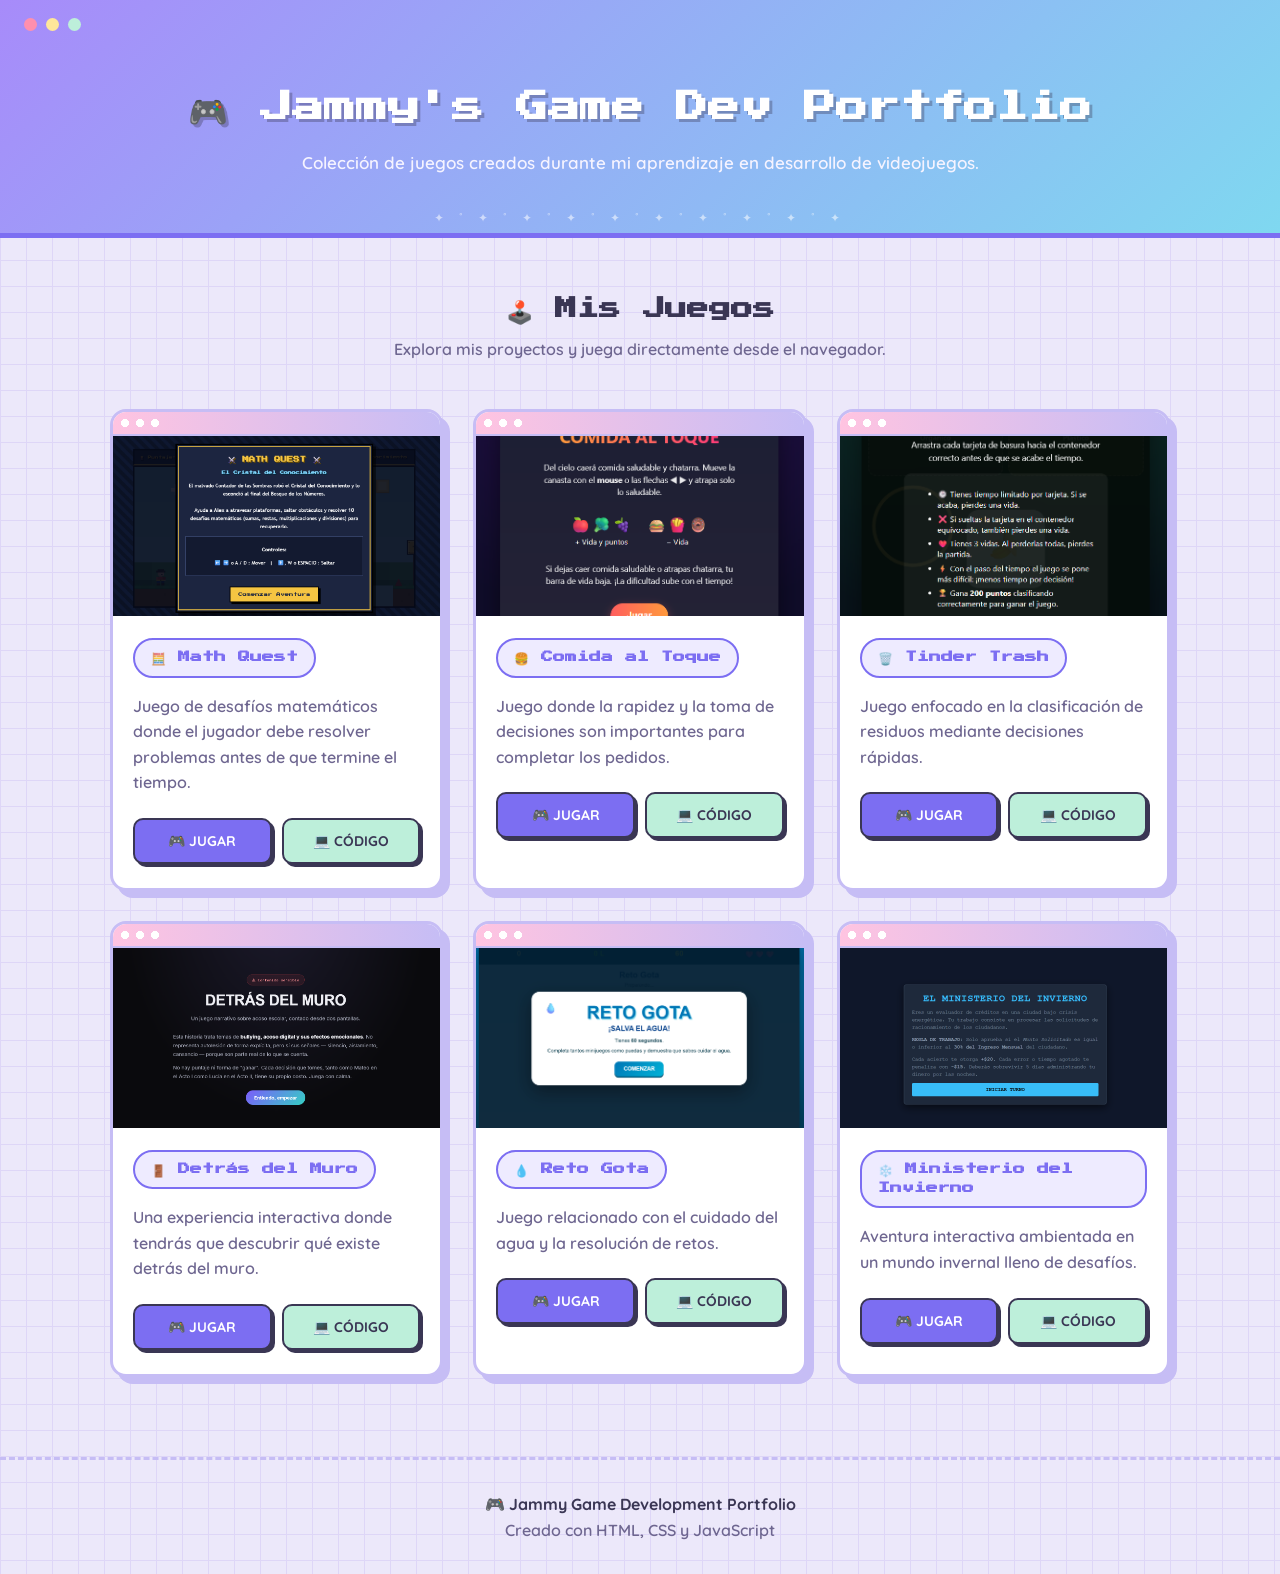
<file: index.html>
<!DOCTYPE html>
<html lang="es">
<head>

<meta charset="UTF-8">
<meta name="viewport" content="width=device-width, initial-scale=1.0">

<title>Jammy - Game Dev Portfolio</title>

<link rel="preconnect" href="https://fonts.googleapis.com">
<link rel="preconnect" href="https://fonts.gstatic.com" crossorigin>
<link href="https://fonts.googleapis.com/css2?family=Press+Start+2P&family=Quicksand:wght@500;600;700&display=swap" rel="stylesheet">

<style>

*{
    margin:0;
    padding:0;
    box-sizing:border-box;
}

:root{
    --bg:#ECE8FA;
    --grid-line:#DED6F7;
    --purple:#7C6EF2;
    --purple-soft:#C6BDF5;
    --pink:#FFC4E1;
    --mint:#BDEFDA;
    --yellow:#FFE79A;
    --ink:#3A3654;
    --ink-soft:#6E6690;
    --white:#FFFFFF;
}

body{
    font-family:'Quicksand', sans-serif;
    background-color:var(--bg);
    background-image:
        linear-gradient(var(--grid-line) 1px, transparent 1px),
        linear-gradient(90deg, var(--grid-line) 1px, transparent 1px);
    background-size:26px 26px;
    color:var(--ink);
}


header{

    text-align:center;
    padding:80px 20px 60px;
    background:linear-gradient(135deg,#A78BFA,#7FD8F0);
    border-bottom:5px solid var(--purple);
    position:relative;
    overflow:hidden;

}

header::before{
    content:'';
    position:absolute;
    top:18px;
    left:24px;
    width:13px;
    height:13px;
    border-radius:50%;
    background:#FF8FAE;
    box-shadow:
        22px 0 0 var(--yellow),
        44px 0 0 var(--mint);
}

header::after{
    content:'✦ ˚ ✦ ˚ ✦ ˚ ✦ ˚ ✦ ˚ ✦ ˚ ✦ ˚ ✦ ˚ ✦ ˚ ✦';
    position:absolute;
    bottom:8px;
    left:0;
    right:0;
    text-align:center;
    font-size:12px;
    letter-spacing:6px;
    color:rgba(255,255,255,0.55);
    white-space:nowrap;
    overflow:hidden;
}


header h1{

    font-family:'Press Start 2P', 'Arial', sans-serif;
    font-size:32px;
    line-height:1.7;
    margin-bottom:18px;
    color:#FFFFFF;
    text-shadow:3px 3px 0 rgba(58,54,84,0.35);

}


header p{

    font-size:17px;
    font-weight:600;
    color:#F5F3FF;

}



.container{

    max-width:1100px;
    margin:auto;
    padding:60px 20px;

}



.titulo{

    text-align:center;
    margin-bottom:50px;

}


.titulo h2{

    font-family:'Press Start 2P', 'Arial', sans-serif;
    font-size:22px;
    color:var(--ink);

}


.titulo p{

    color:var(--ink-soft);
    margin-top:14px;
    font-weight:600;

}



.games{

    display:grid;
    grid-template-columns:repeat(auto-fit,minmax(280px,1fr));
    gap:30px;

}



.game{

    background:var(--white);
    border-radius:16px;
    overflow:hidden;
    border:3px solid var(--purple-soft);
    box-shadow:7px 7px 0 var(--purple-soft);
    transition:0.2s ease;
    outline:2px dashed transparent;
    outline-offset:0px;

}


.game::before{
    content:'';
    display:block;
    height:22px;
    background-image:
        radial-gradient(circle 4px at 12px 11px, #ffffff 99%, transparent 100%),
        radial-gradient(circle 4px at 27px 11px, #ffffff 99%, transparent 100%),
        radial-gradient(circle 4px at 42px 11px, #ffffff 99%, transparent 100%),
        linear-gradient(90deg, var(--pink), var(--purple-soft));
    border-bottom:2px solid var(--purple-soft);
}



.game:hover{

    transform:translate(-4px,-4px);
    box-shadow:11px 11px 0 var(--purple);
    outline:2px dashed var(--ink);
    outline-offset:5px;

}



.game-image{

    width:100%;
    height:180px;
    object-fit:cover;
    display:block;

}



.game-content{

    padding:22px 20px 24px;

}


.game-content h3{

    display:inline-block;
    font-family:'Press Start 2P', 'Arial', sans-serif;
    font-size:12px;
    line-height:1.6;
    color:var(--purple);
    background:#EEEBFF;
    border:2px solid var(--purple);
    border-radius:20px;
    padding:8px 16px;
    margin-bottom:16px;

}



.game-content p{

    color:var(--ink-soft);
    font-weight:600;
    line-height:1.6;
    margin-bottom:22px;

}



.buttons{

    display:flex;
    gap:10px;

}



.btn{

    flex:1;
    text-align:center;
    padding:12px;
    border-radius:10px;
    text-decoration:none;
    font-weight:700;
    font-size:14px;
    border:2px solid var(--ink);
    box-shadow:3px 3px 0 var(--ink);
    transition:0.15s ease;

}

.btn:hover{
    transform:translate(-2px,-2px);
    box-shadow:5px 5px 0 var(--ink);
}

.btn:active{
    transform:translate(1px,1px);
    box-shadow:1px 1px 0 var(--ink);
}



.play{

    background:var(--purple);
    color:white;

}



.play:hover{

    background:#6558E8;

}



.code{

    background:var(--mint);
    color:var(--ink);

}



.code:hover{

    background:#9DE6C4;

}



footer{

    text-align:center;
    padding:34px 20px;
    margin-top:20px;
    border-top:3px dashed var(--purple-soft);
    color:var(--ink-soft);
    font-weight:600;

}

footer p:first-child{
    color:var(--ink);
    font-weight:700;
    margin-bottom:6px;
}


</style>

</head>


<body>


<header>

<h1>🎮 Jammy's Game Dev Portfolio</h1>

<p>
Colección de juegos creados durante mi aprendizaje en desarrollo de videojuegos.
</p>

</header>



<main class="container">


<div class="titulo">

<h2>🕹️ Mis Juegos</h2>

<p>
Explora mis proyectos y juega directamente desde el navegador.
</p>

</div>



<section class="games">



<!-- MATH QUEST -->

<article class="game">

<img class="game-image"
src="games/01-math-quest/games/01-math-quest/assets/screenshots/pantalla%20inicio.png">


<div class="game-content">

<h3>🧮 Math Quest</h3>

<p>
Juego de desafíos matemáticos donde el jugador debe resolver problemas antes de que termine el tiempo.
</p>


<div class="buttons">

<a class="btn play"
href="games/01-math-quest/project/">
🎮 JUGAR
</a>


<a class="btn code"
href="https://github.com/Jammy-QRA/Jammy_game_dev_repository/tree/main/games/01-math-quest"
target="_blank">
💻 CÓDIGO
</a>


</div>

</div>

</article>





<!-- COMIDA AL TOQUE -->


<article class="game">


<img class="game-image"
src="games/02-comida-al-toque/assets/screenshots/comida%20al%20toque%20inicio.png">



<div class="game-content">

<h3>🍔 Comida al Toque</h3>

<p>
Juego donde la rapidez y la toma de decisiones son importantes para completar los pedidos.
</p>



<div class="buttons">


<a class="btn play"
href="games/02-comida-al-toque/project/comida_al_toque.html">
🎮 JUGAR
</a>



<a class="btn code"
href="https://github.com/Jammy-QRA/Jammy_game_dev_repository/tree/main/games/02-comida-al-toque"
target="_blank">
💻 CÓDIGO
</a>


</div>

</div>

</article>





<!-- TINDER TRASH -->


<article class="game">


<img class="game-image"
src="games/03-tinder-trash/assets/screenshots/tinder%20trash%20inicio.png">



<div class="game-content">


<h3>🗑️ Tinder Trash</h3>


<p>
Juego enfocado en la clasificación de residuos mediante decisiones rápidas.
</p>



<div class="buttons">


<a class="btn play"
href="games/03-tinder-trash/project/tinder_trash%20(1).html">
🎮 JUGAR
</a>



<a class="btn code"
href="https://github.com/Jammy-QRA/Jammy_game_dev_repository/tree/main/games/03-tinder-trash"
target="_blank">
💻 CÓDIGO
</a>


</div>


</div>


</article>





<!-- DETRAS DEL MURO -->


<article class="game">


<img class="game-image"
src="games/04-detras-del-muro/assets/screenshots/detras%20del%20muro%20inicio.png">


<div class="game-content">


<h3>🚪 Detrás del Muro</h3>


<p>
Una experiencia interactiva donde tendrás que descubrir qué existe detrás del muro.
</p>


<div class="buttons">


<a class="btn play"
href="games/04-detras-del-muro/project/detras-del-muro.html">
🎮 JUGAR
</a>


<a class="btn code"
href="https://github.com/Jammy-QRA/Jammy_game_dev_repository/tree/main/games/04-detras-del-muro"
target="_blank">
💻 CÓDIGO
</a>


</div>


</div>


</article>





<!-- RETO GOTA -->


<article class="game">


<img class="game-image"
src="games/05-reto-gota/assets/screenshots/reto%20gota%20inicio.png">



<div class="game-content">


<h3>💧 Reto Gota</h3>


<p>
Juego relacionado con el cuidado del agua y la resolución de retos.
</p>


<div class="buttons">


<a class="btn play"
href="games/05-reto-gota/project/reto-gota_mejorado.html">
🎮 JUGAR
</a>


<a class="btn code"
href="https://github.com/Jammy-QRA/Jammy_game_dev_repository/tree/main/games/05-reto-gota"
target="_blank">
💻 CÓDIGO
</a>


</div>


</div>


</article>





<!-- MINISTERIO DEL INVIERNO -->


<article class="game">


<img class="game-image"
src="games/06-ministerio-del-invierno/assets/screenshots/mdi%20inicio.png">


<div class="game-content">


<h3>❄️ Ministerio del Invierno</h3>


<p>
Aventura interactiva ambientada en un mundo invernal lleno de desafíos.
</p>


<div class="buttons">


<a class="btn play"
href="games/06-ministerio-del-invierno/project/ministerio_del_invierno.html">
🎮 JUGAR
</a>


<a class="btn code"
href="https://github.com/Jammy-QRA/Jammy_game_dev_repository/tree/main/games/06-ministerio-del-invierno"
target="_blank">
💻 CÓDIGO
</a>


</div>


</div>


</article>



</section>



</main>



<footer>

<p>🎮 Jammy Game Development Portfolio</p>

<p>Creado con HTML, CSS y JavaScript</p>


</footer>



</body>
</html>
</file>
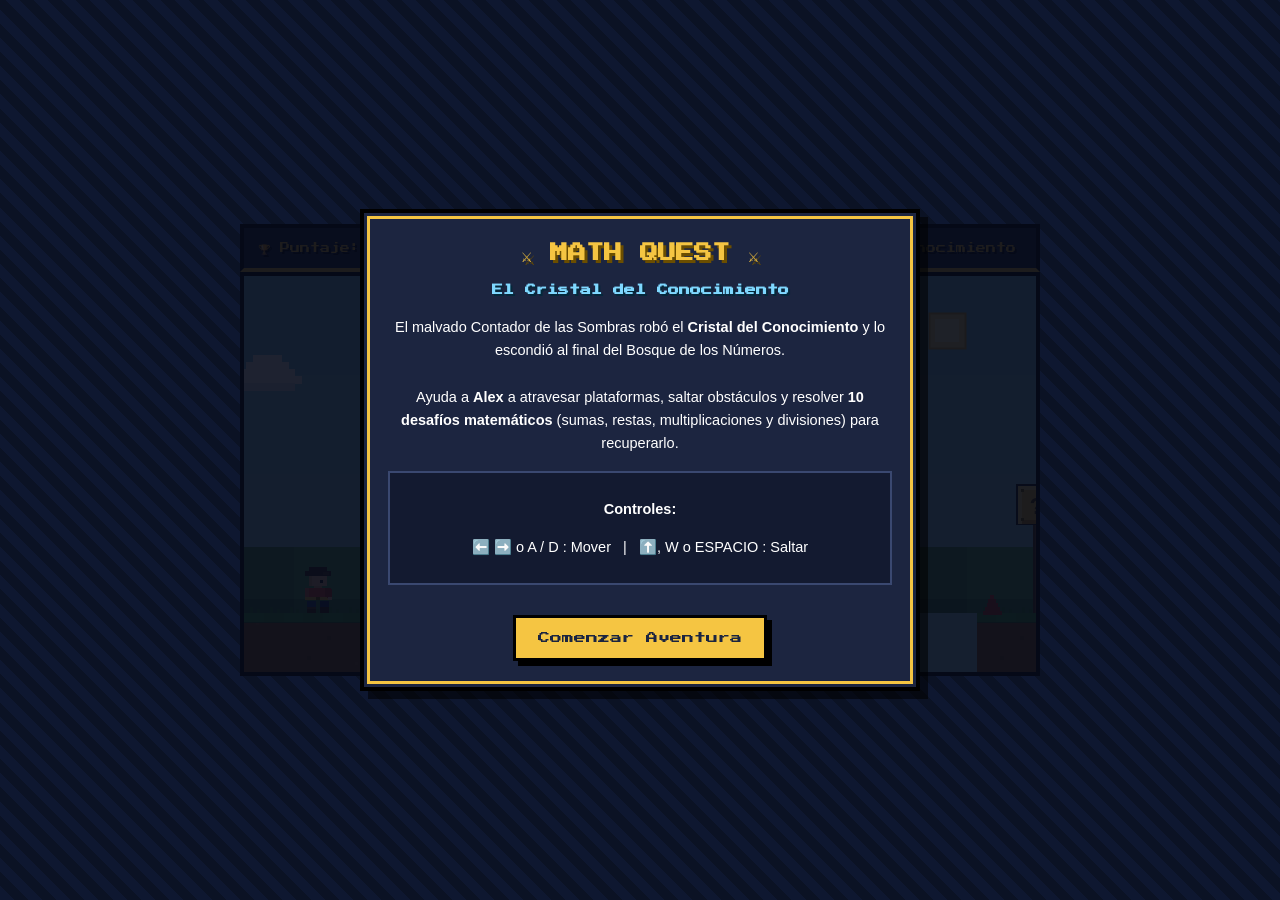
<file: games/01-math-quest/project/index.html>
<!DOCTYPE html>
<html lang="es">
<head>
<meta charset="UTF-8">
<meta name="viewport" content="width=device-width, initial-scale=1.0">
<title>Math Quest - El Cristal del Conocimiento</title>
<link rel="preconnect" href="https://fonts.googleapis.com">
<link rel="preconnect" href="https://fonts.gstatic.com" crossorigin>
<link href="https://fonts.googleapis.com/css2?family=Press+Start+2P&display=swap" rel="stylesheet">
<link rel="stylesheet" href="style.css">
</head>
<body>

  <div id="game-container">

    <!-- HUD -->
    <div id="hud">
      <div id="hud-left">
        <span class="hud-label">🏆 Puntaje:</span>
        <span id="score-display">0</span> / 10
      </div>
      <div id="hud-center">
        <span class="hud-label">🧩 Desafíos:</span>
        <span id="progress-display">0</span> / 10
      </div>
      <div id="hud-right">
        <span class="hud-label">💎 Cristal del Conocimiento</span>
      </div>
    </div>

    <!-- Lienzo del juego -->
    <canvas id="gameCanvas" width="800" height="400"></canvas>

    <!-- Pantalla de inicio -->
    <div id="start-screen" class="overlay">
      <div class="panel">
        <h1>⚔️ MATH QUEST ⚔️</h1>
        <h2>El Cristal del Conocimiento</h2>
        <p>
          El malvado Contador de las Sombras robó el <strong>Cristal del Conocimiento</strong>
          y lo escondió al final del Bosque de los Números.<br><br>
          Ayuda a <strong>Alex</strong> a atravesar plataformas, saltar obstáculos y resolver
          <strong>10 desafíos matemáticos</strong> (sumas, restas, multiplicaciones y divisiones)
          para recuperarlo.
        </p>
        <div class="controls-info">
          <p><strong>Controles:</strong></p>
          <p>⬅️ ➡️ o A / D : Mover &nbsp;&nbsp;|&nbsp;&nbsp; ⬆️, W o ESPACIO : Saltar</p>
        </div>
        <button id="start-btn" class="game-btn">Comenzar Aventura</button>
      </div>
    </div>

    <!-- Modal de pregunta -->
    <div id="question-modal" class="overlay hidden">
      <div class="panel question-panel">
        <div id="question-zone-title">Desafío Matemático</div>
        <div id="question-text">¿Cuánto es 2 + 2?</div>
        <div id="options-container">
          <button class="option-btn" data-index="0"></button>
          <button class="option-btn" data-index="1"></button>
          <button class="option-btn" data-index="2"></button>
          <button class="option-btn" data-index="3"></button>
        </div>
        <div id="feedback-text"></div>
      </div>
    </div>

    <!-- Mensaje flotante (falta responder / cristal bloqueado) -->
    <div id="toast" class="hidden"></div>

    <!-- Pantalla final -->
    <div id="end-screen" class="overlay hidden">
      <div class="panel">
        <h1 id="end-title">💎 ¡Cristal Recuperado! 💎</h1>
        <p id="end-score">Puntaje: 0 / 10</p>
        <p id="end-message">Mensaje de desempeño</p>
        <button id="restart-btn" class="game-btn">Volver a jugar</button>
      </div>
    </div>

    <!-- Controles táctiles (móvil) -->
    <div id="touch-controls">
      <button id="btn-left" class="touch-btn">⬅️</button>
      <button id="btn-jump" class="touch-btn">⬆️</button>
      <button id="btn-right" class="touch-btn">➡️</button>
    </div>

  </div>

<script src="script.js"></script>
</body>
</html>
</file>
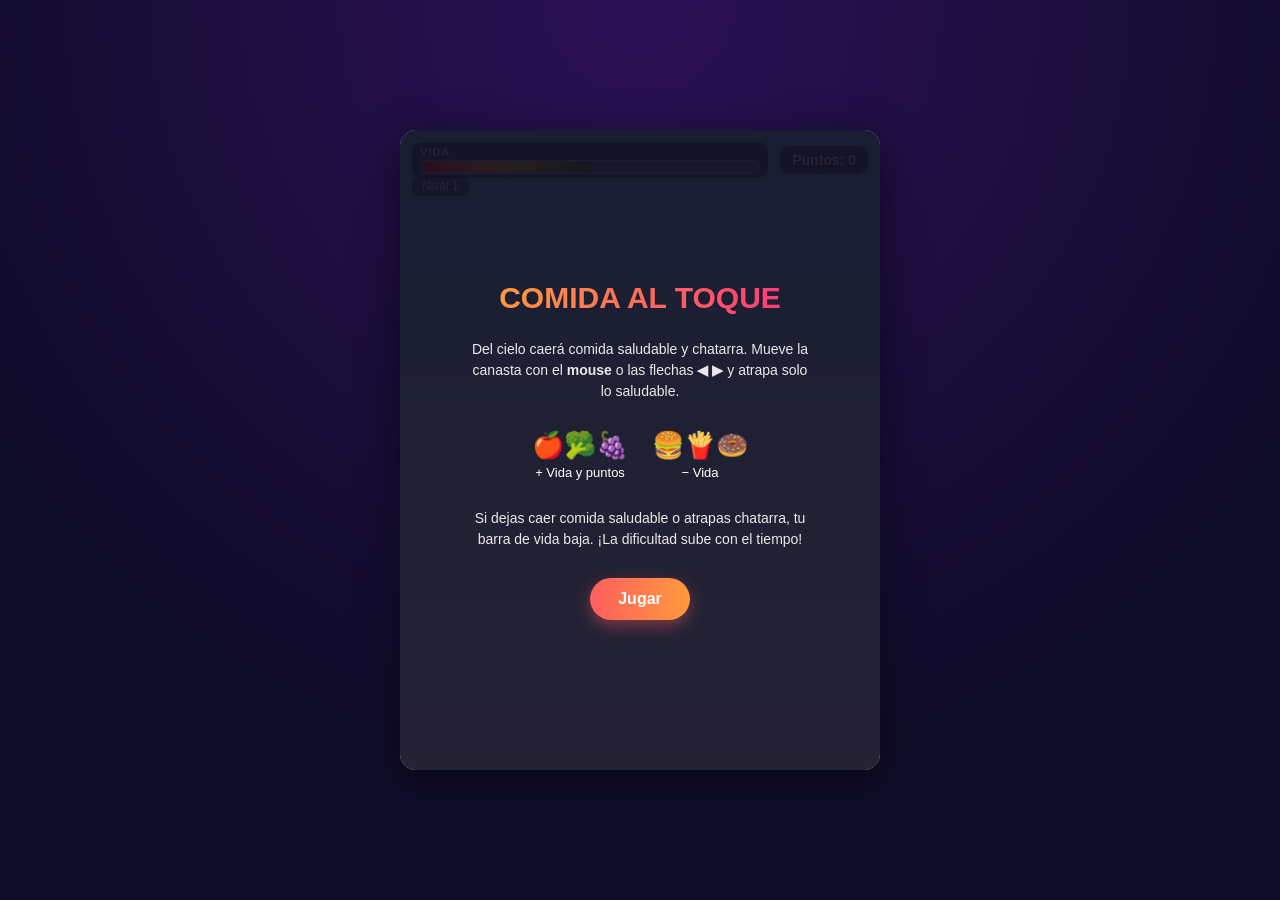
<file: games/02-comida-al-toque/project/comida_al_toque.html>
<!DOCTYPE html>
<html lang="es">
<head>
<meta charset="UTF-8">
<title>Comida al Toque 🍔🍎</title>
<style>
  * { box-sizing: border-box; }
  body {
    margin: 0;
    min-height: 100vh;
    display: flex;
    align-items: center;
    justify-content: center;
    background: radial-gradient(circle at 50% 0%, #2b1055, #0f0c29 70%);
    font-family: 'Segoe UI', Tahoma, sans-serif;
    color: #fff;
    overflow: hidden;
  }

  #game-container {
    position: relative;
    width: 480px;
    max-width: 96vw;
  }

  #canvas {
    display: block;
    width: 100%;
    background: linear-gradient(to bottom, #87ceeb 0%, #cdeffd 60%, #eafcff 100%);
    border-radius: 16px;
    box-shadow: 0 10px 40px rgba(0,0,0,0.5);
    touch-action: none;
    cursor: none;
  }

  #hud {
    position: absolute;
    top: 12px;
    left: 12px;
    right: 12px;
    display: flex;
    justify-content: space-between;
    align-items: center;
    font-weight: bold;
    text-shadow: 0 2px 4px rgba(0,0,0,0.5);
    z-index: 5;
  }

  #life-wrap {
    flex: 1;
    margin-right: 12px;
    background: rgba(0,0,0,0.35);
    border-radius: 10px;
    padding: 4px 8px;
  }

  #life-label {
    font-size: 11px;
    letter-spacing: 1px;
    opacity: 0.9;
    margin-bottom: 2px;
  }

  #life-bar-bg {
    width: 100%;
    height: 14px;
    background: rgba(255,255,255,0.25);
    border-radius: 8px;
    overflow: hidden;
    border: 1px solid rgba(255,255,255,0.4);
  }

  #life-bar {
    height: 100%;
    width: 50%;
    background: linear-gradient(90deg, #ff5e5e, #ffd166, #4caf50);
    transition: width 0.25s ease;
  }

  #score {
    background: rgba(0,0,0,0.35);
    padding: 6px 12px;
    border-radius: 10px;
    font-size: 14px;
    white-space: nowrap;
  }

  #level-tag {
    position: absolute;
    top: 46px;
    left: 12px;
    font-size: 12px;
    background: rgba(0,0,0,0.3);
    padding: 3px 10px;
    border-radius: 8px;
    z-index: 5;
  }

  #message-box {
    position: absolute;
    bottom: 14px;
    left: 50%;
    transform: translateX(-50%);
    max-width: 90%;
    background: rgba(20,20,30,0.92);
    border: 2px solid #ff6b6b;
    padding: 10px 16px;
    border-radius: 12px;
    font-size: 13px;
    text-align: center;
    opacity: 0;
    pointer-events: none;
    transition: opacity 0.2s ease, transform 0.2s ease;
    z-index: 6;
  }

  #message-box.show {
    opacity: 1;
    transform: translateX(-50%) translateY(-4px);
  }

  .overlay {
    position: absolute;
    inset: 0;
    background: rgba(10, 5, 25, 0.88);
    border-radius: 16px;
    display: flex;
    flex-direction: column;
    align-items: center;
    justify-content: center;
    text-align: center;
    padding: 20px;
    z-index: 10;
  }

  .overlay h1 {
    font-size: 30px;
    margin: 0 0 10px;
    background: linear-gradient(90deg, #ff9a3c, #ff3c78);
    -webkit-background-clip: text;
    background-clip: text;
    color: transparent;
  }

  .overlay p {
    font-size: 14px;
    line-height: 1.5;
    max-width: 340px;
    opacity: 0.9;
  }

  .overlay .legend {
    display: flex;
    gap: 24px;
    margin: 14px 0;
    font-size: 13px;
  }

  .legend div { display: flex; flex-direction: column; align-items: center; gap: 4px; }
  .legend span.emoji { font-size: 26px; }

  button {
    margin-top: 14px;
    padding: 12px 28px;
    font-size: 16px;
    font-weight: bold;
    border: none;
    border-radius: 30px;
    background: linear-gradient(90deg, #ff5e5e, #ff9a3c);
    color: #fff;
    cursor: pointer;
    box-shadow: 0 6px 16px rgba(255,94,94,0.4);
    transition: transform 0.15s ease;
  }
  button:hover { transform: scale(1.05); }

  #final-score {
    font-size: 22px;
    margin-top: 8px;
    color: #ffd166;
    font-weight: bold;
  }

  .hidden { display: none !important; }
</style>
</head>
<body>

<div id="game-container">
  <div id="hud">
    <div id="life-wrap">
      <div id="life-label">VIDA</div>
      <div id="life-bar-bg"><div id="life-bar"></div></div>
    </div>
    <div id="score">Puntos: 0</div>
  </div>
  <div id="level-tag">Nivel 1</div>

  <canvas id="canvas" width="480" height="640"></canvas>

  <div id="message-box"></div>

  <div id="start-screen" class="overlay">
    <h1>COMIDA AL TOQUE</h1>
    <p>Del cielo caerá comida saludable y chatarra. Mueve la canasta con el <b>mouse</b> o las flechas <b>◀ ▶</b> y atrapa solo lo saludable.</p>
    <div class="legend">
      <div><span class="emoji">🍎🥦🍇</span><span>+ Vida y puntos</span></div>
      <div><span class="emoji">🍔🍟🍩</span><span>− Vida</span></div>
    </div>
    <p>Si dejas caer comida saludable o atrapas chatarra, tu barra de vida baja. ¡La dificultad sube con el tiempo!</p>
    <button id="start-btn">Jugar</button>
  </div>

  <div id="gameover-screen" class="overlay hidden">
    <h1>¡GAME OVER!</h1>
    <p>Tu barra de vida llegó a cero.</p>
    <div id="final-score">Puntaje final: 0</div>
    <button id="restart-btn">Reintentar</button>
  </div>
</div>

<script>
const canvas = document.getElementById('canvas');
const ctx = canvas.getContext('2d');
const W = canvas.width, H = canvas.height;

const lifeBar = document.getElementById('life-bar');
const scoreEl = document.getElementById('score');
const levelTag = document.getElementById('level-tag');
const messageBox = document.getElementById('message-box');
const startScreen = document.getElementById('start-screen');
const gameoverScreen = document.getElementById('gameover-screen');
const finalScoreEl = document.getElementById('final-score');
const startBtn = document.getElementById('start-btn');
const restartBtn = document.getElementById('restart-btn');

// ---------- Datos de comida ----------
const healthyFoods = [
  { emoji: '🍎', name: 'manzana' },
  { emoji: '🥦', name: 'brócoli' },
  { emoji: '🥕', name: 'zanahoria' },
  { emoji: '🍇', name: 'uvas' },
  { emoji: '🍌', name: 'plátano' },
  { emoji: '🍊', name: 'naranja' },
  { emoji: '🥑', name: 'aguacate' },
  { emoji: '🍓', name: 'fresa' },
];

const junkFoods = [
  { emoji: '🍔', name: 'hamburguesa', reason: 'tiene exceso de grasas saturadas, sodio y calorías vacías.' },
  { emoji: '🍟', name: 'papas fritas', reason: 'está cargada de grasas trans y demasiada sal.' },
  { emoji: '🍕', name: 'pizza procesada', reason: 'aporta mucho sodio y grasas saturadas por porción.' },
  { emoji: '🍩', name: 'dona', reason: 'tiene azúcar y grasas en exceso, casi sin nutrientes.' },
  { emoji: '🥤', name: 'refresco', reason: 'tiene muchísima azúcar líquida y ningún valor nutricional.' },
  { emoji: '🍫', name: 'chocolate dulce', reason: 'puede elevar tu azúcar en sangre muy rápido.' },
  { emoji: '🌭', name: 'hot dog', reason: 'es un embutido procesado con conservantes y mucho sodio.' },
  { emoji: '🍦', name: 'helado industrial', reason: 'tiene mucha azúcar y grasas saturadas añadidas.' },
];

// ---------- Estado del juego ----------
let basket, items, life, score, running, spawnTimer, spawnInterval, fallSpeedBase, level, elapsedTime, lastTime;

function resetState() {
  basket = { x: W / 2 - 35, y: H - 55, w: 70, h: 40, speed: 8 };
  items = [];
  life = 50;
  score = 0;
  running = true;
  spawnTimer = 0;
  spawnInterval = 1100; // ms entre apariciones
  fallSpeedBase = 2.2;
  level = 1;
  elapsedTime = 0;
  lastTime = performance.now();
  updateHUD();
  levelTag.textContent = 'Nivel 1';
}

function updateHUD() {
  lifeBar.style.width = Math.max(0, Math.min(100, life)) + '%';
  scoreEl.textContent = 'Puntos: ' + score;
}

// ---------- Entrada del jugador ----------
const keys = { left: false, right: false };

document.addEventListener('keydown', (e) => {
  if (e.key === 'ArrowLeft' || e.key === 'a') keys.left = true;
  if (e.key === 'ArrowRight' || e.key === 'd') keys.right = true;
});
document.addEventListener('keyup', (e) => {
  if (e.key === 'ArrowLeft' || e.key === 'a') keys.left = false;
  if (e.key === 'ArrowRight' || e.key === 'd') keys.right = false;
});

function pointerMove(clientX) {
  const rect = canvas.getBoundingClientRect();
  const scale = W / rect.width;
  const x = (clientX - rect.left) * scale;
  basket.x = Math.max(0, Math.min(W - basket.w, x - basket.w / 2));
}

canvas.addEventListener('mousemove', (e) => { if (running) pointerMove(e.clientX); });
canvas.addEventListener('touchmove', (e) => {
  if (running && e.touches[0]) pointerMove(e.touches[0].clientX);
  e.preventDefault();
}, { passive: false });

// ---------- Mensajes ----------
let messageTimeout = null;
function showMessage(text) {
  messageBox.textContent = text;
  messageBox.classList.add('show');
  clearTimeout(messageTimeout);
  messageTimeout = setTimeout(() => messageBox.classList.remove('show'), 1900);
}

// ---------- Spawning ----------
function spawnItem() {
  const isHealthy = Math.random() < 0.58; // un poco más de comida sana que chatarra
  const pool = isHealthy ? healthyFoods : junkFoods;
  const food = pool[Math.floor(Math.random() * pool.length)];
  const size = 40;
  items.push({
    x: Math.random() * (W - size),
    y: -size,
    size,
    speed: fallSpeedBase + Math.random() * 1.2,
    healthy: isHealthy,
    food,
    rotation: (Math.random() - 0.5) * 0.4,
  });
}

// ---------- Dificultad progresiva ----------
function increaseDifficulty() {
  level++;
  levelTag.textContent = 'Nivel ' + level;
  spawnInterval = Math.max(380, spawnInterval - 90);
  fallSpeedBase += 0.45;
}

// ---------- Colisiones ----------
function checkCatch(item) {
  const bx1 = basket.x, bx2 = basket.x + basket.w;
  const by1 = basket.y;
  const ix = item.x + item.size / 2;
  const iy = item.y + item.size;
  return ix > bx1 && ix < bx2 && iy > by1 && iy < basket.y + basket.h * 0.7;
}

function handleCatch(item) {
  if (item.healthy) {
    life = Math.min(100, life + 6);
    score += 10;
  } else {
    life = Math.max(0, life - 15);
    showMessage('⚠️ ' + capitalize(item.food.name) + ' no es saludable: ' + item.food.reason);
  }
  updateHUD();
}

function handleMiss(item) {
  if (item.healthy) {
    life = Math.max(0, life - 8);
    updateHUD();
  }
  // si era chatarra y no se atrapó, no pasa nada (bien evitada)
}

function capitalize(str) {
  return str.charAt(0).toUpperCase() + str.slice(1);
}

// ---------- Dibujo ----------
function drawBackground() {
  ctx.clearRect(0, 0, W, H);
  const grad = ctx.createLinearGradient(0, 0, 0, H);
  grad.addColorStop(0, '#87ceeb');
  grad.addColorStop(0.6, '#cdeffd');
  grad.addColorStop(1, '#eafcff');
  ctx.fillStyle = grad;
  ctx.fillRect(0, 0, W, H);

  // nubes simples
  ctx.fillStyle = 'rgba(255,255,255,0.7)';
  [[60, 70, 34], [150, 40, 22], [360, 90, 28], [420, 50, 18]].forEach(([x, y, r]) => {
    ctx.beginPath();
    ctx.arc(x, y, r, 0, Math.PI * 2);
    ctx.arc(x + r * 0.9, y + 6, r * 0.8, 0, Math.PI * 2);
    ctx.arc(x - r * 0.9, y + 8, r * 0.7, 0, Math.PI * 2);
    ctx.fill();
  });
}

function drawBasket() {
  const { x, y, w, h } = basket;
  ctx.save();
  ctx.translate(x + w / 2, y + h / 2);

  // canasta (trapecio)
  ctx.fillStyle = '#a0522d';
  ctx.beginPath();
  ctx.moveTo(-w / 2, -h / 2 + 6);
  ctx.lineTo(w / 2, -h / 2 + 6);
  ctx.lineTo(w / 2 - 8, h / 2);
  ctx.lineTo(-w / 2 + 8, h / 2);
  ctx.closePath();
  ctx.fill();

  ctx.strokeStyle = '#6b3a1a';
  ctx.lineWidth = 3;
  for (let i = -1; i <= 1; i++) {
    ctx.beginPath();
    ctx.moveTo(i * (w / 3), -h / 2 + 8);
    ctx.lineTo(i * (w / 3.6), h / 2 - 4);
    ctx.stroke();
  }

  // borde superior
  ctx.fillStyle = '#c97b3f';
  ctx.fillRect(-w / 2 - 4, -h / 2, w + 8, 8);

  ctx.restore();
}

function drawItems() {
  items.forEach(item => {
    ctx.save();
    ctx.translate(item.x + item.size / 2, item.y + item.size / 2);
    ctx.rotate(item.rotation);
    ctx.font = item.size + 'px serif';
    ctx.textAlign = 'center';
    ctx.textBaseline = 'middle';
    ctx.fillText(item.food.emoji, 0, 0);
    ctx.restore();
  });
}

// ---------- Loop principal ----------
function loop(now) {
  if (!running) return;
  const dt = now - lastTime;
  lastTime = now;
  elapsedTime += dt;

  // dificultad cada 12 segundos
  if (elapsedTime > 12000) {
    elapsedTime = 0;
    increaseDifficulty();
  }

  // movimiento por teclado
  if (keys.left) basket.x -= basket.speed;
  if (keys.right) basket.x += basket.speed;
  basket.x = Math.max(0, Math.min(W - basket.w, basket.x));

  // spawn
  spawnTimer += dt;
  if (spawnTimer > spawnInterval) {
    spawnTimer = 0;
    spawnItem();
  }

  // actualizar items
  for (let i = items.length - 1; i >= 0; i--) {
    const item = items[i];
    item.y += item.speed;

    if (checkCatch(item)) {
      handleCatch(item);
      items.splice(i, 1);
      continue;
    }

    if (item.y > H) {
      handleMiss(item);
      items.splice(i, 1);
      continue;
    }
  }

  drawBackground();
  drawItems();
  drawBasket();

  if (life <= 0) {
    endGame();
    return;
  }

  requestAnimationFrame(loop);
}

function endGame() {
  running = false;
  finalScoreEl.textContent = 'Puntaje final: ' + score;
  gameoverScreen.classList.remove('hidden');
}

function startGame() {
  resetState();
  startScreen.classList.add('hidden');
  gameoverScreen.classList.add('hidden');
  requestAnimationFrame((t) => { lastTime = t; loop(t); });
}

startBtn.addEventListener('click', startGame);
restartBtn.addEventListener('click', startGame);
</script>
</body>
</html>
</file>
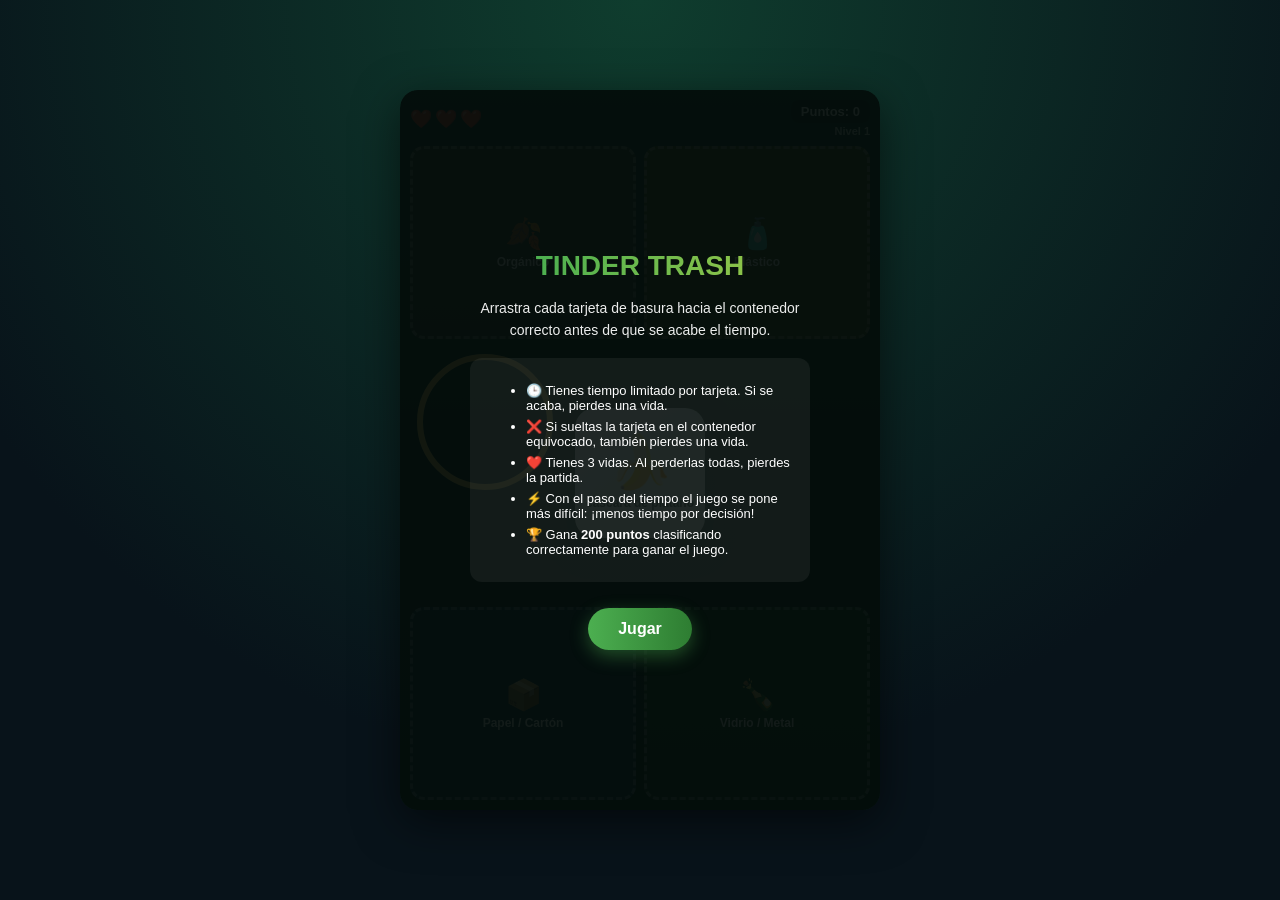
<file: games/03-tinder-trash/project/tinder_trash (1).html>
<!DOCTYPE html>
<html lang="es">
<head>
<meta charset="UTF-8">
<title>Tinder Trash ♻️</title>
<style>
  * { box-sizing: border-box; user-select: none; -webkit-user-select: none; }
  body {
    margin: 0;
    min-height: 100vh;
    display: flex;
    align-items: center;
    justify-content: center;
    background: radial-gradient(circle at 50% 0%, #0f3d2e, #08131a 70%);
    font-family: 'Segoe UI', Tahoma, sans-serif;
    color: #fff;
    overflow: hidden;
  }

  #game-container {
    position: relative;
    width: 480px;
    height: 720px;
    max-width: 96vw;
    max-height: 96vh;
    background: linear-gradient(180deg, #123c31, #0a2420 60%, #071a17);
    border-radius: 18px;
    box-shadow: 0 12px 45px rgba(0,0,0,0.55);
    overflow: hidden;
  }

  #hud {
    position: absolute;
    top: 10px;
    left: 10px;
    right: 10px;
    display: flex;
    justify-content: space-between;
    align-items: center;
    z-index: 6;
    font-size: 13px;
    font-weight: bold;
  }

  #lives { font-size: 18px; letter-spacing: 3px; }
  #hud-right { display:flex; flex-direction:column; align-items:flex-end; gap:2px; }
  #score-tag { background: rgba(0,0,0,0.35); padding: 4px 10px; border-radius: 8px; }
  #level-tag { font-size: 11px; opacity: 0.8; }

  #board {
    position: absolute;
    top: 46px;
    bottom: 0;
    left: 0;
    right: 0;
    display: grid;
    grid-template-rows: 1fr 1.3fr 1fr;
    gap: 8px;
    padding: 10px;
  }

  #top-zones, #bottom-zones {
    display: grid;
    grid-template-columns: 1fr 1fr;
    gap: 8px;
  }

  .zone {
    border-radius: 14px;
    border: 3px dashed rgba(255,255,255,0.35);
    display: flex;
    flex-direction: column;
    align-items: center;
    justify-content: center;
    text-align: center;
    font-size: 12px;
    font-weight: bold;
    gap: 4px;
    padding: 6px;
    transition: transform 0.12s ease, border-color 0.12s ease, background 0.12s ease;
  }

  .zone .zone-emoji { font-size: 30px; }

  .zone.organico { background: rgba(139, 94, 60, 0.28); }
  .zone.plastico { background: rgba(255, 193, 7, 0.22); }
  .zone.papel { background: rgba(33, 150, 243, 0.22); }
  .zone.vidrio { background: rgba(76, 175, 80, 0.22); }

  .zone.hover-active {
    transform: scale(1.05);
    border-color: #fff;
  }

  #middle-area {
    position: relative;
    height: 100%;
    width: 100%;
  }

  #timer-ring {
    position: absolute;
    width: 150px;
    height: 150px;
    transform: rotate(-90deg);
    pointer-events: none;
  }

  #timer-ring circle {
    fill: none;
    stroke-width: 6;
  }

  #timer-bg { stroke: rgba(255,255,255,0.15); }
  #timer-fg {
    stroke: #ffd166;
    stroke-linecap: round;
    transition: stroke-dashoffset 0.05s linear, stroke 0.2s ease;
  }

  #card {
    position: absolute;
    top: 50%;
    left: 50%;
    transform: translate(-50%, -50%);
    width: 130px;
    height: 130px;
    background: linear-gradient(145deg, #ffffff, #e8f0ee);
    border-radius: 20px;
    display: flex;
    flex-direction: column;
    align-items: center;
    justify-content: center;
    box-shadow: 0 10px 30px rgba(0,0,0,0.4);
    cursor: grab;
    z-index: 5;
    touch-action: none;
  }

  #card.dragging {
    transition: none;
    cursor: grabbing;
  }

  #card:active { cursor: grabbing; }

  #card .card-emoji {
    font-size: 52px;
    line-height: 1;
  }

  #card .card-name {
    margin-top: 8px;
    font-size: 12px;
    color: #16342c;
    font-weight: bold;
    text-align: center;
    padding: 0 8px;
  }

  #feedback {
    position: absolute;
    top: 50%;
    left: 50%;
    transform: translate(-50%, -50%) scale(0.8);
    font-size: 22px;
    font-weight: bold;
    padding: 10px 22px;
    border-radius: 14px;
    opacity: 0;
    pointer-events: none;
    z-index: 8;
    transition: opacity 0.15s ease, transform 0.15s ease;
    text-align: center;
    max-width: 80%;
  }

  #feedback.correct { background: rgba(76,175,80,0.9); }
  #feedback.wrong { background: rgba(244,67,54,0.9); }
  #feedback.show { opacity: 1; transform: translate(-50%, -50%) scale(1); }

  .overlay {
    position: absolute;
    inset: 0;
    background: rgba(4, 12, 10, 0.94);
    display: flex;
    flex-direction: column;
    align-items: center;
    justify-content: center;
    text-align: center;
    padding: 26px;
    z-index: 20;
  }

  .overlay h1 {
    font-size: 28px;
    margin: 0 0 10px;
    background: linear-gradient(90deg, #4caf50, #8bc34a);
    -webkit-background-clip: text;
    background-clip: text;
    color: transparent;
  }

  .overlay p { font-size: 14px; line-height: 1.55; max-width: 340px; opacity: 0.92; margin: 6px 0; }

  .rules {
    text-align: left;
    font-size: 13px;
    background: rgba(255,255,255,0.06);
    border-radius: 12px;
    padding: 12px 16px;
    margin: 10px 0;
    max-width: 340px;
  }
  .rules li { margin-bottom: 6px; }

  button {
    margin-top: 16px;
    padding: 12px 30px;
    font-size: 16px;
    font-weight: bold;
    border: none;
    border-radius: 30px;
    background: linear-gradient(90deg, #4caf50, #2e7d32);
    color: #fff;
    cursor: pointer;
    box-shadow: 0 6px 18px rgba(76,175,80,0.4);
    transition: transform 0.15s ease;
  }
  button:hover { transform: scale(1.05); }

  #final-msg { font-size: 16px; margin-top: 6px; color: #ffd166; font-weight: bold; }
  .final-score { font-size: 20px; margin-top: 4px; font-weight: bold; }

  .hidden { display: none !important; }
</style>
</head>
<body>

<div id="game-container">

  <div id="hud">
    <div id="lives">❤️❤️❤️</div>
    <div id="hud-right">
      <div id="score-tag">Puntos: 0</div>
      <div id="level-tag">Nivel 1</div>
    </div>
  </div>

  <div id="board">
    <div id="top-zones">
      <div class="zone organico" data-category="organico"><span class="zone-emoji">🍂</span>Orgánico</div>
      <div class="zone plastico" data-category="plastico"><span class="zone-emoji">🧴</span>Plástico</div>
    </div>

    <div id="middle-area">
      <svg id="timer-ring" viewBox="0 0 150 150">
        <circle id="timer-bg" cx="75" cy="75" r="65"></circle>
        <circle id="timer-fg" cx="75" cy="75" r="65"></circle>
      </svg>
      <div id="card">
        <div class="card-emoji">🍌</div>
        <div class="card-name">cáscara de plátano</div>
      </div>
      <div id="feedback"></div>
    </div>

    <div id="bottom-zones">
      <div class="zone papel" data-category="papel"><span class="zone-emoji">📦</span>Papel / Cartón</div>
      <div class="zone vidrio" data-category="vidrio"><span class="zone-emoji">🍾</span>Vidrio / Metal</div>
    </div>
  </div>

  <div id="start-screen" class="overlay">
    <h1>TINDER TRASH</h1>
    <p>Arrastra cada tarjeta de basura hacia el contenedor correcto antes de que se acabe el tiempo.</p>
    <div class="rules">
      <ul>
        <li>🕒 Tienes tiempo limitado por tarjeta. Si se acaba, pierdes una vida.</li>
        <li>❌ Si sueltas la tarjeta en el contenedor equivocado, también pierdes una vida.</li>
        <li>❤️ Tienes 3 vidas. Al perderlas todas, pierdes la partida.</li>
        <li>⚡ Con el paso del tiempo el juego se pone más difícil: ¡menos tiempo por decisión!</li>
        <li>🏆 Gana <b>200 puntos</b> clasificando correctamente para ganar el juego.</li>
      </ul>
    </div>
    <button id="start-btn">Jugar</button>
  </div>

  <div id="lose-screen" class="overlay hidden">
    <h1 style="background:linear-gradient(90deg,#ff5e5e,#ff9a3c);-webkit-background-clip:text;background-clip:text;color:transparent;">¡Te quedaste sin vidas!</h1>
    <p>No pasa nada, reciclar bien es un hábito que se aprende con práctica. Sigue informándote sobre cómo clasificar tus residuos, ¡cada intento te acerca más a dominarlo! 🌱</p>
    <div id="final-score-lose" class="final-score">Puntaje final: 0</div>
    <button id="restart-lose-btn">Intentar de nuevo</button>
  </div>

  <div id="win-screen" class="overlay hidden">
    <h1>¡Excelente trabajo!</h1>
    <p>Alcanzaste el puntaje necesario clasificando la basura correctamente. ¡Tus decisiones ayudan de verdad al planeta! 🌎♻️</p>
    <div id="final-msg">¡Eres un experto del reciclaje!</div>
    <div id="final-score-win" class="final-score">Puntaje final: 0</div>
    <button id="restart-win-btn">Jugar otra vez</button>
  </div>

</div>

<script>
// ---------- Datos ----------
const items = [
  { emoji: '🍌', name: 'cáscara de plátano', category: 'organico' },
  { emoji: '🍎', name: 'restos de manzana', category: 'organico' },
  { emoji: '🥚', name: 'cáscara de huevo', category: 'organico' },
  { emoji: '☕', name: 'restos de café', category: 'organico' },
  { emoji: '🍂', name: 'hojas secas', category: 'organico' },

  { emoji: '🧴', name: 'botella de plástico', category: 'plastico' },
  { emoji: '🥤', name: 'vaso desechable', category: 'plastico' },
  { emoji: '🛍️', name: 'bolsa de plástico', category: 'plastico' },
  { emoji: '🪥', name: 'cepillo de dientes', category: 'plastico' },
  { emoji: '🧃', name: 'popote plástico', category: 'plastico' },

  { emoji: '📦', name: 'caja de cartón', category: 'papel' },
  { emoji: '📰', name: 'periódico viejo', category: 'papel' },
  { emoji: '📄', name: 'hoja de papel', category: 'papel' },
  { emoji: '✉️', name: 'sobre de papel', category: 'papel' },
  { emoji: '🧻', name: 'tubo de cartón', category: 'papel' },

  { emoji: '🍾', name: 'botella de vidrio', category: 'vidrio' },
  { emoji: '🥫', name: 'lata de conservas', category: 'vidrio' },
  { emoji: '🔩', name: 'tornillo metálico', category: 'vidrio' },
  { emoji: '🍶', name: 'frasco de vidrio', category: 'vidrio' },
  { emoji: '🪙', name: 'moneda vieja', category: 'vidrio' },
];

// ---------- Config ----------
const WIN_SCORE = 200;
const POINTS_PER_CORRECT = 20;
const START_TIME_MS = 6000;
const MIN_TIME_MS = 2000;
const TIME_DECREASE_PER_LEVEL = 500;
const CORRECT_TO_LEVEL_UP = 4;

// ---------- Elementos ----------
const card = document.getElementById('card');
const cardEmoji = card.querySelector('.card-emoji');
const cardName = card.querySelector('.card-name');
const zones = document.querySelectorAll('.zone');
const timerFg = document.getElementById('timer-fg');
const feedback = document.getElementById('feedback');
const livesEl = document.getElementById('lives');
const scoreTag = document.getElementById('score-tag');
const levelTag = document.getElementById('level-tag');

const startScreen = document.getElementById('start-screen');
const loseScreen = document.getElementById('lose-screen');
const winScreen = document.getElementById('win-screen');
const startBtn = document.getElementById('start-btn');
const restartLoseBtn = document.getElementById('restart-lose-btn');
const restartWinBtn = document.getElementById('restart-win-btn');

const CIRC = 2 * Math.PI * 65;
timerFg.style.strokeDasharray = CIRC;

// ---------- Estado ----------
let lives, score, level, correctStreak, currentItem, timeLimit, timeLeft, timerInterval, running;
let dragging = false, offsetX = 0, offsetY = 0;

function resetState() {
  lives = 3;
  score = 0;
  level = 1;
  correctStreak = 0;
  timeLimit = START_TIME_MS;
  running = true;
  updateHUD();
  nextCard();
}

function updateHUD() {
  livesEl.textContent = '❤️'.repeat(Math.max(lives, 0)) + '🖤'.repeat(Math.max(3 - lives, 0));
  scoreTag.textContent = 'Puntos: ' + score;
  levelTag.textContent = 'Nivel ' + level;
}

// ---------- Tarjetas ----------
function resetCardPosition() {
  card.classList.remove('dragging');
  card.style.transition = 'transform 0.18s ease';
  card.style.left = '50%';
  card.style.top = '50%';
  card.style.transform = 'translate(-50%, -50%)';
}

function nextCard() {
  currentItem = items[Math.floor(Math.random() * items.length)];
  cardEmoji.textContent = currentItem.emoji;
  cardName.textContent = currentItem.name;
  resetCardPosition();
  startTimer();
}

function startTimer() {
  clearInterval(timerInterval);
  timeLeft = timeLimit;
  timerFg.style.stroke = '#ffd166';
  renderTimer();
  const tickMs = 50;
  timerInterval = setInterval(() => {
    timeLeft -= tickMs;
    if (timeLeft <= 0) {
      clearInterval(timerInterval);
      timeLeft = 0;
      renderTimer();
      onTimeout();
      return;
    }
    renderTimer();
  }, tickMs);
}

function renderTimer() {
  const ratio = timeLeft / timeLimit;
  timerFg.style.strokeDashoffset = CIRC * (1 - ratio);
  timerFg.style.stroke = ratio < 0.3 ? '#ff5e5e' : (ratio < 0.6 ? '#ffd166' : '#8bc34a');
}

// ---------- Feedback ----------
function showFeedback(text, type) {
  feedback.textContent = text;
  feedback.className = 'show ' + type;
  setTimeout(() => { feedback.className = ''; }, 550);
}

function loseLife() {
  lives--;
  updateHUD();
  if (lives <= 0) {
    endGame(false);
  }
}

function onTimeout() {
  if (!running) return;
  showFeedback('⏰ ¡Se acabó el tiempo!', 'wrong');
  correctStreak = 0;
  loseLife();
  setTimeout(() => { if (running) nextCard(); }, 500);
}

function onCorrect() {
  score += POINTS_PER_CORRECT;
  correctStreak++;
  updateHUD();
  showFeedback('✅ ¡Correcto!', 'correct');
  if (correctStreak % CORRECT_TO_LEVEL_UP === 0) {
    levelUp();
  }
  if (score >= WIN_SCORE) {
    setTimeout(() => endGame(true), 400);
    return;
  }
  setTimeout(() => { if (running) nextCard(); }, 450);
}

function onWrong() {
  correctStreak = 0;
  showFeedback('❌ Contenedor equivocado', 'wrong');
  loseLife();
  setTimeout(() => { if (running) nextCard(); }, 500);
}

function levelUp() {
  level++;
  timeLimit = Math.max(MIN_TIME_MS, timeLimit - TIME_DECREASE_PER_LEVEL);
  updateHUD();
}

function endGame(won) {
  running = false;
  clearInterval(timerInterval);
  const scoreText = 'Puntaje final: ' + score;
  if (won) {
    document.getElementById('final-score-win').textContent = scoreText;
    winScreen.classList.remove('hidden');
  } else {
    document.getElementById('final-score-lose').textContent = scoreText;
    loseScreen.classList.remove('hidden');
  }
}

// ---------- Drag & Drop ----------
function getPoint(e) {
  if (e.touches && e.touches[0]) return { x: e.touches[0].clientX, y: e.touches[0].clientY };
  if (e.changedTouches && e.changedTouches[0]) return { x: e.changedTouches[0].clientX, y: e.changedTouches[0].clientY };
  return { x: e.clientX, y: e.clientY };
}

const middleArea = document.getElementById('middle-area');

function onDragStart(e) {
  if (!running || dragging) return;
  clearInterval(timerInterval); // pausa el tiempo mientras arrastra
  dragging = true;

  const cardRect = card.getBoundingClientRect();
  const areaRect = middleArea.getBoundingClientRect();
  const p = getPoint(e);

  // distancia del dedo/cursor a la esquina superior izquierda de la tarjeta
  offsetX = p.x - cardRect.left;
  offsetY = p.y - cardRect.top;

  // fijar la tarjeta en su posición actual en px (relativa a middle-area) antes de mover
  card.style.transform = 'none';
  card.style.left = (cardRect.left - areaRect.left) + 'px';
  card.style.top = (cardRect.top - areaRect.top) + 'px';
  card.classList.add('dragging');
  card.style.zIndex = 9;

  e.preventDefault();
}

function onDragMove(e) {
  if (!dragging) return;
  const areaRect = middleArea.getBoundingClientRect();
  const p = getPoint(e);

  let x = p.x - areaRect.left - offsetX;
  let y = p.y - areaRect.top - offsetY;
  card.style.left = x + 'px';
  card.style.top = y + 'px';

  // resaltar zona bajo el cursor
  let hoveredZone = null;
  zones.forEach(z => {
    const zr = z.getBoundingClientRect();
    if (p.x > zr.left && p.x < zr.right && p.y > zr.top && p.y < zr.bottom) {
      hoveredZone = z;
    }
  });
  zones.forEach(z => z.classList.toggle('hover-active', z === hoveredZone));

  e.preventDefault();
}

function onDragEnd(e) {
  if (!dragging) return;
  dragging = false;
  card.classList.remove('dragging');
  card.style.zIndex = '';

  const p = getPoint(e);

  let droppedZone = null;
  zones.forEach(z => {
    const zr = z.getBoundingClientRect();
    if (p.x > zr.left && p.x < zr.right && p.y > zr.top && p.y < zr.bottom) {
      droppedZone = z;
    }
    z.classList.remove('hover-active');
  });

  if (droppedZone) {
    const category = droppedZone.dataset.category;
    if (category === currentItem.category) {
      onCorrect();
    } else {
      onWrong();
    }
  } else {
    // no soltó en ninguna zona: la tarjeta vuelve al centro y se reanuda el tiempo restante
    resetCardPosition();
    resumeTimer();
  }
}

function resumeTimer() {
  if (!running) return;
  const tickMs = 50;
  renderTimer();
  timerInterval = setInterval(() => {
    timeLeft -= tickMs;
    if (timeLeft <= 0) {
      clearInterval(timerInterval);
      timeLeft = 0;
      renderTimer();
      onTimeout();
      return;
    }
    renderTimer();
  }, tickMs);
}

card.addEventListener('mousedown', onDragStart);
card.addEventListener('touchstart', onDragStart, { passive: false });
document.addEventListener('mousemove', onDragMove);
document.addEventListener('touchmove', onDragMove, { passive: false });
document.addEventListener('mouseup', onDragEnd);
document.addEventListener('touchend', onDragEnd);

// ---------- Inicio / Reinicio ----------
function startGame() {
  startScreen.classList.add('hidden');
  loseScreen.classList.add('hidden');
  winScreen.classList.add('hidden');
  resetState();
}

startBtn.addEventListener('click', startGame);
restartLoseBtn.addEventListener('click', startGame);
restartWinBtn.addEventListener('click', startGame);
</script>
</body>
</html>
</file>
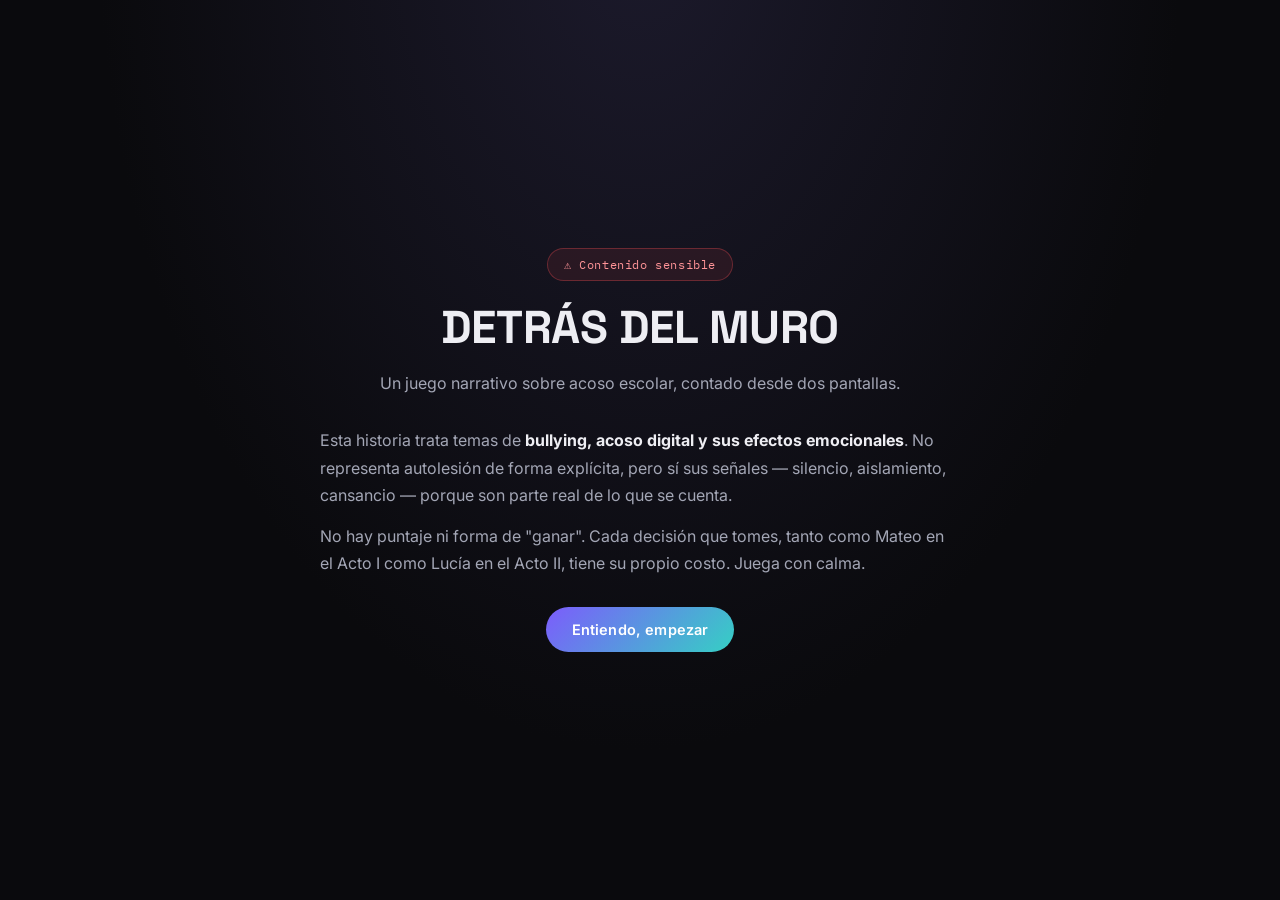
<file: games/04-detras-del-muro/project/detras-del-muro.html>
<!DOCTYPE html>
<html lang="es">
<head>
<meta charset="UTF-8">
<meta name="viewport" content="width=device-width, initial-scale=1.0, maximum-scale=1.0">
<title>Detrás del Muro</title>
<style>
@import url('https://fonts.googleapis.com/css2?family=Space+Grotesk:wght@500;600;700&family=Inter:wght@400;500;600;700&family=IBM+Plex+Mono:wght@400;500&display=swap');

:root{
  --void:#0a0a0d;
  --bg1:#14151c;         /* acto I desktop base */
  --bg1b:#191a24;
  --bg2:#181420;         /* acto II desktop base */
  --bg2b:#1e1626;
  --panel:#1c1d26;
  --panel2:#22232e;
  --border:#2d2f3b;
  --border-soft:#24252f;
  --text:#eeeef3;
  --text-dim:#a3a6b5;
  --text-faint:#6c6f80;
  --vinculo-1:#7c5cfc;
  --vinculo-2:#35d0c4;
  --reyes:#ffb238;
  --valentina:#ff7aa2;
  --rojas:#8891a5;
  --anon:#c24b4b;
  --danger:#e5484d;
  --good:#4cc38a;
  --radius:16px;
  --radius-sm:10px;
  --shadow: 0 24px 70px rgba(0,0,0,0.5);
  --font-display:'Space Grotesk',sans-serif;
  --font-body:'Inter',sans-serif;
  --font-mono:'IBM Plex Mono',monospace;
}
*{box-sizing:border-box;}
html,body{margin:0;padding:0;height:100%;background:var(--void);}
body{
  font-family:var(--font-body);
  color:var(--text);
  -webkit-font-smoothing:antialiased;
  overflow-x:hidden;
}
button{font-family:inherit;cursor:pointer;}
::selection{background:var(--vinculo-1);color:#fff;}
#root{min-height:100vh;display:flex;flex-direction:column;}

/* ---------- Utility ---------- */
.fade-in{animation:fadeIn .5s ease both;}
@keyframes fadeIn{from{opacity:0;transform:translateY(8px);}to{opacity:1;transform:translateY(0);}}
@media (prefers-reduced-motion: reduce){
  .fade-in, .pulse, .badge-pulse, .flicker, .typewatch{animation:none !important;}
}

/* ---------- Cinematic screens (warning, transitions, endings) ---------- */
.cinematic{
  flex:1;min-height:100vh;display:flex;align-items:center;justify-content:center;
  background:radial-gradient(ellipse at 50% -10%, #1c1a2c 0%, var(--void) 60%);
  padding:32px 20px;
}
.cine-card{max-width:640px;width:100%;text-align:center;}
.cine-eyebrow{
  font-family:var(--font-mono);font-size:12px;letter-spacing:.16em;text-transform:uppercase;
  color:var(--text-faint);margin-bottom:18px;
}
.cine-title{
  font-family:var(--font-display);font-weight:700;font-size:clamp(28px,6vw,46px);
  letter-spacing:-0.01em;margin:0 0 18px;line-height:1.08;
}
.cine-body{
  font-size:16px;line-height:1.7;color:var(--text-dim);margin:0 0 30px;
  text-align:left;
}
.cine-body p{margin:0 0 14px;}
.cine-body strong{color:var(--text);}
.cine-actions{display:flex;gap:12px;justify-content:center;flex-wrap:wrap;}

.btn{
  border:none;border-radius:999px;padding:14px 26px;font-size:14.5px;font-weight:600;
  font-family:var(--font-body);transition:transform .15s ease, opacity .15s ease, background .15s ease;
  letter-spacing:.01em;
}
.btn:active{transform:scale(0.97);}
.btn-primary{background:linear-gradient(135deg,var(--vinculo-1),var(--vinculo-2));color:#fff;}
.btn-primary:hover{opacity:.92;}
.btn-ghost{background:transparent;color:var(--text-dim);border:1px solid var(--border);}
.btn-ghost:hover{color:var(--text);border-color:var(--text-faint);}
.btn-block{width:100%;}

.warn-badge{
  display:inline-flex;align-items:center;gap:8px;background:rgba(229,72,77,0.1);
  border:1px solid rgba(229,72,77,0.35);color:#ff9498;padding:8px 16px;border-radius:999px;
  font-family:var(--font-mono);font-size:12px;letter-spacing:.05em;margin-bottom:22px;
}

.divider-line{width:40px;height:2px;background:var(--border);margin:22px auto;border-radius:2px;}

.act-tag{
  display:inline-block;font-family:var(--font-mono);font-size:12px;letter-spacing:.2em;
  padding:6px 14px;border-radius:999px;border:1px solid var(--border);color:var(--text-dim);
  margin-bottom:20px;
}
.act-tag.mateo{border-color:rgba(124,92,252,0.4);color:#b6a6ff;}
.act-tag.lucia{border-color:rgba(53,208,196,0.4);color:#8fe9e0;}

/* ---------- OS chrome ---------- */
.os-frame{
  flex:1;min-height:100vh;display:flex;flex-direction:column;position:relative;
  background: radial-gradient(1200px 600px at 15% -10%, var(--bg1b), var(--bg1) 55%);
  transition: filter .8s ease;
}
.os-frame.act2{background: radial-gradient(1200px 600px at 85% -10%, var(--bg2b), var(--bg2) 55%);}
.os-frame.dim-1{filter:saturate(.82) brightness(.92);}
.os-frame.dim-2{filter:saturate(.6) brightness(.8);}
.os-frame.dim-3{filter:saturate(.3) brightness(.55);}

.statusbar{
  display:flex;align-items:center;justify-content:space-between;
  padding:12px 20px;border-bottom:1px solid var(--border-soft);
  font-family:var(--font-mono);font-size:12px;color:var(--text-dim);
  backdrop-filter:blur(6px);
}
.statusbar .sb-left{display:flex;align-items:center;gap:10px;}
.statusbar .sb-owner{
  width:22px;height:22px;border-radius:6px;display:flex;align-items:center;justify-content:center;
  font-family:var(--font-display);font-weight:700;font-size:11px;color:#0a0a0d;
}
.owner-mateo{background:linear-gradient(135deg,var(--vinculo-1),#a48bff);}
.owner-lucia{background:linear-gradient(135deg,var(--vinculo-2),#7ce9df);}
.sb-progress{color:var(--text-faint);}
.sb-right{display:flex;align-items:center;gap:14px;}
.sb-reset{background:none;border:none;color:var(--text-faint);font-family:var(--font-mono);font-size:11px;letter-spacing:.05em;}
.sb-reset:hover{color:var(--text-dim);}

.desktop-area{flex:1;display:flex;flex-direction:column;align-items:center;justify-content:flex-start;padding:26px 20px 90px;position:relative;}
.desktop-prompt{max-width:560px;text-align:center;margin:18px 0 34px;}
.desktop-prompt h2{font-family:var(--font-display);font-size:21px;margin:0 0 8px;font-weight:600;}
.desktop-prompt p{color:var(--text-dim);font-size:14.5px;line-height:1.6;margin:0;}

.icon-grid{display:flex;gap:26px;flex-wrap:wrap;justify-content:center;max-width:560px;}
.app-icon{
  display:flex;flex-direction:column;align-items:center;gap:8px;background:none;border:none;
  color:var(--text-dim);font-family:var(--font-body);font-size:12.5px;position:relative;
  width:84px;padding:6px;border-radius:10px;
}
.app-icon .glyph{
  width:56px;height:56px;border-radius:16px;display:flex;align-items:center;justify-content:center;
  font-family:var(--font-display);font-weight:700;font-size:22px;color:#0a0a0d;
  box-shadow: var(--shadow); position:relative;
}
.app-icon.active .glyph{outline:2px solid rgba(255,255,255,0.5);}
.app-icon.disabled{opacity:.35;pointer-events:none;}
.app-icon.pulse .glyph{animation:pulseGlow 1.8s ease-in-out infinite;}
@keyframes pulseGlow{
  0%,100%{box-shadow:0 0 0 0 rgba(255,178,56,0.5), var(--shadow);}
  50%{box-shadow:0 0 0 10px rgba(255,178,56,0), var(--shadow);}
}
.glyph-vinculo{background:linear-gradient(135deg,var(--vinculo-1),var(--vinculo-2));}
.glyph-reyes{background:linear-gradient(135deg,var(--reyes),#ffd27a);}
.glyph-notas{background:linear-gradient(135deg,#f4e58a,#e8c95a);}
.glyph-galeria{background:linear-gradient(135deg,#ff9fb8,var(--valentina));}
.glyph-inbox{background:linear-gradient(135deg,#9aa4bd,var(--rojas));}

.icon-badge{
  position:absolute;top:-4px;right:-4px;background:var(--danger);color:#fff;
  font-family:var(--font-mono);font-size:10px;min-width:17px;height:17px;border-radius:999px;
  display:flex;align-items:center;justify-content:center;padding:0 4px;font-weight:600;
  border:2px solid var(--bg1);
}

/* windows */
.window{
  width:100%;max-width:520px;background:var(--panel);border:1px solid var(--border);
  border-radius:var(--radius);box-shadow:var(--shadow);overflow:hidden;margin:0 auto;
}
.window-titlebar{
  display:flex;align-items:center;gap:10px;padding:13px 16px;border-bottom:1px solid var(--border-soft);
  background:var(--panel2);
}
.tb-dots{display:flex;gap:6px;}
.tb-dots span{width:9px;height:9px;border-radius:50%;background:var(--border);}
.window-app{
  width:26px;height:26px;border-radius:7px;display:flex;align-items:center;justify-content:center;
  font-family:var(--font-display);font-weight:700;font-size:12px;color:#0a0a0d;
}
.window-titletext{font-size:13.5px;font-weight:600;color:var(--text);}
.window-sub{font-size:11px;color:var(--text-faint);font-family:var(--font-mono);}
.window-body{padding:0;max-height:58vh;overflow-y:auto;}
.window-foot{padding:14px 16px;border-top:1px solid var(--border-soft);background:var(--panel2);}

/* feed post */
.feed-post{padding:16px;}
.post-head{display:flex;align-items:center;gap:10px;margin-bottom:12px;}
.avatar{
  width:34px;height:34px;border-radius:50%;display:flex;align-items:center;justify-content:center;
  font-family:var(--font-display);font-weight:700;font-size:13px;color:#0a0a0d;flex-shrink:0;
}
.post-name{font-size:13.5px;font-weight:600;}
.post-time{font-size:11px;color:var(--text-faint);font-family:var(--font-mono);}
.post-art{
  width:100%;aspect-ratio:4/3;border-radius:12px;margin-bottom:10px;overflow:hidden;
  background:linear-gradient(135deg,#2a2140,#1a3a3a);display:flex;align-items:center;justify-content:center;
}
.post-caption{font-size:13.5px;color:var(--text-dim);line-height:1.55;margin-bottom:10px;}
.post-meta{display:flex;gap:16px;font-size:12px;color:var(--text-faint);font-family:var(--font-mono);margin-bottom:4px;}

.comment-list{border-top:1px solid var(--border-soft);}
.comment{padding:12px 16px;display:flex;gap:10px;border-bottom:1px solid var(--border-soft);}
.comment:last-child{border-bottom:none;}
.comment .avatar{width:28px;height:28px;font-size:11px;}
.comment-body{flex:1;}
.comment-name{font-size:12.5px;font-weight:600;display:flex;align-items:center;gap:6px;}
.comment-text{font-size:13px;color:var(--text-dim);line-height:1.5;margin-top:2px;}
.tag-real{font-family:var(--font-mono);font-size:9.5px;color:var(--danger);border:1px solid rgba(229,72,77,.4);padding:1px 6px;border-radius:999px;}
.tag-anon{font-family:var(--font-mono);font-size:9.5px;color:var(--anon);border:1px solid rgba(194,75,75,.4);padding:1px 6px;border-radius:999px;}

/* chat */
.chat-body{padding:16px;display:flex;flex-direction:column;gap:10px;}
.chat-msg{display:flex;gap:9px;max-width:88%;}
.chat-msg .avatar{width:26px;height:26px;font-size:10.5px;flex-shrink:0;}
.chat-bubble{background:var(--panel2);border:1px solid var(--border-soft);border-radius:14px 14px 14px 4px;padding:9px 13px;}
.chat-name{font-size:11.5px;font-weight:600;margin-bottom:2px;}
.chat-text{font-size:13.5px;line-height:1.5;color:var(--text);}
.chat-msg.me{align-self:flex-end;flex-direction:row-reverse;}
.chat-msg.me .chat-bubble{border-radius:14px 14px 4px 14px;background:linear-gradient(135deg,rgba(124,92,252,.28),rgba(53,208,196,.2));border-color:rgba(124,92,252,.35);}
.chat-time{font-family:var(--font-mono);font-size:10px;color:var(--text-faint);margin-top:4px;}
.chat-system{
  align-self:center;font-family:var(--font-mono);font-size:11px;color:var(--text-faint);
  padding:6px 12px;background:var(--panel2);border-radius:999px;margin:4px 0;
}
.chat-pinned{
  align-self:stretch;background:rgba(255,178,56,.09);border:1px solid rgba(255,178,56,.35);
  border-radius:12px;padding:10px 13px;font-size:12.5px;color:#ffd27a;display:flex;gap:8px;align-items:flex-start;
}
.typing-dots{display:inline-flex;gap:3px;align-items:center;}
.typing-dots span{width:5px;height:5px;border-radius:50%;background:var(--text-faint);animation:tdot 1.1s infinite;}
.typing-dots span:nth-child(2){animation-delay:.15s;}
.typing-dots span:nth-child(3){animation-delay:.3s;}
@keyframes tdot{0%,60%,100%{opacity:.25;}30%{opacity:1;}}

/* decision card */
.decision-wrap{width:100%;max-width:560px;margin:0 auto;}
.decision-head{text-align:center;margin-bottom:18px;}
.decision-label{font-family:var(--font-mono);font-size:11px;letter-spacing:.14em;color:var(--danger);text-transform:uppercase;margin-bottom:8px;}
.decision-q{font-family:var(--font-display);font-size:19px;font-weight:600;margin:0 0 8px;}
.decision-ctx{font-size:13.5px;color:var(--text-dim);font-style:italic;line-height:1.55;}
.decision-options{display:flex;flex-direction:column;gap:14px;}
.option-card{
  text-align:left;background:var(--panel);border:1px solid var(--border);border-radius:var(--radius);
  padding:18px 20px;transition:border-color .15s ease, transform .15s ease, background .15s ease;
}
.option-card:hover{border-color:var(--vinculo-1);background:var(--panel2);transform:translateY(-2px);}
.option-label{font-family:var(--font-mono);font-size:10.5px;letter-spacing:.1em;color:var(--text-faint);text-transform:uppercase;margin-bottom:6px;}
.option-title{font-family:var(--font-display);font-size:16px;font-weight:600;margin-bottom:6px;}
.option-desc{font-size:13.5px;color:var(--text-dim);line-height:1.55;}

/* consequence block */
.consequence-note{
  max-width:560px;margin:20px auto 0;background:rgba(124,92,252,.07);border:1px solid rgba(124,92,252,.25);
  border-radius:var(--radius-sm);padding:14px 16px;
}
.consequence-note .cn-label{font-family:var(--font-mono);font-size:10.5px;color:var(--vinculo-2);letter-spacing:.08em;text-transform:uppercase;margin-bottom:6px;}
.consequence-note p{font-size:13.5px;line-height:1.6;color:var(--text-dim);margin:0;}
.continue-row{max-width:520px;margin:22px auto 0;display:flex;justify-content:center;}

/* notification stack (isolation) */
.notif-stack{display:flex;flex-direction:column;gap:8px;padding:14px 16px;}
.notif-item{
  background:var(--panel2);border:1px solid var(--border-soft);border-radius:10px;padding:10px 13px;
  font-size:12.5px;color:var(--text-faint);display:flex;justify-content:space-between;align-items:center;
  opacity:.75;
}
.notif-item .n-badge{width:7px;height:7px;border-radius:50%;background:var(--danger);flex-shrink:0;margin-right:8px;}
.notif-row{display:flex;align-items:center;}

/* split epilogue */
.split-wrap{display:flex;gap:0;max-width:760px;margin:0 auto;border-radius:var(--radius);overflow:hidden;box-shadow:var(--shadow);}
.split-half{flex:1;padding:20px;min-width:0;}
.split-half.left{background:linear-gradient(160deg,#1b1830,#141319);border-right:1px solid var(--border);}
.split-half.right{background:linear-gradient(200deg,#132420,#0f171a);}
.split-owner{display:flex;align-items:center;gap:8px;margin-bottom:14px;}
.split-owner span.tag{font-family:var(--font-mono);font-size:11px;letter-spacing:.08em;color:var(--text-dim);}
.split-text{font-size:13px;line-height:1.65;color:var(--text-dim);}
@media (max-width:640px){
  .split-wrap{flex-direction:column;}
  .split-half.left{border-right:none;border-bottom:1px solid var(--border);}
}

/* ending screen */
.ending-name{
  font-family:var(--font-mono);font-size:12px;letter-spacing:.18em;text-transform:uppercase;
  color:var(--vinculo-2);margin-bottom:10px;
}
.ending-title{font-family:var(--font-display);font-weight:700;font-size:clamp(30px,7vw,50px);margin:0 0 20px;}
.vars-strip{
  display:flex;gap:8px;justify-content:center;flex-wrap:wrap;margin:22px 0 8px;
  font-family:var(--font-mono);font-size:11px;
}
.var-chip{border:1px solid var(--border);border-radius:999px;padding:5px 12px;color:var(--text-dim);}

/* resources */
.resource-box{
  text-align:left;background:var(--panel);border:1px solid var(--border);border-radius:var(--radius);
  padding:20px 22px;margin:22px 0;
}
.resource-box h3{font-family:var(--font-display);font-size:15px;margin:0 0 10px;}
.resource-box p, .resource-box li{font-size:13.5px;line-height:1.65;color:var(--text-dim);}
.resource-box ul{margin:8px 0 0;padding-left:18px;}
.resource-box a{color:var(--vinculo-2);}

/* progress dots */
.chapter-dots{display:flex;gap:6px;justify-content:center;margin-bottom:6px;}
.chapter-dots span{width:5px;height:5px;border-radius:50%;background:var(--border);}
.chapter-dots span.on{background:var(--vinculo-2);}

/* draft box for isolation symbolism */
.draft-box{margin:14px 16px 4px;padding:12px 14px;border:1px dashed var(--border);border-radius:10px;}
.draft-label{font-family:var(--font-mono);font-size:10px;color:var(--text-faint);letter-spacing:.06em;margin-bottom:6px;}
.draft-text{font-size:13px;color:var(--text-faint);font-style:italic;}

@media (max-width:520px){
  .icon-grid{gap:16px;}
  .app-icon{width:72px;}
  .app-icon .glyph{width:50px;height:50px;font-size:19px;}
  .decision-options{gap:10px;}
}
</style>
</head>
<body>
<div id="root"><div id="app"></div></div>

<script>
(function(){

/* =========================================================
   STATE
========================================================= */
const state = {
  step: 'warning',
  exposicion: null,   // 'alta' | 'difusa'
  intensidad: null,   // 'alta' | 'media'
  apoyo: null,        // 'alto' | 'bajo'
  reporte: null,      // 'formal' | 'desaparecer'
  dim: 0
};

function resetState(){
  state.step='warning'; state.exposicion=null; state.intensidad=null;
  state.apoyo=null; state.reporte=null; state.dim=0;
}

/* =========================================================
   SMALL HELPERS
========================================================= */
function esc(s){ return s; } // content is authored, not user input
function initials(name){ return name.split(' ').map(w=>w[0]).slice(0,2).join('').toUpperCase(); }

function avatar(name, colorVar, size){
  return `<div class="avatar" style="background:${colorVar};width:${size||34}px;height:${size||34}px;font-size:${size?Math.round(size*0.38):13}px;">${initials(name)}</div>`;
}

function windowShell(appLabel, appGlyphClass, appColor, titleText, subText, bodyHtml, footHtml){
  return `
  <div class="window fade-in">
    <div class="window-titlebar">
      <div class="tb-dots"><span></span><span></span><span></span></div>
      <div class="window-app ${appGlyphClass}">${appLabel}</div>
      <div>
        <div class="window-titletext">${titleText}</div>
        ${subText? `<div class="window-sub">${subText}</div>`:''}
      </div>
    </div>
    <div class="window-body">${bodyHtml}</div>
    ${footHtml? `<div class="window-foot">${footHtml}</div>` : ''}
  </div>`;
}

function decisionCard(label, question, context, options){
  // options: [{tag,title,desc,action}]
  return `
  <div class="decision-wrap fade-in">
    <div class="decision-head">
      <div class="decision-label">${label}</div>
      <div class="decision-q">${question}</div>
      <div class="decision-ctx">${context}</div>
    </div>
    <div class="decision-options">
      ${options.map(o => `
        <button class="option-card" data-action="${o.action}">
          <div class="option-label">${o.tag}</div>
          <div class="option-title">${o.title}</div>
          <div class="option-desc">${o.desc}</div>
        </button>
      `).join('')}
    </div>
  </div>`;
}

function consequenceNote(label, text){
  return `<div class="consequence-note fade-in"><div class="cn-label">${label}</div><p>${text}</p></div>`;
}

function continueBtn(action, label){
  return `<div class="continue-row"><button class="btn btn-primary" data-action="${action}">${label||'Continuar'}</button></div>`;
}

function chapterDots(n,total){
  let out='<div class="chapter-dots">';
  for(let i=1;i<=total;i++) out+=`<span class="${i<=n?'on':''}"></span>`;
  out+='</div>';
  return out;
}

/* =========================================================
   OS FRAME (desktop / app / decision screens)
========================================================= */
function renderOS(opts){
  // opts: {act, owner, actLabel, chapterLabel, dimClass, body}
  const ownerBadge = opts.act===1
    ? `<div class="sb-owner owner-mateo">M</div>`
    : `<div class="sb-owner owner-lucia">L</div>`;
  return `
  <div class="os-frame ${opts.act===2?'act2':''} ${opts.dimClass||''}">
    <div class="statusbar">
      <div class="sb-left">
        ${ownerBadge}
        <span>${opts.actLabel}</span>
        <span class="sb-progress">· ${opts.chapterLabel}</span>
      </div>
      <div class="sb-right">
        <span>21:4${state.dim} · LTE</span>
        <button class="sb-reset" data-action="restart">reiniciar</button>
      </div>
    </div>
    <div class="desktop-area">${opts.body}</div>
  </div>`;
}

function desktopIcons(act, icons, activeAction){
  // icons: [{key,label,glyph,glyphClass,badge,disabled,pulse,action}]
  return `<div class="icon-grid">
    ${icons.map(ic=>`
      <button class="app-icon ${ic.disabled?'disabled':''} ${ic.pulse?'pulse':''}" data-action="${ic.action}">
        <div class="glyph ${ic.glyphClass}">${ic.glyph}${ic.badge?`<span class="icon-badge">${ic.badge}</span>`:''}</div>
        <span>${ic.label}</span>
      </button>
    `).join('')}
  </div>`;
}

/* =========================================================
   ACTIONS
========================================================= */
const actions = {

  'start': ()=> goto('act1-title'),

  'act1-title-next': ()=> goto('act1-ch1-desktop'),

  'act1-ch1-open-chat': ()=> goto('act1-ch1-chat'),
  'act1-ch1-open-vinculo': ()=> goto('act1-ch1-vinculo'),
  'act1-ch1-vinculo-back': ()=> goto('act1-ch1-desktop'),
  'act1-ch1-chat-to-decision': ()=> goto('act1-ch1-decision'),

  'act1-ch1-decision-a': ()=>{ state.exposicion='alta'; goto('act1-ch1-cons-alta'); },
  'act1-ch1-decision-b': ()=>{ state.exposicion='difusa'; goto('act1-ch1-cons-difusa'); },
  'act1-ch1-cons-next': ()=> goto('act1-ch2-intro'),

  'act1-ch2-to-decision': ()=> goto('act1-ch2-decision'),
  'act1-ch2-decision-a': ()=>{ state.intensidad='alta'; goto('act1-ch2-cons-alta'); },
  'act1-ch2-decision-b': ()=>{ state.intensidad='media'; goto('act1-ch2-cons-media'); },
  'act1-ch2-cons-next': ()=> goto('act1-ch3'),

  'act1-ch3-next': ()=> goto('act1-close'),
  'act1-close-next': ()=> goto('act2-title'),

  'act2-title-next': ()=> goto('act2-ch1-desktop'),
  'act2-ch1-open-vinculo': ()=> goto('act2-ch1-notification'),
  'act2-ch1-to-decision': ()=> goto('act2-ch1-decision'),
  'act2-ch1-decision-a': ()=>{ state.apoyo='bajo'; state.dim=1; goto('act2-ch1-cons-bajo'); },
  'act2-ch1-decision-b': ()=>{ state.apoyo='alto'; goto('act2-ch1-cons-alto'); },
  'act2-ch1-cons-next': ()=> goto('act2-ch2-intro'),

  'act2-ch2-to-decision': ()=> goto('act2-ch2-decision'),
  'act2-ch2-decision-a': ()=>{ state.reporte='formal'; goto('act2-ch2-cons-formal'); },
  'act2-ch2-decision-b': ()=>{ state.reporte='desaparecer'; goto('act2-ch2-cons-desaparecer'); },
  'act2-ch2-cons-next': ()=> goto('act2-ch3-epilogue'),

  'act2-epilogue-next': ()=> goto('ending'),
  'ending-next': ()=> goto('resources'),

  'restart': ()=>{
    if(confirm('¿Volver al inicio? Perderás las decisiones tomadas en esta partida.')){
      resetState(); render();
    }
  },
  'restart-hard': ()=>{ resetState(); render(); }
};

/* =========================================================
   STEP RENDERERS
========================================================= */
const STEPS = {};

/* ---- 0. Warning ---- */
STEPS['warning'] = ()=> ({mode:'cinematic', html:`
  <div class="cine-card fade-in">
    <div class="warn-badge">⚠ Contenido sensible</div>
    <div class="cine-title">DETRÁS DEL MURO</div>
    <div class="cine-body" style="text-align:center;">
      <p>Un juego narrativo sobre acoso escolar, contado desde dos pantallas.</p>
    </div>
    <div class="cine-body">
      <p>Esta historia trata temas de <strong>bullying, acoso digital y sus efectos emocionales</strong>. No representa autolesión de forma explícita, pero sí sus señales — silencio, aislamiento, cansancio — porque son parte real de lo que se cuenta.</p>
      <p>No hay puntaje ni forma de "ganar". Cada decisión que tomes, tanto como Mateo en el Acto I como Lucía en el Acto II, tiene su propio costo. Juega con calma.</p>
    </div>
    <div class="cine-actions">
      <button class="btn btn-primary" data-action="start">Entiendo, empezar</button>
    </div>
  </div>
`});

/* ---- Act I title ---- */
STEPS['act1-title'] = ()=> ({mode:'cinematic', html:`
  <div class="cine-card fade-in">
    <div class="act-tag mateo">ACTO I</div>
    <div class="cine-title">La pantalla de Mateo</div>
    <div class="cine-body" style="text-align:center;">
      <p>Lunes. Primera semana de las próximas tres. Este es el escritorio de Mateo: su chat grupal "Los Reyes", su perfil en Vínculo y las notificaciones que le llegan.</p>
      <p style="color:var(--text-faint);font-size:13.5px;">Cada capítulo termina en un punto de decisión. Lo que elijas aquí no es cosmético — vuelve en el Acto II.</p>
    </div>
    <div class="cine-actions"><button class="btn btn-primary" data-action="act1-title-next">Continuar</button></div>
  </div>
`});

/* ---- Act I Ch1: desktop ---- */
STEPS['act1-ch1-desktop'] = ()=> ({mode:'os', act:1, actLabel:'ACTO I', chapterLabel:'Cap. 1 · El descubrimiento', html:`
  ${chapterDots(1,3)}
  <div class="desktop-prompt">
    <h2>Es lunes por la tarde.</h2>
    <p>El chat grupal tiene actividad. Algo se está compartiendo ahí en este momento.</p>
  </div>
  ${desktopIcons(1,[
    {label:'Los Reyes', glyph:'👑', glyphClass:'glyph-reyes', badge:'3', pulse:true, action:'act1-ch1-open-chat'},
    {label:'Vínculo', glyph:'V', glyphClass:'glyph-vinculo', action:'act1-ch1-open-vinculo'},
    {label:'Notas', glyph:'📝', glyphClass:'glyph-notas', disabled:true, action:'noop'}
  ])}
`});

STEPS['act1-ch1-vinculo'] = ()=> ({mode:'os', act:1, actLabel:'ACTO I', chapterLabel:'Cap. 1 · El descubrimiento', html:`
  ${windowShell('V','glyph-vinculo','','Vínculo','@lucia.dibuja', `
    <div class="feed-post">
      <div class="post-head">
        ${avatar('Lucía Dibuja',"var(--vinculo-2)")}
        <div><div class="post-name">lucia.dibuja</div><div class="post-time">Hoy · 14:12</div></div>
      </div>
      <div class="post-art">
        <svg width="70%" viewBox="0 0 120 120" fill="none">
          <circle cx="60" cy="46" r="30" fill="#35d0c4" opacity="0.85"/>
          <path d="M20 110 Q60 70 100 110" fill="#7c5cfc" opacity="0.85"/>
          <circle cx="50" cy="42" r="4" fill="#0a0a0d"/>
          <circle cx="72" cy="42" r="4" fill="#0a0a0d"/>
          <path d="M48 58 Q60 66 74 58" stroke="#0a0a0d" stroke-width="3" fill="none" stroke-linecap="round"/>
        </svg>
      </div>
      <div class="post-caption">"Autorretrato #3 — sigo probando estilos nuevos 🎨" — subido con orgullo esta mañana.</div>
      <div class="post-meta"><span>24 me gusta</span><span>3 comentarios</span></div>
    </div>
    <div class="comment-list">
      <div class="comment">${avatar('R1',"var(--reyes)",28)}<div class="comment-body"><div class="comment-name">uno_de_los_reyes</div><div class="comment-text">jajajaja bro mira esto</div></div></div>
      <div class="comment">${avatar('R2',"var(--reyes)",28)}<div class="comment-body"><div class="comment-name">otro_rey</div><div class="comment-text">😂😂😂 stickers, stickers</div></div></div>
    </div>
  `, `<button class="btn btn-ghost btn-block" data-action="act1-ch1-vinculo-back">Volver al escritorio</button>`)}
`});

STEPS['act1-ch1-chat'] = ()=> ({mode:'os', act:1, actLabel:'ACTO I', chapterLabel:'Cap. 1 · El descubrimiento', html:`
  ${windowShell('👑','glyph-reyes','','Los Reyes','4 miembros · en línea', `
    <div class="chat-body">
      <div class="chat-system">Alguien compartió un enlace de Vínculo</div>
      <div class="chat-msg">${avatar('R1',"var(--reyes)",26)}<div><div class="chat-name">uno_de_los_reyes</div><div class="chat-bubble"><div class="chat-text">miren el perfil de la nueva jajaja</div></div><div class="chat-time">21:02</div></div></div>
      <div class="chat-msg">${avatar('R1',"var(--reyes)",26)}<div><div class="chat-bubble"><div class="chat-text">su "autorretrato" 💀</div></div><div class="chat-time">21:02</div></div></div>
      <div class="chat-msg">${avatar('R2',"var(--reyes)",26)}<div><div class="chat-name">otro_rey</div><div class="chat-bubble"><div class="chat-text">jajajajaja no manches</div></div><div class="chat-time">21:03</div></div></div>
      <div class="chat-msg">${avatar('R3',"var(--reyes)",26)}<div><div class="chat-name">rey_3</div><div class="chat-bubble"><div class="chat-text">dale Mateo, tú eres el que sabe hacerlo gracioso</div></div><div class="chat-time">21:04</div></div></div>
      <div class="chat-system"><span class="typing-dots"><span></span><span></span><span></span></span>&nbsp; todos esperan tu mensaje</div>
    </div>
  `, `<button class="btn btn-primary btn-block" data-action="act1-ch1-chat-to-decision">Responder</button>`)}
`});

STEPS['act1-ch1-decision'] = ()=> ({mode:'os', act:1, actLabel:'ACTO I', chapterLabel:'Cap. 1 · El descubrimiento', html:`
  ${decisionCard('Punto de decisión','¿Cómo reacciona Mateo ante la burla del grupo?',
    'Mateo tiene el cursor sobre la publicación de Lucía. Puede comentar con su cuenta real, o crear algo más discreto.',
    [
      {tag:'Opción A', title:'Alimentar en público', desc:'Comentar directamente en la publicación de Lucía, con su cuenta real, algo sarcástico sobre el dibujo.', action:'act1-ch1-decision-a'},
      {tag:'Opción B', title:'Alimentar en la sombra', desc:'Abrir una cuenta anónima ("@laverdad_delcole") y publicar ahí una captura del dibujo con una burla, sin usar su nombre real.', action:'act1-ch1-decision-b'}
    ]
  )}
`});

STEPS['act1-ch1-cons-alta'] = ()=> ({mode:'os', act:1, actLabel:'ACTO I', chapterLabel:'Cap. 1 · El descubrimiento', html:`
  ${windowShell('V','glyph-vinculo','','Vínculo','@lucia.dibuja', `
    <div class="feed-post">
      <div class="post-head">${avatar('Lucía Dibuja',"var(--vinculo-2)")}<div><div class="post-name">lucia.dibuja</div><div class="post-time">Hoy · 14:12</div></div></div>
      <div class="post-art"><svg width="70%" viewBox="0 0 120 120" fill="none"><circle cx="60" cy="46" r="30" fill="#35d0c4" opacity="0.85"/><path d="M20 110 Q60 70 100 110" fill="#7c5cfc" opacity="0.85"/><circle cx="50" cy="42" r="4" fill="#0a0a0d"/><circle cx="72" cy="42" r="4" fill="#0a0a0d"/><path d="M48 58 Q60 66 74 58" stroke="#0a0a0d" stroke-width="3" fill="none" stroke-linecap="round"/></svg></div>
    </div>
    <div class="comment-list">
      <div class="comment">${avatar('Mateo',"var(--vinculo-1)",28)}<div class="comment-body"><div class="comment-name">mateo.reyes <span class="tag-real">cuenta real</span></div><div class="comment-text">jajaja qué es esto, ¿un tutorial de dibujo fallido?</div></div></div>
      <div class="comment">${avatar('R1',"var(--reyes)",28)}<div class="comment-body"><div class="comment-name">uno_de_los_reyes</div><div class="comment-text">JAJAJAJA</div></div></div>
      <div class="comment">${avatar('R2',"var(--reyes)",28)}<div class="comment-body"><div class="comment-name">otro_rey</div><div class="comment-text">😂😂😂</div></div></div>
    </div>
  `)}
  ${consequenceNote('Consecuencia inmediata','El comentario es visible para todo el curso al instante. Varios compañeros se suman con risas. Lucía verá esta notificación esa misma noche y sabrá exactamente quién empezó.')}
  ${consequenceNote('Efecto a futuro · EXPOSICIÓN = ALTA','En el Acto II, Lucía sabrá desde el primer momento que fue Mateo. Eso le permitirá, más adelante, reportar el caso con pruebas claras — pero también hace que la humillación del día siguiente en el colegio sea directa y frente a todos.')}
  ${continueBtn('act1-ch1-cons-next')}
`});

STEPS['act1-ch1-cons-difusa'] = ()=> ({mode:'os', act:1, actLabel:'ACTO I', chapterLabel:'Cap. 1 · El descubrimiento', html:`
  ${windowShell('@','glyph-notas','','@laverdad_delcole','cuenta anónima · nueva', `
    <div class="feed-post">
      <div class="post-head">${avatar('Anónimo',"var(--anon)")}<div><div class="post-name">laverdad_delcole <span class="tag-anon">anónima</span></div><div class="post-time">Hoy · 21:14</div></div></div>
      <div class="post-art" style="background:linear-gradient(135deg,#2a1a1a,#1a1414);"><svg width="60%" viewBox="0 0 120 120" fill="none" opacity="0.6"><circle cx="60" cy="46" r="30" fill="#c24b4b"/><path d="M20 110 Q60 70 100 110" fill="#7a2e2e"/></svg></div>
      <div class="post-caption">captura del "arte" de la nueva del salón 🎨💀 alguien dígale que pare</div>
      <div class="post-meta"><span>compartido 40+ veces</span></div>
    </div>
  `)}
  ${consequenceNote('Consecuencia inmediata','La publicación se comparte fuera del grupo y empieza a circular entre otros cursos. Nadie sabe quién la creó.')}
  ${consequenceNote('Efecto a futuro · EXPOSICIÓN = DIFUSA','En el Acto II, Lucía no sabrá quién está detrás del acoso, lo que la llevará a sospechar de compañeros que en realidad no tienen nada que ver — incluso de gente que podría haberla ayudado. El acoso se vuelve más difícil de probar y de frenar.')}
  ${continueBtn('act1-ch1-cons-next')}
`});

/* ---- Act I Ch2 ---- */
STEPS['act1-ch2-intro'] = ()=> ({mode:'os', act:1, actLabel:'ACTO I', chapterLabel:'Cap. 2 · La presión del grupo', html:`
  ${chapterDots(2,3)}
  <div class="desktop-prompt">
    <h2>Pasan los días.</h2>
    <p>El chiste sobre Lucía se volvió una costumbre en el grupo: cada vez que ella publica algo, alguien comenta algo cruel. A Mateo empiezan a felicitarlo por "lo ingenioso" que es.</p>
  </div>
  ${windowShell('👑','glyph-reyes','','Los Reyes','4 miembros · en línea', `
    <div class="chat-body">
      <div class="chat-msg">${avatar('R1',"var(--reyes)",26)}<div><div class="chat-name">uno_de_los_reyes</div><div class="chat-bubble"><div class="chat-text">Mateo eres una leyenda con esto jajaja</div></div></div></div>
      <div class="chat-msg">${avatar('R3',"var(--reyes)",26)}<div><div class="chat-name">rey_3</div><div class="chat-bubble"><div class="chat-text">oigan alguien vio a la nueva hoy?</div></div></div></div>
      <div class="chat-msg">${avatar('R2',"var(--reyes)",26)}<div><div class="chat-name">otro_rey</div><div class="chat-bubble"><div class="chat-text">no, ya van dos días que falta jaja se habrá ido a llorar</div></div></div></div>
    </div>
  `)}
  <div class="continue-row"><button class="btn btn-primary" data-action="act1-ch2-to-decision">Un segundo, algo en él duda...</button></div>
`});

STEPS['act1-ch2-decision'] = ()=> ({mode:'os', act:1, actLabel:'ACTO I', chapterLabel:'Cap. 2 · La presión del grupo', html:`
  ${decisionCard('Punto de decisión','¿Qué hace Mateo cuando nota que está afectando a Lucía?',
    'El grupo espera el próximo chiste. Mateo tiene la opción de escribir el mensaje que Los Reyes están pidiendo, o de frenar.',
    [
      {tag:'Opción A', title:'Escalar', desc:'Ignorar la señal de las faltas y subir la apuesta: crear un hilo fijo en el chat solo para comentar cada publicación nueva de Lucía, invitando a más gente a sumarse.', action:'act1-ch2-decision-a'},
      {tag:'Opción B', title:'Dudar, pero no actuar del todo', desc:'Decirle al grupo "ya bájenle un toque", pero no borrar nada de lo ya publicado, no disculparse con Lucía, y alejarse solo a medias.', action:'act1-ch2-decision-b'}
    ]
  )}
`});

STEPS['act1-ch2-cons-alta'] = ()=> ({mode:'os', act:1, actLabel:'ACTO I', chapterLabel:'Cap. 2 · La presión del grupo', html:`
  ${windowShell('👑','glyph-reyes','','Los Reyes','8 miembros · en línea', `
    <div class="chat-body">
      <div class="chat-pinned">🧵 <div><strong>Hilo fijado por Mateo:</strong> "publicaciones de la nueva" — comenten cada una</div></div>
      <div class="chat-msg">${avatar('R4',"var(--reyes)",26)}<div><div class="chat-name">rey_nuevo_92</div><div class="chat-bubble"><div class="chat-text">me uno jajaja quién es esta chica</div></div></div></div>
      <div class="chat-msg">${avatar('R5',"var(--reyes)",26)}<div><div class="chat-name">otro_mas</div><div class="chat-bubble"><div class="chat-text">esto ya es lo más gracioso del colegio</div></div></div></div>
    </div>
  `)}
  ${consequenceNote('Consecuencia inmediata','El acoso deja de ser un chiste puntual y se vuelve sistemático: hay algo nuevo casi todos los días.')}
  ${consequenceNote('Efecto a futuro · INTENSIDAD = ALTA','En el Acto II esto se traduce en una presión constante, sin pausas para recuperarse entre un golpe y otro — el factor que más empuja hacia los finales más duros si Lucía no encuentra apoyo a tiempo.')}
  ${continueBtn('act1-ch2-cons-next')}
`});

STEPS['act1-ch2-cons-media'] = ()=> ({mode:'os', act:1, actLabel:'ACTO I', chapterLabel:'Cap. 2 · La presión del grupo', html:`
  ${windowShell('👑','glyph-reyes','','Los Reyes','4 miembros · en línea', `
    <div class="chat-body">
      <div class="chat-msg me">${avatar('Mateo',"var(--vinculo-1)",26)}<div><div class="chat-name">tú</div><div class="chat-bubble"><div class="chat-text">ya bájenle un toque, jaja ya fue mucho</div></div></div></div>
      <div class="chat-msg">${avatar('R1',"var(--reyes)",26)}<div><div class="chat-name">uno_de_los_reyes</div><div class="chat-bubble"><div class="chat-text">ok ok jaja como digas</div></div></div></div>
      <div class="chat-msg">${avatar('R3',"var(--reyes)",26)}<div><div class="chat-name">rey_3</div><div class="chat-bubble"><div class="chat-text">yo igual le voy a comentar algo después 🤷</div></div></div></div>
    </div>
  `)}
  ${consequenceNote('Consecuencia inmediata','Algunos del grupo bajan el ritmo; otros siguen por su cuenta, ahora sin la excusa de que "el admin también lo hace".')}
  ${consequenceNote('Efecto a futuro · INTENSIDAD = MEDIA','El acoso continúa pero de forma más dispersa. Esto deja abierta, para más adelante, una posible escena de arrepentimiento de Mateo — y en el Acto II reduce ligeramente la presión diaria sobre Lucía, aunque el daño ya iniciado no desaparece.')}
  ${continueBtn('act1-ch2-cons-next')}
`});

/* ---- Act I Ch3 ---- */
STEPS['act1-ch3'] = ()=> {
  const alta = state.exposicion==='alta';
  const body = alta ? `
    ${windowShell('✉','glyph-inbox','','Bandeja del colegio','1 mensaje nuevo', `
      <div class="notif-stack">
        <div class="notif-item"><span class="notif-row"><span class="n-badge"></span>Un compañero envió una captura de tu comentario a la Profesora Rojas.</span></div>
      </div>
    `)}
    <div class="consequence-note fade-in"><div class="cn-label">El límite</div><p>Un compañero le hace una captura de pantalla del comentario de Mateo a la Profesora Rojas, que empieza a investigar.</p></div>
  ` : `
    ${windowShell('👑','glyph-reyes','','Los Reyes','8 miembros · en línea', `
      <div class="chat-body">
        <div class="chat-msg">${avatar('Valentina',"var(--valentina)",26)}<div><div class="chat-name">valentina_c</div><div class="chat-bubble"><div class="chat-text">¿en serio a nadie le parece mal esto? es acoso, no un chiste</div></div></div></div>
        <div class="chat-msg">${avatar('R1',"var(--reyes)",26)}<div><div class="chat-name">uno_de_los_reyes</div><div class="chat-bubble"><div class="chat-text">uy tranquila jaja</div></div></div></div>
      </div>
    `)}
    <div class="consequence-note fade-in"><div class="cn-label">El límite</div><p>Valentina confronta directamente al grupo, sin saber aún que Mateo es el responsable detrás de la cuenta anónima.</p></div>
  `;
  return {mode:'os', act:1, actLabel:'ACTO I', chapterLabel:'Cap. 3 · El límite', html:`
    ${chapterDots(3,3)} ${body}
    ${continueBtn('act1-ch3-next')}
  `};
};

STEPS['act1-close'] = ()=>{
  const alta = state.exposicion==='alta';
  const who = alta ? 'la Profesora Rojas' : 'Valentina';
  return {mode:'os', act:1, actLabel:'ACTO I', chapterLabel:'Cierre del acto', dimClass:'dim-1', html:`
    <div class="cine-card fade-in" style="max-width:520px;">
      <div class="icon-badge" style="position:static;display:inline-flex;margin-bottom:18px;">1</div>
      <p style="color:var(--text-dim);font-size:14px;">Un mensaje sin abrir de <strong style="color:var(--text)">${who}</strong>:</p>
      <p style="font-style:italic;color:var(--text-dim);margin-top:6px;">"¿sabes algo de esto?"</p>
      <p style="color:var(--text-faint);font-size:13px;margin-top:22px;">Mateo no responde todavía. El escritorio se apaga.</p>
      ${continueBtn('act1-close-next','Continuar al Acto II')}
    </div>
  `};
};

/* ---- Act II title ---- */
STEPS['act2-title'] = ()=> ({mode:'cinematic', html:`
  <div class="cine-card fade-in">
    <div class="act-tag lucia">ACTO II</div>
    <div class="cine-title">La pantalla de Lucía</div>
    <div class="cine-body" style="text-align:center;">
      <p>El mismo lunes. Las mismas tres semanas. Otra pantalla.</p>
      <p style="color:var(--text-faint);font-size:13.5px;">Lo que aparece aquí depende de lo que decidiste como Mateo.</p>
    </div>
    <div class="cine-actions"><button class="btn btn-primary" data-action="act2-title-next">Continuar</button></div>
  </div>
`});

STEPS['act2-ch1-desktop'] = ()=> ({mode:'os', act:2, actLabel:'ACTO II', chapterLabel:'Cap. 1 · La primera notificación', html:`
  ${chapterDots(1,3)}
  <div class="desktop-prompt">
    <h2>Es de noche.</h2>
    <p>El celular de Lucía no ha dejado de vibrar. Hay notificaciones nuevas en Vínculo.</p>
  </div>
  ${desktopIcons(2,[
    {label:'Vínculo', glyph:'V', glyphClass:'glyph-vinculo', badge:'●', pulse:true, action:'act2-ch1-open-vinculo'},
    {label:'Notas', glyph:'📝', glyphClass:'glyph-notas', disabled:true, action:'noop'},
    {label:'Galería', glyph:'🖼', glyphClass:'glyph-galeria', disabled:true, action:'noop'}
  ])}
`});

STEPS['act2-ch1-notification'] = ()=>{
  const alta = state.exposicion==='alta';
  const body = alta ? `
    ${windowShell('V','glyph-vinculo','','Vínculo','@lucia.dibuja', `
      <div class="feed-post">
        <div class="post-head">${avatar('Lucía Dibuja',"var(--vinculo-2)")}<div><div class="post-name">lucia.dibuja</div><div class="post-time">Hoy · 14:12</div></div></div>
        <div class="post-art"><svg width="70%" viewBox="0 0 120 120" fill="none"><circle cx="60" cy="46" r="30" fill="#35d0c4" opacity="0.85"/><path d="M20 110 Q60 70 100 110" fill="#7c5cfc" opacity="0.85"/><circle cx="50" cy="42" r="4" fill="#0a0a0d"/><circle cx="72" cy="42" r="4" fill="#0a0a0d"/><path d="M48 58 Q60 66 74 58" stroke="#0a0a0d" stroke-width="3" fill="none" stroke-linecap="round"/></svg></div>
      </div>
      <div class="comment-list">
        <div class="comment">${avatar('Mateo',"var(--vinculo-1)",28)}<div class="comment-body"><div class="comment-name">mateo.reyes <span class="tag-real">cuenta real</span></div><div class="comment-text">jajaja qué es esto, ¿un tutorial de dibujo fallido?</div></div></div>
        <div class="comment">${avatar('R1',"var(--reyes)",28)}<div class="comment-body"><div class="comment-name">uno_de_los_reyes</div><div class="comment-text">JAJAJAJA</div></div></div>
        <div class="comment">${avatar('+18',"var(--text-faint)",28)}<div class="comment-body"><div class="comment-name">+ 15 compañeros más</div><div class="comment-text">se sumaron con risas</div></div></div>
      </div>
    `)}
    <div class="consequence-note fade-in"><p><strong>Sabe exactamente quién fue.</strong> El nombre y la foto de Mateo están justo ahí, bajo su dibujo. Lo que domina no es la duda — es la vergüenza, inmediata y pública.</p></div>
  ` : `
    ${windowShell('💬','glyph-notas','','Mensajes','varios chats', `
      <div class="chat-body">
        <div class="chat-msg">${avatar('Amiga',"var(--text-faint)",26)}<div><div class="chat-name">camila</div><div class="chat-bubble"><div class="chat-text">oye... ¿viste esto? [link a @laverdad_delcole]</div></div></div></div>
        <div class="chat-msg">${avatar('Amiga2',"var(--text-faint)",26)}<div><div class="chat-name">fernanda_r</div><div class="chat-bubble"><div class="chat-text">no sé quién lo subió, está circulando por todos lados</div></div></div></div>
      </div>
    `)}
    <div class="consequence-note fade-in"><p><strong>No hay ningún nombre al que responsabilizar.</strong> Solo la sensación de que cualquiera del colegio pudo haberlo hecho, o compartido. Lo que domina no es la vergüenza — es la desconfianza. Empieza a mirar dos veces a cada compañero, incluso a los que nunca tuvieron nada que ver.</p></div>
  `;
  return {mode:'os', act:2, actLabel:'ACTO II', chapterLabel:'Cap. 1 · La primera notificación', html:`${chapterDots(1,3)} ${body} ${continueBtn('act2-ch1-to-decision')}`};
};

STEPS['act2-ch1-decision'] = ()=> ({mode:'os', act:2, actLabel:'ACTO II', chapterLabel:'Cap. 1 · La primera notificación', html:`
  ${decisionCard('Punto de decisión','¿Cómo responde Lucía al descubrir el acoso?',
    'Es tarde. El celular sigue vibrando con nuevas notificaciones. Lucía puede cerrar todo, o escribirle a alguien.',
    [
      {tag:'Opción A', title:'Aislarse', desc:'Apagar las notificaciones, dejar de publicar y empezar a evitar tanto el celular como ir a clases los días que puede.', action:'act2-ch1-decision-a'},
      {tag:'Opción B', title:'Buscar apoyo', desc:'Escribirle a Valentina esa misma noche y contarle lo que está pasando, aunque le cueste admitirlo.', action:'act2-ch1-decision-b'}
    ]
  )}
`});

STEPS['act2-ch1-cons-bajo'] = ()=> ({mode:'os', act:2, actLabel:'ACTO II', chapterLabel:'Cap. 1 · La primera notificación', dimClass:'dim-1', html:`
  ${windowShell('✉','glyph-inbox','','Notificaciones','12 sin abrir', `
    <div class="notif-stack">
      <div class="notif-item"><span class="notif-row"><span class="n-badge"></span>Valentina te escribió — hace 2 días</span></div>
      <div class="notif-item"><span class="notif-row"><span class="n-badge"></span>Vínculo — nueva actividad en tu perfil</span></div>
      <div class="notif-item"><span class="notif-row"><span class="n-badge"></span>Colegio — recordatorio de asistencia</span></div>
      <div class="notif-item" style="opacity:.5;"><span class="notif-row"><span class="n-badge"></span>+ 9 notificaciones más, sin abrir</span></div>
    </div>
    <div class="draft-box">
      <div class="draft-label">GALERÍA — última actualización</div>
      <div class="draft-text">Sin publicaciones nuevas hace 9 días.</div>
    </div>
  `)}
  ${consequenceNote('Consecuencia inmediata','El silencio la protege del ataque directo, pero también la deja completamente sola con lo que siente; nadie a su alrededor sabe todavía lo que está pasando.')}
  ${consequenceNote('Efecto a futuro · APOYO = BAJO','Sin nadie que la acompañe, el peso emocional se acumula sola. Deja de dibujar, duerme mal, se aleja de Valentina. Este es terreno de acompañamiento y advertencia — no de simulación.')}
  ${continueBtn('act2-ch1-cons-next')}
`});

STEPS['act2-ch1-cons-alto'] = ()=> ({mode:'os', act:2, actLabel:'ACTO II', chapterLabel:'Cap. 1 · La primera notificación', html:`
  ${windowShell('💬','glyph-galeria','','Valentina','en línea', `
    <div class="chat-body">
      <div class="chat-msg me">${avatar('Lucía',"var(--vinculo-2)",26)}<div><div class="chat-name">tú</div><div class="chat-bubble"><div class="chat-text">oye... ¿tienes un segundo? está pasando algo</div></div></div></div>
      <div class="chat-msg">${avatar('Valentina',"var(--valentina)",26)}<div><div class="chat-name">valentina_c</div><div class="chat-bubble"><div class="chat-text">dime, aquí estoy</div></div></div></div>
      <div class="chat-msg">${avatar('Valentina',"var(--valentina)",26)}<div><div class="chat-name">valentina_c</div><div class="chat-bubble"><div class="chat-text">eso no está bien, y no es tu culpa. mañana te acompaño al colegio ¿sí?</div></div></div></div>
    </div>
  `)}
  ${consequenceNote('Consecuencia inmediata','Valentina responde de inmediato, sin minimizar lo que le cuenta, y se ofrece a acompañarla al colegio al día siguiente.')}
  ${consequenceNote('Efecto a futuro · APOYO = ALTO','Esto abre la posibilidad de que un adulto (la Profesora Rojas) se entere y actúe, y da acceso a los finales de recuperación.')}
  ${continueBtn('act2-ch1-cons-next')}
`});

/* ---- Act II Ch2 ---- */
STEPS['act2-ch2-intro'] = ()=>{
  const alta = state.intensidad==='alta';
  return {mode:'os', act:2, actLabel:'ACTO II', chapterLabel:'Cap. 2 · Enfrentar o desaparecer', dimClass: state.apoyo==='bajo'?'dim-1':'', html:`
    ${chapterDots(2,3)}
    <div class="desktop-prompt">
      <h2>Han pasado unos diez días.</h2>
      <p>${alta ? 'Las notificaciones llegan casi a diario. No hay pausa entre un golpe y otro.' : 'Los mensajes llegan de forma más espaciada, pero no se detienen del todo.'}</p>
    </div>
    ${windowShell('✉','glyph-inbox','','Notificaciones', alta? 'actividad diaria':'actividad espaciada', `
      <div class="notif-stack">
        <div class="notif-item"><span class="notif-row"><span class="n-badge"></span>Vínculo — nuevo comentario</span></div>
        ${alta? '<div class="notif-item"><span class="notif-row"><span class="n-badge"></span>Vínculo — nuevo comentario</span></div>':''}
        <div class="notif-item"><span class="notif-row"><span class="n-badge"></span>@laverdad_delcole — nueva publicación</span></div>
      </div>
    `)}
    <div class="continue-row"><button class="btn btn-primary" data-action="act2-ch2-to-decision">Algo tiene que cambiar</button></div>
  `};
};

STEPS['act2-ch2-decision'] = ()=> ({mode:'os', act:2, actLabel:'ACTO II', chapterLabel:'Cap. 2 · Enfrentar o desaparecer', html:`
  ${decisionCard('Punto de decisión','¿Qué hace Lucía con la situación?',
    'El botón de "eliminar cuenta" está a un clic. También está abierto el chat con la Profesora Rojas, si Lucía ya tiene apoyo.',
    [
      {tag:'Opción A', title:'Reportar formalmente', desc:'Con ayuda de Valentina (si hubo apoyo) o por cuenta propia, guardar capturas y llevarlas a la Profesora Rojas.', action:'act2-ch2-decision-a'},
      {tag:'Opción B', title:'Desaparecer', desc:'Eliminar su cuenta de Vínculo por completo y dejar de compartir su arte en cualquier red.', action:'act2-ch2-decision-b'}
    ]
  )}
`});

STEPS['act2-ch2-cons-formal'] = ()=>{
  const alta = state.exposicion==='alta';
  return {mode:'os', act:2, actLabel:'ACTO II', chapterLabel:'Cap. 2 · Enfrentar o desaparecer', html:`
    ${windowShell('✉','glyph-inbox','','Profesora Rojas', alta?'caso en curso':'caso abierto', `
      <div class="chat-body">
        <div class="chat-msg">${avatar('Rojas',"var(--rojas)",26)}<div><div class="chat-name">profesora.rojas</div><div class="chat-bubble"><div class="chat-text">${alta? 'Recibí las capturas. Con esto podemos actuar de inmediato.' : 'Voy a revisar esto, aunque sin un nombre claro el proceso puede tardar un poco.'}</div></div></div></div>
      </div>
    `)}
    ${consequenceNote('Consecuencia inmediata', alta
      ? 'Hay pruebas directas contra Mateo y el colegio actúa en pocos días.'
      : 'El proceso es más lento y frustrante porque todavía no hay un responsable claro.')}
    ${continueBtn('act2-ch2-cons-next')}
  `};
};

STEPS['act2-ch2-cons-desaparecer'] = ()=> ({mode:'os', act:2, actLabel:'ACTO II', chapterLabel:'Cap. 2 · Enfrentar o desaparecer', dimClass:'dim-1', html:`
  ${windowShell('V','glyph-vinculo','','Vínculo','cuenta eliminada', `
    <div style="padding:30px 20px;text-align:center;">
      <div style="font-family:var(--font-mono);font-size:12px;color:var(--text-faint);letter-spacing:.08em;">@lucia.dibuja ya no existe</div>
    </div>
  `)}
  ${consequenceNote('Consecuencia inmediata','El ataque directo se detiene porque ya no hay nada público que atacar.')}
  ${consequenceNote('Efecto a futuro','El acoso se apaga, pero sin resolución: nadie fue responsabilizado y Lucía cargó sola con el costo. "Detener" el acoso borrando la propia voz no es lo mismo que sanar.')}
  ${continueBtn('act2-ch2-cons-next')}
`});

/* ---- Act II Ch3 epilogue (split screen) ---- */
function endingBucket(){
  if(state.exposicion==='alta' && state.apoyo==='bajo') return 'silencio';
  if(state.exposicion==='alta' && state.apoyo==='alto') return 'justicia';
  if(state.exposicion==='difusa' && state.apoyo==='bajo') return 'sombra';
  return 'grietas';
}

STEPS['act2-ch3-epilogue'] = ()=>{
  const b = endingBucket();
  const scenes = {
    silencio: {
      left:'Alguien menciona en el chat que el perfil de "la nueva" ya no existe. Nadie pregunta por qué. La conversación sigue con otra cosa.',
      right:'La pantalla se apaga sola. No hay nuevas notificaciones que abrir, porque ya no hay cuenta que las reciba.'
    },
    justicia: {
      left:'Una notificación del colegio: "Citación — reunión con dirección y apoderados". Mateo la mira mucho rato antes de cerrarla.',
      right:'Un dibujo nuevo, subido con cautela: "otra vez, despacio". Un comentario de Valentina debajo: "me encanta, en serio".'
    },
    sombra: {
      left:'La vida sigue exactamente igual. Mateo comparte un meme en el chat. Nadie menciona lo que pasó — porque, oficialmente, no pasó nada.',
      right:'Han pasado meses. La cuenta sigue eliminada. En el colegio nuevo, Lucía tarda en aceptar solicitudes de nadie.'
    },
    grietas: {
      left: state.intensidad==='media'
        ? 'Mateo empieza a escribir un mensaje: "oye, sobre lo que pasó..." — lo borra antes de enviarlo. Lo vuelve a escribir. No lo envía.'
        : 'El grupo sigue como siempre. En algún lugar de todo esto, Mateo no vuelve a pensarlo demasiado.',
      right:'Un boceto nuevo en la galería, sin terminar todavía. Valentina reacciona con un corazón. No hay certeza sobre quién empezó todo — pero hay compañía.'
    }
  };
  const s = scenes[b];
  return {mode:'os', act:2, actLabel:'ACTO II', chapterLabel:'Cap. 3 · Después', html:`
    ${chapterDots(3,3)}
    <div class="desktop-prompt"><h2>El mismo instante, dos pantallas.</h2></div>
    <div class="split-wrap fade-in">
      <div class="split-half left">
        <div class="split-owner"><div class="sb-owner owner-mateo">M</div><span class="tag">MATEO</span></div>
        <div class="split-text">${s.left}</div>
      </div>
      <div class="split-half right">
        <div class="split-owner"><div class="sb-owner owner-lucia">L</div><span class="tag">LUCÍA</span></div>
        <div class="split-text">${s.right}</div>
      </div>
    </div>
    ${continueBtn('act2-epilogue-next','Ver el final')}
  `};
};

/* ---- Ending ---- */
STEPS['ending'] = ()=>{
  const b = endingBucket();
  const data = {
    silencio: {
      name:'Silencio', dim:'dim-3',
      text:'El final más duro. La cuenta de Lucía está eliminada y nunca habló con nadie sobre lo que estaba pasando. No hay una gran escena final — solo una pantalla que se apaga.'
    },
    justicia: {
      name:'Justicia visible', dim:'',
      text:'Mateo enfrenta una sanción formal del colegio y una conversación incómoda con sus padres. Lucía retoma el dibujo semanas después, todavía con cautela, pero acompañada por Valentina. El final más esperanzador.'
    },
    sombra: {
      name:'La sombra persiste', dim:'dim-1',
      text:'El responsable nunca queda del todo claro. Lucía cierra su cuenta y, meses después, sigue dudando antes de confiar en gente nueva. Mateo, por su parte, nunca enfrenta ninguna consecuencia real — esa injusticia queda expuesta a propósito.'
    },
    grietas: {
      name:'Grietas de luz', dim:'',
      text:'Aunque nunca se identifica con certeza quién empezó todo, el apoyo de Valentina permite una recuperación parcial. ' + (state.intensidad==='media' ? 'Hay incluso una grieta de conciencia en Mateo — sin redención completa, solo una duda que no lo deja del todo tranquilo.' : 'No hay redención para Mateo, pero sí una vida que Lucía puede seguir construyendo.')
    }
  };
  const d = data[b];
  return {mode:'os', act:2, actLabel:'ACTO II', chapterLabel:'Final', dimClass:d.dim, html:`
    <div class="cine-card fade-in" style="max-width:560px;">
      <div class="ending-name">Final desbloqueado</div>
      <div class="ending-title">${d.name}</div>
      <p style="font-size:15px;line-height:1.7;color:var(--text-dim);text-align:left;">${d.text}</p>
      <div class="vars-strip">
        <span class="var-chip">Exposición: ${state.exposicion}</span>
        <span class="var-chip">Intensidad: ${state.intensidad}</span>
        <span class="var-chip">Apoyo: ${state.apoyo}</span>
      </div>
      ${continueBtn('ending-next','Continuar')}
    </div>
  `};
};

/* ---- Resources (non-diegetic) ---- */
STEPS['resources'] = ()=> ({mode:'cinematic', html:`
  <div class="cine-card fade-in">
    <div class="cine-eyebrow">Fuera de la ficción</div>
    <div class="cine-title" style="font-size:26px;">Esto fue una historia.</div>
    <div class="cine-body">
      <p>No hubo un final "correcto": cada camino tuvo su propio costo, tanto para Mateo como para Lucía. Esa era la idea — el acoso no se resuelve con un puntaje.</p>
      <p>Si tú, o alguien que conoces, está viviendo algo parecido a lo que le pasó a Lucía:</p>
    </div>
    <div class="resource-box">
      <h3>Buscar apoyo funciona</h3>
      <ul>
        <li>Contarle a un adulto de confianza — un familiar, un profesor, un tutor — es, en la mayoría de los casos, el primer paso que más ayuda, aunque cueste darlo.</li>
        <li>Si tu colegio tiene un área de consejería o psicología escolar, es un canal pensado exactamente para esto.</li>
        <li>Para encontrar una línea de ayuda o un centro de escucha en tu país, el directorio internacional de <a href="https://www.befrienders.org" target="_blank" rel="noopener">Befrienders Worldwide</a> es un buen punto de partida.</li>
        <li>Si tú o alguien más está en peligro inmediato, contacta a los servicios de emergencia de tu país.</li>
      </ul>
    </div>
    <div class="cine-actions">
      <button class="btn btn-primary" data-action="restart-hard">Jugar de nuevo</button>
    </div>
  </div>
`});

/* =========================================================
   RENDER LOOP
========================================================= */
function goto(id){ state.step=id; render(); window.scrollTo({top:0,behavior:'smooth'}); }

function render(){
  const app = document.getElementById('app');
  const stepFn = STEPS[state.step];
  if(!stepFn){ app.innerHTML = '<div class="cinematic"><div class="cine-card">Paso no encontrado: '+state.step+'</div></div>'; return; }
  const out = stepFn(state);
  if(out.mode==='cinematic'){
    app.innerHTML = `<div class="cinematic">${out.html}</div>`;
  } else {
    app.innerHTML = renderOS({act:out.act, actLabel:out.actLabel, chapterLabel:out.chapterLabel, dimClass:out.dimClass, body:out.html});
  }
}

document.getElementById('app').addEventListener('click', function(e){
  const btn = e.target.closest('[data-action]');
  if(!btn) return;
  const action = btn.getAttribute('data-action');
  if(action==='noop') return;
  if(actions[action]) actions[action]();
});

render();
})();
</script>
</body>
</html>
</file>
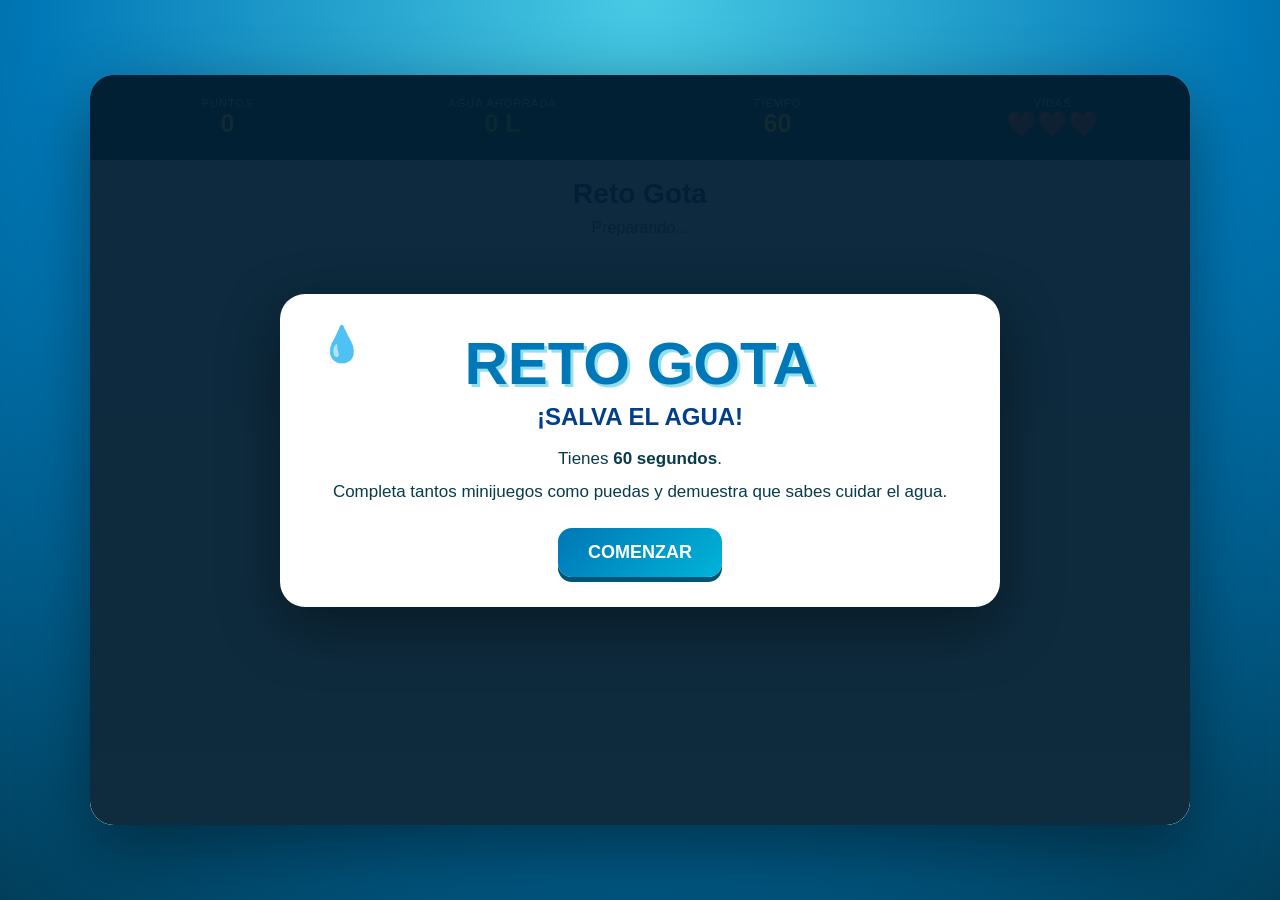
<file: games/05-reto-gota/project/reto-gota_mejorado.html>
<!DOCTYPE html>
<html lang="es">
<head>
<meta charset="UTF-8">
<meta name="viewport" content="width=device-width, initial-scale=1.0">
<title>RETO GOTA - Salva el Agua</title>

<style>
*{
    box-sizing:border-box;
    margin:0;
    padding:0;
}

body{
    font-family:Arial,Helvetica,sans-serif;
    min-height:100vh;
    background:
        radial-gradient(circle at top,#48cae4,#0077b6 55%,#023e5a);
    display:flex;
    align-items:center;
    justify-content:center;
    color:#073b4c;
}

#game{
    width:min(1100px,96vw);
    height:min(750px,95vh);
    background:#eafcff;
    border-radius:24px;
    overflow:hidden;
    position:relative;
    box-shadow:0 25px 70px rgba(0,0,0,.45);
}

/* =========================
   PANTALLAS
========================= */

.screen{
    position:absolute;
    inset:0;
    z-index:1000;
    background:rgba(2,30,50,.94);
    display:flex;
    align-items:center;
    justify-content:center;
    padding:20px;
}

.panel{
    width:min(720px,95%);
    max-height: 90vh;
    overflow-y: auto;
    background:white;
    border-radius:25px;
    padding:30px 40px;
    text-align:center;
    box-shadow:0 20px 60px rgba(0,0,0,.4);
}

.drop{
    font-size:65px;
}

.panel h1{
    font-size:clamp(36px,6vw,60px);
    color:#0077b6;
    text-shadow:3px 3px #90e0ef;
    margin:5px 0;
}

.panel h2{
    color:#023e8a;
    margin-bottom:15px;
}

.panel p{
    font-size:17px;
    line-height:1.5;
    margin:8px 0;
}

.panel button{
    margin-top:15px;
}

button{
    border:0;
    border-radius:14px;
    padding:14px 30px;
    background:linear-gradient(135deg,#0077b6,#00b4d8);
    color:white;
    font-weight:bold;
    font-size:18px;
    cursor:pointer;
    box-shadow:0 5px #005577;
    transition: transform .1s, background .2s;
}

button:hover{
    transform:translateY(-2px);
}

button:active{
    transform:translateY(2px);
    box-shadow:0 2px #005577;
}

/* =========================
   PERFIL DE JUGADOR & REDES
========================= */

.profileCard{
    display: flex;
    align-items: center;
    justify-content: center;
    gap: 15px;
    background: linear-gradient(135deg, #e0f7fa, #b2ebf2);
    border: 3px solid #009688;
    border-radius: 20px;
    padding: 15px 20px;
    margin: 15px 0;
    box-shadow: inset 0 2px 5px rgba(255,255,255,0.8), 0 4px 10px rgba(0,0,0,0.1);
}

.avatarCircle{
    width: 70px;
    height: 70px;
    background: #0077b6;
    border: 3px solid #ffffff;
    border-radius: 50%;
    display: flex;
    align-items: center;
    justify-content: center;
    font-size: 38px;
    box-shadow: 0 4px 8px rgba(0,0,0,0.2);
}

.profileInfo{
    text-align: left;
}

.profileName{
    font-size: 20px;
    color: #023e8a;
    font-weight: bold;
}

.profileBadge{
    display: inline-block;
    background: #0077b6;
    color: white;
    font-size: 11px;
    font-weight: bold;
    padding: 2px 8px;
    border-radius: 10px;
    margin-top: 3px;
}

.profileMeta{
    font-size: 13px;
    color: #455a64;
    margin-top: 4px !important;
}

.shareBox{
    margin: 15px 0;
    padding: 12px;
    background: #f1f8e9;
    border-radius: 16px;
    border: 2px dashed #7cb342;
}

.shareBox h3{
    font-size: 15px;
    color: #33691e;
    margin-bottom: 10px;
}

.shareButtons{
    display: flex;
    justify-content: center;
    gap: 10px;
    flex-wrap: wrap;
}

.btnShare{
    padding: 8px 14px;
    font-size: 13px;
    border-radius: 10px;
    box-shadow: 0 3px #00000033;
    display: flex;
    align-items: center;
    gap: 6px;
}

.btnWa{ background: #25D366; }
.btnFb{ background: #1877F2; }
.btnX{ background: #14171A; }
.btnCopy{ background: #607D8B; }

/* =========================
   HUD
========================= */

#hud{
    height:85px;
    background:#023e5a;
    color:white;
    display:flex;
    justify-content:space-around;
    align-items:center;
}

.stat{
    text-align:center;
    min-width:120px;
}

.stat small{
    display:block;
    color:#90e0ef;
    font-size:11px;
    letter-spacing:1px;
}

.stat strong{
    font-size:25px;
}

#score{ color:#ffe45c; }
#saved{ color:#70e000; }
#time{ color:#ffea00; }
#lives{ color:#ff6b6b; }

/* =========================
   ÁREA Y MINIJUEGOS
========================= */

#gameArea{
    height:calc(100% - 85px);
    position:relative;
    overflow:hidden;
    background: linear-gradient(#c9f5ff, #eafcff);
}

#miniTitle{
    text-align:center;
    color:#023e8a;
    font-size:28px;
    font-weight:bold;
    padding:18px 10px 5px;
}

#instruction{
    text-align:center;
    color:#41616d;
    font-size:16px;
    padding:4px 15px 10px;
}

#miniGame{
    position:relative;
    width:100%;
    height:calc(100% - 105px);
}

#feedback{
    position:absolute;
    bottom:15px;
    left:50%;
    transform:translateX(-50%);
    background:#087f5b;
    color:white;
    padding:12px 25px;
    border-radius:30px;
    font-weight:bold;
    opacity:0;
    transition:.2s;
    z-index:500;
    pointer-events:none;
}

#feedback.show{ opacity:1; }

/* ESTILOS DE ELEMENTOS DE JUEGO (Llaves, tuberías, etc.) */
.faucet{
    position:absolute; width:100px; height:100px; background:white;
    border:4px solid #0077b6; border-radius:20px; display:flex;
    align-items:center; justify-content:center; flex-direction:column;
    cursor:pointer; box-shadow:0 6px 15px rgba(0,0,0,.2); transition:.15s; font-size:45px;
}
.faucet small{ font-size:11px; font-weight:bold; }
.faucet.open{ border-color:#e63946; background:#fff0f0; }
.faucet.closed{ border-color:#38b000; background:#efffe8; }

.pipeBoard{
    width:min(520px,90%); aspect-ratio:1; margin:auto; display:grid;
    grid-template-columns:repeat(5,1fr); grid-template-rows:repeat(5,1fr);
    gap:5px; background:#023e5a; padding:7px; border-radius:15px; position:relative;
}
.pipeCell{ background:#bdeeff; border-radius:7px; display:flex; align-items:center; justify-content:center; cursor:pointer; position:relative; }
.pipe{ width:75%; height:75%; position:relative; transition:transform .2s; }
.pipe.straight::before{ content:""; position:absolute; left:38%; top:0; width:24%; height:100%; background:#ffb703; border-radius:10px; transition:background .2s, box-shadow .2s; }
.pipe.corner::before{ content:""; position:absolute; left:38%; top:0; width:24%; height:62%; background:#ffb703; transition:background .2s, box-shadow .2s; }
.pipe.corner::after{ content:""; position:absolute; left:38%; top:38%; width:62%; height:24%; background:#ffb703; border-radius:0 10px 10px 0; transition:background .2s, box-shadow .2s; }
.pipe.flowing::before, .pipe.flowing::after{ background:#38b000; box-shadow:0 0 10px #38b000; }
.pipeBadge{ position:absolute; font-size:22px; z-index:5; filter:drop-shadow(0 2px 2px rgba(0,0,0,.35)); }

.leakPipe{ width:80%; max-width:700px; height:100px; background:#777; border:9px solid #444; border-radius:20px; margin:50px auto 20px; position:relative; }
.leak{ width:38px; height:38px; border-radius:50%; background:#00b4d8; position:absolute; cursor:pointer; box-shadow:0 0 15px #00b4d8; animation:drip .5s infinite alternate; }
@keyframes drip{ from{transform:translateY(0)} to{transform:translateY(12px)} }
.waterLost{ text-align:center; font-size:22px; }

.bucketScene{ width:80%; max-width:650px; margin:20px auto; height:300px; position:relative; }
.bucket{ position:absolute; bottom:10px; left:50%; transform:translateX(-50%); width:180px; height:170px; background:linear-gradient(90deg,#777,#ddd,#777); border:6px solid #444; border-radius:0 0 35px 35px; overflow:hidden; }
.bucketWater{ position:absolute; bottom:0; left:0; width:100%; height:0%; background:linear-gradient(#48cae4,#0077b6); transition:.1s; }
.bucketText{ position:absolute; top:50%; left:50%; transform:translate(-50%,-50%); font-weight:bold; font-size:22px; z-index:2; }
.bucketTargetLine{ position:absolute; left:0; right:0; top:20%; border-top:4px dashed #38b000; z-index:3; }
.bucketTargetLine::after{ content:"META 80%"; position:absolute; right:4px; top:3px; font-size:9px; font-weight:bold; color:#2b9348; background:white; padding:1px 4px; border-radius:4px; }
.tap{ position:absolute; top:20px; left:50%; transform:translateX(-50%); font-size:80px; }

.showerScene{ text-align:center; padding:15px; }
.showerIcon{ font-size:130px; transition:.15s; }
.showerIcon.running{ animation:showerShake .25s infinite; }
@keyframes showerShake{ 0%,100%{transform:rotate(-2deg)} 50%{transform:rotate(2deg)} }
.progressContainer{ width:70%; max-width:600px; height:35px; border:4px solid #0077b6; border-radius:30px; margin:20px auto; overflow:hidden; background:#ddd; position:relative; }
.showerZone{ position:absolute; left:30%; width:30%; height:100%; background:#38b000; opacity:.45; z-index:1; }
.progress{ position:relative; z-index:2; height:100%; width:0; background:linear-gradient(90deg,#00b4d8,#0077b6); }
.showerButtons{ display:flex; justify-content:center; gap:15px; }

.sealScene{ position:relative; width:80%; max-width:700px; height:300px; margin:auto; }
.bigPipe{ position:absolute; top:110px; left:5%; right:5%; height:80px; background:#666; border:8px solid #333; border-radius:15px; }
.hole{ position:absolute; top:130px; left:50%; transform:translateX(-50%); font-size:45px; z-index:3; }
.holeZone{ position:absolute; top:152px; left:50%; width:140px; height:140px; transform:translate(-50%,-50%); border:3px dashed rgba(230,57,70,.65); border-radius:50%; pointer-events:none; z-index:2; }
.patch{ position:absolute; width:80px; height:60px; background:#e9c46a; border:5px solid #9c6b00; border-radius:10px; cursor:grab; display:flex; justify-content:center; align-items:center; font-size:25px; touch-action:none; user-select:none; z-index:4; }

.dropScene{ width:90%; height:330px; margin:auto; position:relative; border:4px solid #0077b6; border-radius:20px; background:#d8f7ff; overflow:hidden; }
.drop{ position:absolute; font-size:35px; cursor:pointer; user-select:none; }

.valveScene{ width:90%; max-width:650px; margin:auto; text-align:center; }
.valve{ font-size:130px; cursor:pointer; display:inline-block; transition:transform .25s; user-select:none; }
.valve:hover{ transform:scale(1.05) rotate(var(--valveRot,0deg)); }
.pressure{ height:40px; width:90%; margin:20px auto; border-radius:20px; background:#dfe6e9; position:relative; border:4px solid #333; overflow:hidden; }
.pressureZone{ position:absolute; left:40%; width:20%; height:100%; background:#38b000; opacity:.55; }
.pressureMarker{ position:absolute; top:-10px; width:8px; height:55px; background:#111; left:50%; transition:.1s; }

.plantScene{ text-align:center; padding:10px; }
.plantRow{ display:flex; justify-content:center; gap:30px; font-size:50px; margin-bottom:15px; min-height:65px; }
.gauge{ height:36px; width:85%; max-width:600px; margin:15px auto; border-radius:20px; background:#ddd; position:relative; border:4px solid #333; overflow:hidden; }
.gaugeZone{ position:absolute; left:40%; width:20%; height:100%; background:#38b000; opacity:.55; }
.gaugeMarker{ position:absolute; top:-8px; width:8px; height:52px; background:#111; left:0%; }

.habitIcon{ position:absolute; width:110px; min-height:95px; background:white; border:4px solid #0077b6; border-radius:16px; display:flex; flex-direction:column; align-items:center; justify-content:center; font-size:34px; cursor:pointer; box-shadow:0 6px 15px rgba(0,0,0,.2); text-align:center; padding:6px; }
.habitIcon small{ font-size:10.5px; font-weight:bold; margin-top:4px; color:#023e5a; line-height:1.2; }

.rainScene{ position:relative; width:90%; max-width:650px; height:300px; margin:auto; border:4px solid #0077b6; border-radius:20px; background:#dff3ff; overflow:hidden; touch-action:none; cursor:grab; }
.rainDrop{ position:absolute; font-size:26px; pointer-events:none; }
.rainBarrel{ position:absolute; bottom:6px; left:50%; transform:translateX(-50%); font-size:55px; pointer-events:none; }
.rainGaugeWrap{ position:absolute; top:8px; left:8px; right:8px; height:14px; background:#ffffffaa; border-radius:10px; overflow:hidden; border:2px solid #0077b6; }
.rainGauge{ height:100%; width:0%; background:linear-gradient(90deg,#38b000,#00b4d8); }

#rankingBox{ margin-top:20px; text-align:left; }
#rankingList{ padding-left:22px; line-height:1.7; font-size:15px; }
.rankingHighlight{ color:#0077b6; font-weight:bold; }

@media(max-width:650px){
    #game{ width:100vw; height:100vh; border-radius:0; }
    #hud{ height:72px; }
    .stat{ min-width:60px; }
    .stat small{ font-size:8px; }
    .stat strong{ font-size:18px; }
    #miniTitle{ font-size:21px; }
    #instruction{ font-size:13px; }
    .faucet{ width:75px; height:75px; font-size:32px; }
    .pipeBoard{ width:95%; }
    .showerIcon{ font-size:90px; }
    .profileCard{ flex-direction: column; text-align: center; }
    .profileInfo{ text-align: center; }
}
</style>
</head>

<body>

<div id="game">

<div id="startScreen" class="screen">
    <div class="panel">
        <div class="drop">💧</div>
        <h1>RETO GOTA</h1>
        <h2>¡SALVA EL AGUA!</h2>
        <p>Tienes <strong>60 segundos</strong>.</p>
        <p>Completa tantos minijuegos como puedas y demuestra que sabes cuidar el agua.</p>
        <button onclick="startGame()">COMENZAR</button>
    </div>
</div>

<div id="endScreen" class="screen" style="display:none">
    <div class="panel">
        <div class="drop">🏆</div>
        <h1>¡FIN!</h1>
        <h2 id="resultTitle"></h2>

        <div class="profileCard">
            <div class="avatarCircle">🧑‍🌾</div>
            <div class="profileInfo">
                <div class="profileName">EcoGuardián_2026</div>
                <span class="profileBadge">🛡️ Defensor del Agua</span>
                <p class="profileMeta">ID: #GOTA-8492 • Nivel 5</p>
            </div>
        </div>

        <p>Puntos obtenidos: <strong id="finalScore" style="color:#0077b6; font-size:22px;">0</strong></p>
        <p>Agua ahorrada: <strong id="finalSaved" style="color:#38b000; font-size:22px;">0 L</strong></p>

        <p id="finalText"></p>

        <div class="shareBox">
            <h3>📢 Comparte tu récord con tus amigos</h3>
            <div class="shareButtons">
                <button class="btnShare btnWa" onclick="shareNotice('WhatsApp')">📲 WhatsApp</button>
                <button class="btnShare btnFb" onclick="shareNotice('Facebook')">📘 Facebook</button>
                <button class="btnShare btnX" onclick="shareNotice('X')">🖤 X</button>
                <button class="btnShare btnCopy" onclick="shareNotice('Enlace')">🔗 Copiar</button>
            </div>
        </div>

        <div id="rankingBox">
            <h2 style="text-align:center;">🏆 Mejores puntajes</h2>
            <ol id="rankingList"></ol>
        </div>

        <button onclick="startGame()">JUGAR OTRA VEZ</button>
    </div>
</div>

<div id="hud">
    <div class="stat"><small>PUNTOS</small><strong id="score">0</strong></div>
    <div class="stat"><small>AGUA AHORRADA</small><strong id="saved">0 L</strong></div>
    <div class="stat"><small>TIEMPO</small><strong id="time">60</strong></div>
    <div class="stat"><small>VIDAS</small><strong id="lives">❤️❤️❤️</strong></div>
</div>

<div id="gameArea">
    <div id="miniTitle">Reto Gota</div>
    <div id="instruction">Preparando...</div>
    <div id="miniGame"></div>
    <div id="feedback">...</div>
</div>

</div>

<script>
/* =========================================================
   VARIABLES GLOBALES Y CONTROL
========================================================= */
let score = 0;
let waterSaved = 0;
let timeLeft = 60;
let lives = 3;
let gameRunning = false;
let mainTimer = null;
let miniTimer = null;
let difficulty = 1;
let activeTimers = [];
let gameQueue = [];

function setManagedTimeout(fn, ms){
    const id = setTimeout(fn, ms);
    activeTimers.push(id);
    return id;
}

function setManagedInterval(fn, ms){
    const id = setInterval(fn, ms);
    activeTimers.push(id);
    return id;
}

function clearAllTimers(){
    activeTimers.forEach(id=>{
        clearTimeout(id);
        clearInterval(id);
    });
    activeTimers = [];
}

/* =========================================================
   NOTIFICACIÓN REDES SOCIALES (DEMO)
========================================================= */
function shareNotice(platform){
    showFeedback("📢 Función para compartir en " + platform + " próximamente");
}

/* =========================================================
   RANKING
========================================================= */
let rankingMemory = [];

async function loadRanking(){
    try{
        if(window.storage){
            const res = await window.storage.get("reto-gota-ranking", false);
            if(res && res.value) return JSON.parse(res.value);
            return [];
        }
    }catch(e){}
    return rankingMemory;
}

async function saveRanking(list){
    try{
        if(window.storage){
            await window.storage.set("reto-gota-ranking", JSON.stringify(list), false);
            return;
        }
    }catch(e){}
    rankingMemory = list;
}

async function registerRankingEntry(entry){
    const list = await loadRanking();
    list.push(entry);
    list.sort((a,b)=>{
        if(b.score !== a.score) return b.score - a.score;
        return b.time - a.time;
    });
    const top = list.slice(0,5);
    await saveRanking(top);
    return top;
}

function renderRanking(list, highlightEntry){
    const rankingList = document.getElementById("rankingList");
    if(!list.length){
        rankingList.innerHTML = "<li>Todavía no hay puntajes guardados.</li>";
        return;
    }
    rankingList.innerHTML = list.map(r=>{
        const mins = Math.floor(r.time/60);
        const secs = r.time%60;
        const timeStr = (mins>0 ? mins+"m " : "") + secs+"s";
        const isHighlight = r === highlightEntry;
        const cls = isHighlight ? ' class="rankingHighlight"' : '';
        return `<li${cls}><strong>${r.score} pts</strong> · ${r.waterSaved} L · ${timeStr} · <small>${r.date}</small></li>`;
    }).join("");
}

/* =========================================================
   JUEGO BASE
========================================================= */
const miniGame = document.getElementById("miniGame");
const miniTitle = document.getElementById("miniTitle");
const instruction = document.getElementById("instruction");
const feedback = document.getElementById("feedback");

function startGame(){
    score = 0;
    waterSaved = 0;
    timeLeft = 60;
    lives = 3;
    difficulty = 1;
    gameQueue = [];
    gameRunning = true;

    clearInterval(mainTimer);
    clearAllTimers();

    document.getElementById("startScreen").style.display = "none";
    document.getElementById("endScreen").style.display = "none";

    updateHUD();

    mainTimer = setInterval(()=>{
        if(!gameRunning) return;
        timeLeft--;
        updateHUD();
        if(timeLeft <= 0){
            endGame();
        }
    },1000);

    nextMiniGame();
}

function updateHUD(){
    document.getElementById("score").textContent = score;
    document.getElementById("saved").textContent = waterSaved + " L";
    document.getElementById("time").textContent = timeLeft;
    document.getElementById("lives").textContent = "❤️".repeat(lives);
}

function nextMiniGame(){
    if(!gameRunning) return;
    clearAllTimers();
    miniGame.innerHTML = "";

    const completed = Math.floor(score / 500);
    difficulty = Math.min(5, 1 + Math.floor(completed / 2));

    const games = [
        miniFaucets, miniPipes, miniLeaks, miniBucket,
        miniShower, miniSeal, miniDrops, miniValve,
        miniPlants, miniHabits, miniRain
    ];

    const game = games[Math.floor(Math.random()*games.length)];
    game();
}

function showFeedback(text, good=true){
    feedback.textContent = text;
    feedback.style.background = good ? "#087f5b" : "#c92a2a";
    feedback.classList.add("show");
    setTimeout(()=>{ feedback.classList.remove("show"); }, 1200);
}

function shuffle(arr){
    const a = arr.slice();
    for(let i=a.length-1;i>0;i--){
        const j = Math.floor(Math.random()*(i+1));
        [a[i],a[j]] = [a[j],a[i]];
    }
    return a;
}

/* =========================================================
   MINIJUEGOS (LÓGICA)
========================================================= */
function miniFaucets(){
    miniTitle.textContent = "🚰 Cierra todas las llaves";
    instruction.textContent = "Haz clic rápidamente sobre todas las llaves abiertas.";
    const total = 4 + difficulty;
    let closed = 0;

    for(let i=0;i<total;i++){
        const faucet = document.createElement("div");
        faucet.className = "faucet open";
        faucet.innerHTML = "🚰<small>ABIERTA</small>";
        faucet.style.left = (5 + Math.random()*85) + "%";
        faucet.style.top = (5 + Math.random()*70) + "%";

        faucet.onclick = ()=>{
            if(faucet.classList.contains("closed")) return;
            faucet.classList.remove("open");
            faucet.classList.add("closed");
            faucet.innerHTML = "🚰<small>CERRADA</small>";
            closed++;
            score += 100;
            waterSaved += 10;
            updateHUD();

            if(closed === total){
                showFeedback("💧 ¡Todas cerradas!");
                setTimeout(nextMiniGame, 800);
            }
        };
        miniGame.appendChild(faucet);
    }

    miniTimer = setManagedTimeout(()=>{
        if(closed < total) loseLife("💦 ¡Quedaron llaves abiertas!");
    },5000);
}

function miniPipes(){
    miniTitle.textContent = "🔧 Conecta las tuberías";
    instruction.textContent = "Haz clic sobre las piezas para rotarlas. Las que estén bien conectadas desde 💧 se pondrán verdes. Conecta todo el camino hasta 🚰.";
    const solution = [0,1,2,0,0, 0,0,2,2,0, 0,0,0,1,0, 0,0,0,2,2, 0,0,0,0,1];
    const path = [1,2,7,8,13,18,19,24];
    const travel = [1,2,1,2,2,1,2];
    const ENTRY_DIR = 3, EXIT_DIR = 2;

    function opposite(d){ return (d + 2) % 4; }
    function getConnections(type, rotation){
        const base = type === 1 ? [0,2] : [0,1];
        return base.map(d => (d + rotation) % 4);
    }

    // Cuenta cuántas piezas seguidas, empezando en la gota, están bien conectadas
    function getConnectedCount(cellsByIndex){
        let count = 0;
        for(let i=0;i<path.length;i++){
            const c = cellsByIndex[path[i]];
            const conns = getConnections(c.type, c.rotation);
            const neededIn = i === 0 ? ENTRY_DIR : opposite(travel[i-1]);
            const neededOut = i === path.length - 1 ? EXIT_DIR : travel[i];
            if(conns.includes(neededIn) && conns.includes(neededOut)) count++;
            else break;
        }
        return count;
    }

    function updateFlow(cellsByIndex){
        const connectedCount = getConnectedCount(cellsByIndex);
        path.forEach((idx,i)=>{
            const c = cellsByIndex[idx];
            c.pipe.classList.toggle("flowing", i < connectedCount);
        });
        return connectedCount;
    }

    const board = document.createElement("div");
    board.className = "pipeBoard";
    const cellsByIndex = {};
    let solved = false;

    for(let i=0;i<solution.length;i++){
        const cell = document.createElement("div");
        cell.className = "pipeCell";
        const type = solution[i];

        if(type === 0){
            cell.style.visibility = "hidden";
            board.appendChild(cell);
            continue;
        }

        const rotation = Math.floor(Math.random()*4);
        const pipe = document.createElement("div");
        pipe.className = "pipe " + (type === 1 ? "straight" : "corner");
        pipe.style.transform = `rotate(${rotation*90}deg)`;

        cell.appendChild(pipe);
        board.appendChild(cell);
        cellsByIndex[i] = { cell, pipe, type, rotation };

        cell.onclick = ()=>{
            if(solved) return;
            cellsByIndex[i].rotation = (cellsByIndex[i].rotation + 1) % 4;
            pipe.style.transform = `rotate(${cellsByIndex[i].rotation*90}deg)`;

            const connectedCount = updateFlow(cellsByIndex);
            if(connectedCount === path.length){
                solved = true;
                clearAllTimers();
                score += 300; waterSaved += 50; updateHUD();
                showFeedback("💧 ¡Tuberías conectadas! +50 L");
                setTimeout(nextMiniGame, 900);
            }
        };
    }

    const startBadge = document.createElement("div");
    startBadge.className = "pipeBadge"; startBadge.textContent = "💧";
    startBadge.style.top = "-16px"; startBadge.style.left = "-16px";
    cellsByIndex[path[0]].cell.appendChild(startBadge);

    const endBadge = document.createElement("div");
    endBadge.className = "pipeBadge"; endBadge.textContent = "🚰";
    endBadge.style.bottom = "-16px"; endBadge.style.right = "-16px";
    cellsByIndex[path[path.length-1]].cell.appendChild(endBadge);

    miniGame.appendChild(board);
    updateFlow(cellsByIndex);

    miniTimer = setManagedTimeout(()=>{
        if(!solved) loseLife("💦 ¡La tubería sigue perdiendo agua!");
    },14000);
}

function miniLeaks(){
    miniTitle.textContent = "💦 Repara las fugas";
    instruction.textContent = "Haz clic sobre las 4 fugas antes de que el agua perdida llegue a 15 L.";
    miniGame.innerHTML = `
        <div class="leakPipe">
            <div class="leak" style="left:15%;top:20%"></div>
            <div class="leak" style="left:42%;top:55%"></div>
            <div class="leak" style="left:70%;top:20%"></div>
            <div class="leak" style="left:88%;top:50%"></div>
        </div>
        <div class="waterLost">💧 Agua perdida: <strong id="lost">0 L</strong> / 15 L</div>
    `;

    const leaks = document.querySelectorAll(".leak");
    let repaired=0, lost=0, finished=false;
    const lostText = document.getElementById("lost");

    setManagedInterval(()=>{
        if(finished) return;
        lost++;
        lostText.textContent = lost+" L";
        if(lost >= 15){
            finished = true;
            loseLife("💦 ¡Se perdió demasiada agua!");
        }
    },350);

    leaks.forEach(leak=>{
        leak.onclick=()=>{
            if(finished || leak.style.display === "none") return;
            leak.style.display = "none";
            repaired++;
            score += 100; updateHUD();

            if(repaired === leaks.length){
                finished = true;
                waterSaved += Math.max(20, 60-lost);
                updateHUD();
                showFeedback("🔧 ¡Todas las fugas reparadas!");
                setTimeout(nextMiniGame, 800);
            }
        };
    });

    miniTimer = setManagedTimeout(()=>{
        if(!finished){
            finished = true;
            loseLife("💦 ¡No reparaste todas las fugas!");
        }
    },8000);
}

function miniBucket(){
    miniTitle.textContent = "🪣 Llena el balde";
    instruction.textContent = "Mantén presionado el botón para abrir el grifo y suéltalo cuando el balde esté entre 80% y 100% lleno (sobre la línea de meta).";
    miniGame.innerHTML = `
        <div class="bucketScene">
            <div class="tap">🚰</div>
            <div class="bucket">
                <div class="bucketWater" id="bucketWater"></div>
                <div class="bucketTargetLine"></div>
                <div class="bucketText" id="bucketText">0%</div>
            </div>
        </div>
        <div style="text-align:center;">
            <button id="waterButton" style="touch-action:none;">💧 MANTENER PARA ABRIR</button>
        </div>
    `;

    let level=0, filling=false, finished=false;
    const water = document.getElementById("bucketWater");
    const text = document.getElementById("bucketText");
    const button = document.getElementById("waterButton");

    setManagedInterval(()=>{
        if(filling){
            level += 1.5;
            if(level >= 100){ level=100; showFeedback("⚠️ ¡Suelta ahora!"); }
            water.style.height = level+"%";
            text.textContent = Math.floor(level)+"%";
        }
    },100);

    function release(){
        if(finished) return;
        filling=false;

        if(level >= 80 && level <= 100){
            finished=true;
            clearAllTimers();
            score += 200; waterSaved += 30; updateHUD();
            showFeedback("🪣 ¡Perfecto! Cero desperdicio.");
            setTimeout(nextMiniGame, 800);
        }else if(level > 100){
            loseLife("💦 ¡El balde se desbordó!");
        }else{
            loseLife("🪣 ¡El balde quedó demasiado vacío!");
        }
    }

    button.onpointerdown = e=>{ filling = true; button.setPointerCapture(e.pointerId); };
    button.onpointerup = release;
    button.onpointercancel = release;

    miniTimer = setManagedTimeout(()=>{
        if(!finished) loseLife("⏰ ¡No llenaste el balde a tiempo!");
    },7500);
}

function miniShower(){
    miniTitle.textContent = "🚿 Controla la ducha";
    instruction.textContent = "Mantén presionado el botón para abrir la ducha y ciérrala cuando el tiempo esté entre 3 y 6 segundos (zona verde).";
    miniGame.innerHTML = `
        <div class="showerScene">
            <div class="showerIcon" id="showerIcon">🚿</div>
            <div class="progressContainer">
                <div class="showerZone"></div>
                <div class="progress" id="showerProgress"></div>
            </div>
            <h2>Tiempo: <span id="showerSeconds">0.0</span>s</h2>
            <p>🎯 Objetivo: entre 3s y 6s</p>
            <div class="showerButtons">
                <button id="showerButton" style="touch-action:none;">💧 MANTENER ABIERTA</button>
                <button id="closeShower">🔒 CERRAR</button>
            </div>
        </div>
    `;

    let value=0, open=false, finished=false;
    const icon = document.getElementById("showerIcon");
    const progress = document.getElementById("showerProgress");
    const seconds = document.getElementById("showerSeconds");
    const openButton = document.getElementById("showerButton");
    const closeButton = document.getElementById("closeShower");

    openButton.onpointerdown = e=>{ open = true; icon.classList.add("running"); openButton.setPointerCapture(e.pointerId); };
    openButton.onpointerup = ()=>{ open = false; icon.classList.remove("running"); };
    openButton.onpointercancel = ()=>{ open = false; icon.classList.remove("running"); };

    setManagedInterval(()=>{
        if(open && !finished){
            value += .1;
            progress.style.width = Math.min(100, value*10)+"%";
            seconds.textContent = value.toFixed(1);
        }
    },100);

    closeButton.onclick=()=>{
        if(finished) return;
        finished=true;
        open=false;
        icon.classList.remove("running");
        if(value >= 3 && value <= 6){
            clearAllTimers();
            score += 250; waterSaved += 50; updateHUD();
            showFeedback("🚿 ¡Ducha eficiente!");
            setTimeout(nextMiniGame, 800);
        }else{
            loseLife("🚿 ¡Hay que controlar mejor el tiempo!");
        }
    };

    miniTimer = setManagedTimeout(()=>{
        if(!finished) loseLife("💦 ¡La ducha estuvo abierta demasiado tiempo!");
    },8000);
}

function miniSeal(){
    miniTitle.textContent = "🧰 Sella la tubería";
    instruction.textContent = "Arrastra el parche 🔧 hasta el centro del círculo punteado para sellar la fuga.";
    miniGame.innerHTML = `
        <div class="sealScene">
            <div class="bigPipe"></div>
            <div class="holeZone"></div>
            <div class="hole">💦</div>
            <div class="patch" id="patch" style="left:20px;top:20px;">🔧</div>
        </div>
    `;

    const patch = document.getElementById("patch");
    const scene = document.querySelector(".sealScene");
    let offsetX = 0, offsetY = 0, sealed = false;

    patch.addEventListener("pointerdown", e=>{
        if(sealed) return;
        patch.setPointerCapture(e.pointerId);
        const r = patch.getBoundingClientRect();
        offsetX = e.clientX - r.left; offsetY = e.clientY - r.top;
    });

    patch.addEventListener("pointermove", e=>{
        if(sealed || !patch.hasPointerCapture(e.pointerId)) return;
        const sceneRect = scene.getBoundingClientRect();
        patch.style.left = (e.clientX - sceneRect.left - offsetX) + "px";
        patch.style.top = (e.clientY - sceneRect.top - offsetY) + "px";
    });

    patch.addEventListener("pointerup", ()=>{
        if(sealed) return;
        const sceneRect = scene.getBoundingClientRect();
        const patchRect = patch.getBoundingClientRect();
        const patchCenterX = patchRect.left - sceneRect.left + patchRect.width/2;
        const patchCenterY = patchRect.top - sceneRect.top + patchRect.height/2;

        const distance = Math.hypot(patchCenterX - sceneRect.width/2, patchCenterY - 152);

        if(distance < 70){
            sealed = true;
            clearAllTimers();
            score += 250; waterSaved += 40; updateHUD();
            showFeedback("🧰 ¡Fuga sellada!");
            setTimeout(nextMiniGame, 800);
        }else{
            showFeedback("🔧 Acerca el parche al círculo punteado.", false);
        }
    });

    miniTimer = setManagedTimeout(()=>{
        if(!sealed) loseLife("💦 ¡No lograste sellar la fuga!");
    },8000);
}

function miniDrops(){
    miniTitle.textContent = "💧 Atrapa el agua";
    instruction.textContent = "Haz clic sobre las gotas antes de que lleguen al suelo.";
    const scene = document.createElement("div");
    scene.className = "dropScene";
    miniGame.appendChild(scene);

    let collected=0, missed=0, finished=false;
    const total = 8 + difficulty;

    for(let i=0;i<total;i++){
        setManagedTimeout(()=>{
            if(!gameRunning || finished) return;
            const drop = document.createElement("div");
            drop.className = "drop"; drop.textContent = "💧";
            drop.style.left = (5+Math.random()*90)+"%"; drop.style.top = "-40px";
            scene.appendChild(drop);

            let y=-40;
            const speed = 1.5 + Math.random()*1.5 + difficulty*.3;

            const fall = setManagedInterval(()=>{
                if(finished){ clearInterval(fall); drop.remove(); return; }
                y += speed;
                drop.style.top = y+"px";

                if(y > scene.clientHeight){
                    clearInterval(fall); drop.remove(); missed++;
                    if(missed >= 3){
                        finished = true;
                        loseLife("💦 ¡Dejaste escapar demasiadas gotas!");
                    }
                }
            },16);

            drop.onclick=()=>{
                if(finished) return;
                clearInterval(fall); drop.remove();
                collected++; score += 50; waterSaved += 5; updateHUD();

                if(collected >= total){
                    finished = true;
                    showFeedback("💧 ¡Todas las gotas recuperadas!");
                    setTimeout(nextMiniGame, 800);
                }
            };
        },i*400);
    }

    miniTimer = setManagedTimeout(()=>{
        if(collected<total && !finished){
            finished = true;
            loseLife("💦 ¡No atrapaste suficiente agua!");
        }
    },6500+total*200);
}

function miniValve(){
    miniTitle.textContent = "🌀 Regula la presión";
    instruction.textContent = "Haz clic en el engranaje para mover la aguja. Detente cuando esté dentro de la zona verde (40%-60%).";
    miniGame.innerHTML = `
        <div class="valveScene">
            <div class="valve" id="valve">⚙️</div>
            <div class="pressure"><div class="pressureZone"></div><div class="pressureMarker" id="marker"></div></div>
            <h2>Presión: <span id="pressureText">50</span>%</h2>
            <p>🎯 Objetivo: 40% - 60% (zona verde)</p>
        </div>
    `;

    let pressure = Math.random()*100;
    let solved = false;
    let rotation = 0;
    const valve = document.getElementById("valve");
    const marker = document.getElementById("marker");
    const text = document.getElementById("pressureText");

    function updatePressure(){
        marker.style.left = pressure+"%";
        text.textContent = Math.round(pressure);
    }
    updatePressure();

    valve.onclick=()=>{
        if(solved) return;
        pressure = (pressure + 7) % 100;
        rotation += 45;
        valve.style.transform = `rotate(${rotation}deg)`;
        updatePressure();

        if(pressure>=40 && pressure<=60){
            solved = true;
            clearAllTimers();
            score+=300; waterSaved+=60; updateHUD();
            showFeedback("🌀 ¡Presión perfecta!");
            setTimeout(nextMiniGame, 800);
        }
    };

    miniTimer = setManagedTimeout(()=>{
        if(!solved) loseLife("💦 ¡No regulaste correctamente la presión!");
    },7000);
}

function miniPlants(){
    miniTitle.textContent = "🌱 Riega las plantas";
    instruction.textContent = "Haz clic en REGAR cuando el indicador esté en la zona verde.";
    const totalPlants = 3;
    let plantIndex = 0, position = 0, direction = 1, finished = false;

    miniGame.innerHTML = `
        <div class="plantScene">
            <div class="plantRow" id="plantRow"></div>
            <div class="gauge">
                <div class="gaugeZone"></div>
                <div class="gaugeMarker" id="gaugeMarker"></div>
            </div>
            <button id="waterPlantBtn">💧 REGAR</button>
        </div>
    `;

    const plantRow = document.getElementById("plantRow");
    for(let i=0;i<totalPlants;i++){
        const p = document.createElement("div");
        p.id = "plant"+i; p.textContent = "🌱";
        plantRow.appendChild(p);
    }

    const marker = document.getElementById("gaugeMarker");
    const btn = document.getElementById("waterPlantBtn");
    const speed = 2.5 + difficulty*0.4;

    setManagedInterval(()=>{
        if(finished) return;
        position += direction*speed;
        if(position >= 100){ position = 100; direction = -1; }
        if(position <= 0){ position = 0; direction = 1; }
        marker.style.left = position+"%";
    }, 30);

    btn.onclick = ()=>{
        if(finished) return;
        if(position >= 40 && position <= 60){
            document.getElementById("plant"+plantIndex).textContent = "🌿";
            plantIndex++; score += 150; waterSaved += 15; updateHUD();

            if(plantIndex >= totalPlants){
                finished = true;
                showFeedback("🌱 ¡Todas las plantas regadas!");
                setTimeout(nextMiniGame, 800);
            }else{
                showFeedback("💧 ¡Bien regada!");
            }
        }else{
            showFeedback("⚠️ Cantidad de agua incorrecta", false);
        }
    };

    miniTimer = setManagedTimeout(()=>{
        if(!finished) loseLife("🌱 ¡No lograste regar todas las plantas a tiempo!");
    },10000);
}

function miniHabits(){
    miniTitle.textContent = "♻️ Buenos hábitos del agua";
    instruction.textContent = "Haz clic SOLO en las acciones que ahorran agua.";

    const goodPool = [
        {emoji:"🚿", label:"Ducha corta"}, {emoji:"🪣", label:"Balde lavar auto"},
        {emoji:"🌧️", label:"Recolectar lluvia"}, {emoji:"🔧", label:"Reparar fuga"},
        {emoji:"🥦", label:"Reusar agua cocción"}
    ];
    const badPool = [
        {emoji:"🚰", label:"Grifo abierto"}, {emoji:"🚗", label:"Lavar con manguera"},
        {emoji:"🛁", label:"Tina llena"}, {emoji:"❄️", label:"Descongelar con grifo"}
    ];

    const goodCount = 3 + Math.min(2, difficulty-1);
    const chosenGood = shuffle(goodPool).slice(0, goodCount);
    const chosenBad = shuffle(badPool).slice(0, 3);
    let remaining = chosenGood.length, failed = false;

    function place(item, isGood){
        const el = document.createElement("div");
        el.className = "habitIcon";
        el.innerHTML = `${item.emoji}<small>${item.label}</small>`;
        el.style.left = (5 + Math.random()*78) + "%";
        el.style.top = (5 + Math.random()*68) + "%";

        el.onclick = ()=>{
            if(failed) return;
            if(isGood){
                el.remove(); score += 120; waterSaved += 12; updateHUD();
                remaining--;
                if(remaining <= 0){
                    failed = true;
                    showFeedback("♻️ ¡Excelentes hábitos!");
                    setTimeout(nextMiniGame, 800);
                }
            }else{
                failed = true;
                loseLife("🚱 ¡Esa acción desperdicia agua!");
            }
        };
        miniGame.appendChild(el);
    }

    chosenGood.forEach(i=>place(i,true));
    chosenBad.forEach(i=>place(i,false));

    miniTimer = setManagedTimeout(()=>{
        if(remaining > 0 && !failed){
            failed = true;
            loseLife("⏰ ¡No elegiste todos los buenos hábitos!");
        }
    },7500);
}

function miniRain(){
    miniTitle.textContent = "🌧️ Recolecta el agua de lluvia";
    instruction.textContent = "Arrastra el barril para atrapar las gotas de lluvia.";

    miniGame.innerHTML = `
        <div class="rainScene" id="rainScene">
            <div class="rainGaugeWrap"><div class="rainGauge" id="rainGauge"></div></div>
            <div class="rainBarrel" id="rainBarrel">🛢️</div>
        </div>
    `;

    const scene = document.getElementById("rainScene");
    const barrel = document.getElementById("rainBarrel");
    const gauge = document.getElementById("rainGauge");

    let barrelX = 50, collected = 0, finished = false;
    const target = 8;

    function setBarrelX(clientX){
        const rect = scene.getBoundingClientRect();
        let pct = ((clientX-rect.left)/rect.width)*100;
        pct = Math.max(8, Math.min(92, pct));
        barrelX = pct;
        barrel.style.left = pct+"%";
    }

    scene.addEventListener("pointerdown", e=>{ scene.setPointerCapture(e.pointerId); setBarrelX(e.clientX); });
    scene.addEventListener("pointermove", e=>{ if(scene.hasPointerCapture(e.pointerId)) setBarrelX(e.clientX); });

    const totalDrops = 12 + difficulty*2;

    function spawnRainDrop(){
        if(finished) return;
        const drop = document.createElement("div");
        drop.className = "rainDrop"; drop.textContent = "💧";
        const x = 10 + Math.random()*80;
        drop.style.left = x+"%"; drop.style.top = "0px";
        scene.appendChild(drop);

        let y = 0;
        const speed = 3 + difficulty*0.4;

        const fall = setManagedInterval(()=>{
            if(finished){ clearInterval(fall); drop.remove(); return; }
            y += speed;
            drop.style.top = y+"px";

            const sceneRect = scene.getBoundingClientRect();
            if(y >= sceneRect.height-45){
                clearInterval(fall);
                if(Math.abs(x-barrelX) < 11){
                    collected++; score += 40; waterSaved += 8; updateHUD();
                    gauge.style.width = Math.min(100,(collected/target)*100)+"%";
                }
                drop.remove();

                if(collected >= target && !finished){
                    finished = true;
                    showFeedback("🌧️ ¡Barril lleno de agua de lluvia!");
                    setTimeout(nextMiniGame, 800);
                }
            }
        },16);
    }

    for(let i=0;i<totalDrops;i++){
        setManagedTimeout(()=>{ spawnRainDrop(); }, i*420 + Math.random()*180);
    }

    miniTimer = setManagedTimeout(()=>{
        if(!finished) loseLife("🌧️ ¡No llenaste el barril a tiempo!");
    },9500+totalDrops*180);
}

/* =========================================================
   ESTADOS DE PERDER VIDA / FINALIZAR
========================================================= */
function loseLife(message){
    if(!gameRunning) return;
    clearAllTimers();
    lives--;
    updateHUD();
    showFeedback(message, false);

    if(lives<=0){
        setTimeout(endGame, 700);
        return;
    }
    setTimeout(nextMiniGame, 900);
}

function endGame(){
    if(!gameRunning) return;
    gameRunning=false;

    clearInterval(mainTimer);
    clearAllTimers();

    document.getElementById("finalScore").textContent = score;
    document.getElementById("finalSaved").textContent = waterSaved+" L";

    let title, text;

    if(score>=2000){
        title = "🏆 ¡GUARDIÁN DEL AGUA!";
        text = "Excelente trabajo. Completaste muchos retos y demostraste que pequeñas acciones evitan grandes desperdicios.";
    }else if(score>=1000){
        title = "💧 ¡MUY BUEN TRABAJO!";
        text = "Vas por buen camino. Sigue practicando hábitos responsables con el agua.";
    }else{
        title = "🌊 ¡INTÉNTALO DE NUEVO!";
        text = "El agua se desperdició demasiado. Mejora tus tiempos y vuelve a intentarlo.";
    }

    document.getElementById("resultTitle").textContent = title;
    document.getElementById("finalText").textContent = text;
    document.getElementById("endScreen").style.display = "flex";

    const entry = {
        score,
        waterSaved,
        time: 60 - timeLeft,
        date: new Date().toLocaleString()
    };

    registerRankingEntry(entry).then(top=>{
        renderRanking(top, entry);
    });
}
</script>

</body>
</html>
</file>
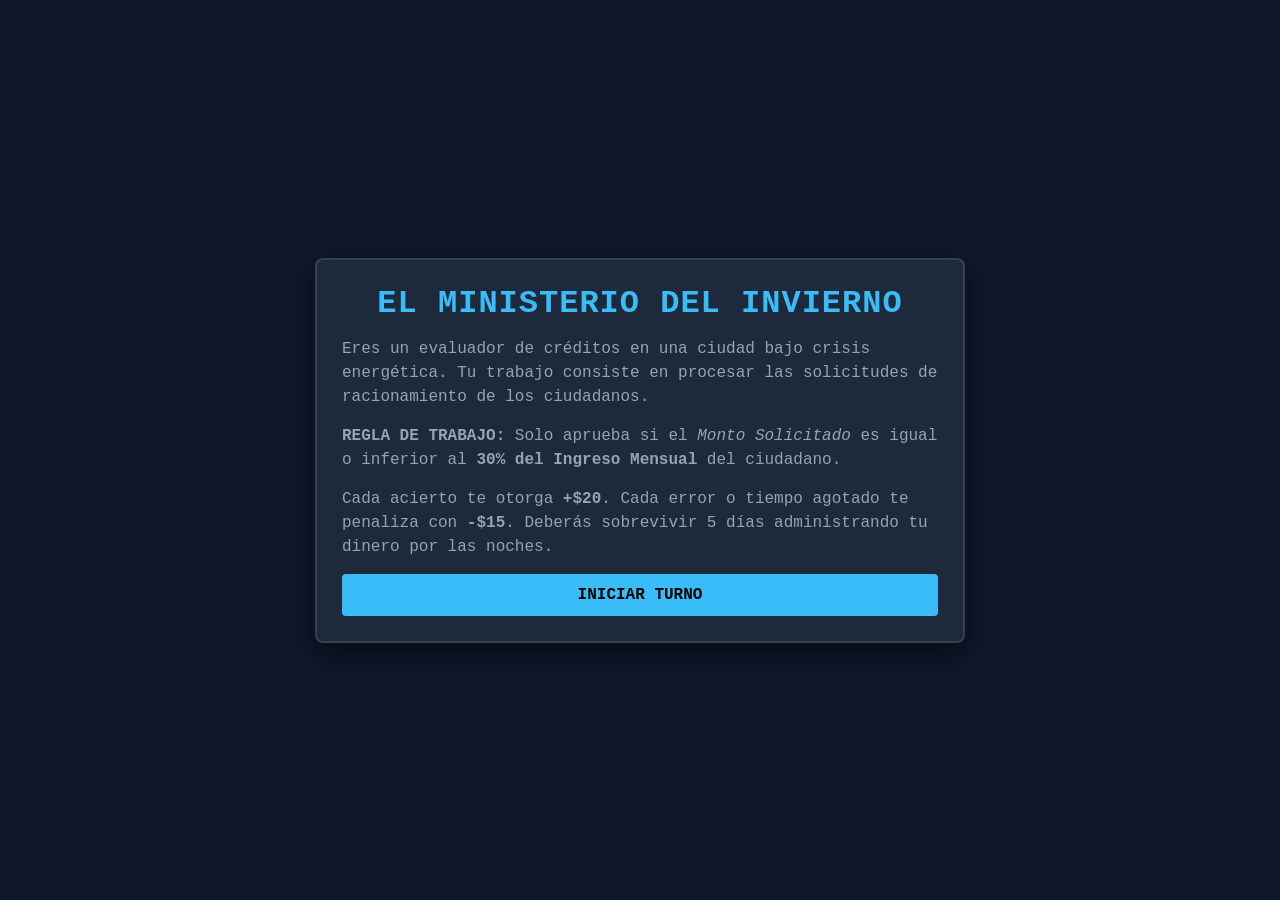
<file: games/06-ministerio-del-invierno/project/ministerio_del_invierno.html>
<!DOCTYPE html>
<html lang="es">
<head>
<meta charset="UTF-8">
<meta name="viewport" content="width=device-width, initial-scale=1.0">
<title>El Ministerio del Invierno</title>
<style>
        :root {
            --bg-color: #0f172a;
            --panel-bg: #1e293b;
            --border-color: #334155;
            --text-main: #f8fafc;
            --text-muted: #94a3b8;
            --accent-blue: #38bdf8;
            --accent-green: #22c55e;
            --accent-red: #ef4444;
            --accent-warn: #f59e0b;
        }
 
        * {
            box-sizing: border-box;
            margin: 0;
            padding: 0;
            font-family: 'Courier New', Courier, monospace;
        }
 
        body {
            background-color: var(--bg-color);
            color: var(--text-main);
            display: flex;
            justify-content: center;
            align-items: center;
            min-height: 100vh;
            padding: 20px;
        }
 
        .container {
            width: 100%;
            max-width: 650px;
            background-color: var(--panel-bg);
            border: 2px solid var(--border-color);
            border-radius: 8px;
            padding: 25px;
            box-shadow: 0 10px 25px rgba(0, 0, 0, 0.5);
        }
 
        .hidden {
            display: none !important;
        }
 
        h1, h2 {
            text-transform: uppercase;
            letter-spacing: 1px;
            margin-bottom: 15px;
            color: var(--accent-blue);
            text-align: center;
        }
 
        p {
            margin-bottom: 15px;
            line-height: 1.5;
            color: var(--text-muted);
        }
 
        .status-bar {
            display: grid;
            grid-template-columns: repeat(3, 1fr);
            gap: 10px;
            background: rgba(0,0,0,0.3);
            padding: 12px;
            border-radius: 6px;
            margin-bottom: 20px;
            border: 1px solid var(--border-color);
            font-size: 0.9em;
        }
 
        .status-item {
            text-align: center;
        }
 
        .status-item span {
            display: block;
            font-weight: bold;
            font-size: 1.1em;
            color: var(--text-main);
            margin-top: 4px;
        }
 
        .document-card {
            background: #0f172a;
            border: 1px dashed var(--accent-blue);
            padding: 20px;
            border-radius: 6px;
            margin-bottom: 20px;
            position: relative;
        }
 
        .doc-field {
            margin-bottom: 12px;
            font-size: 1em;
        }
 
        .doc-field strong {
            color: var(--accent-blue);
        }
 
        .timer-bar-container {
            width: 100%;
            height: 10px;
            background: var(--border-color);
            border-radius: 5px;
            margin-bottom: 20px;
            overflow: hidden;
        }
 
        .timer-bar {
            height: 100%;
            width: 100%;
            background: var(--accent-green);
            transition: width 0.1s linear, background-color 0.3s;
        }
 
        .btn-group {
            display: flex;
            gap: 15px;
        }
 
        button {
            flex: 1;
            padding: 12px;
            border: none;
            border-radius: 4px;
            font-weight: bold;
            font-size: 1em;
            cursor: pointer;
            text-transform: uppercase;
            transition: opacity 0.2s;
        }
 
        button:hover {
            opacity: 0.85;
        }
 
        button:disabled {
            opacity: 0.4;
            cursor: not-allowed;
        }
 
        .btn-approve { background: var(--accent-green); color: #000; }
        .btn-deny { background: var(--accent-red); color: #fff; }
        .btn-primary { background: var(--accent-blue); color: #000; width: 100%; }
 
        .feedback {
            text-align: center;
            font-weight: bold;
            min-height: 24px;
            margin-bottom: 15px;
        }
 
        .checkbox-group {
            display: flex;
            flex-direction: column;
            gap: 12px;
            margin: 20px 0;
        }
 
        .checkbox-item {
            display: flex;
            align-items: center;
            justify-content: space-between;
            background: rgba(0,0,0,0.2);
            padding: 12px;
            border-radius: 4px;
            border: 1px solid var(--border-color);
        }
 
        .checkbox-item label {
            cursor: pointer;
            display: flex;
            align-items: center;
            gap: 10px;
            flex: 1;
        }
 
        input[type="checkbox"] {
            width: 18px;
            height: 18px;
            cursor: pointer;
        }
 
        .alert {
            color: var(--accent-red);
            font-weight: bold;
        }
 
        .warning-text { color: var(--accent-warn); }
</style>
</head>
<body>
 
<div class="container">
<!-- PANTALLA INICIAL -->
<div id="screen-start">
<h1>El Ministerio del Invierno</h1>
<p>Eres un evaluador de créditos en una ciudad bajo crisis energética. Tu trabajo consiste en procesar las solicitudes de racionamiento de los ciudadanos.</p>
<p><strong>REGLA DE TRABAJO:</strong> Solo aprueba si el <em>Monto Solicitado</em> es igual o inferior al <strong>30% del Ingreso Mensual</strong> del ciudadano.</p>
<p>Cada acierto te otorga <strong>+$20</strong>. Cada error o tiempo agotado te penaliza con <strong>-$15</strong>. Deberás sobrevivir 5 días administrando tu dinero por las noches.</p>
<button class="btn-primary" onclick="startGame()">Iniciar Turno</button>
</div>
 
    <!-- PANTALLA DE TRABAJO (DÍA) -->
<div id="screen-day" class="hidden">
<div class="status-bar">
<div class="status-item">Día<span id="ui-day">1/5</span></div>
<div class="status-item">Papeleo<span id="ui-doc-count">1/5</span></div>
<div class="status-item">Sueldo Hoy<span id="ui-day-money">$0</span></div>
</div>
 
        <div class="timer-bar-container">
<div id="ui-timer-bar" class="timer-bar"></div>
</div>
 
        <div class="document-card">
<div class="doc-field"><strong>Ciudadano:</strong> <span id="doc-name">---</span></div>
<div class="doc-field"><strong>Ingreso Mensual:</strong> $<span id="doc-income">0</span></div>
<div class="doc-field"><strong>Monto Solicitado:</strong> $<span id="doc-requested">0</span></div>
<hr style="border-color: var(--border-color); margin: 10px 0;">
<div class="doc-field" style="font-size:0.85em; color: var(--text-muted);">
                Límite permitido (30%): $<span id="doc-limit">0</span>
</div>
</div>
 
        <div id="ui-feedback" class="feedback"></div>
 
        <div class="btn-group">
<button class="btn-deny" onclick="makeDecision(false)">Denegar</button>
<button class="btn-approve" onclick="makeDecision(true)">Aprobar</button>
</div>
</div>
 
    <!-- PANTALLA DE GESTIÓN (NOCHE) -->
<div id="screen-night" class="hidden">
<h2>Balance Nocturno</h2>
<div class="status-bar">
<div class="status-item">Fondo Acumulado<span id="ui-night-total-money">$0</span></div>
<div class="status-item">Salud Familiar<span id="ui-night-health">100%</span></div>
<div class="status-item">Avisos Embargo<span id="ui-night-warnings">0/3</span></div>
</div>
 
        <p>Selecciona los gastos que vas a pagar esta noche con tu dinero acumulado:</p>
 
        <div class="checkbox-group">
<div class="checkbox-item">
<label for="chk-rent">
<input type="checkbox" id="chk-rent" onchange="updateNightCalculation()">
<span>Alquiler ($40) <small style="display:block; color:var(--text-muted)">Obligatorio. Si no pagas: +1 Aviso</small></span>
</label>
</div>
<div class="checkbox-item">
<label for="chk-heating">
<input type="checkbox" id="chk-heating" onchange="updateNightCalculation()">
<span>Calefacción ($25) <small style="display:block; color:var(--text-muted)">Si no pagas: -35% Salud Familiar</small></span>
</label>
</div>
<div class="checkbox-item">
<label for="chk-food">
<input type="checkbox" id="chk-food" onchange="updateNightCalculation()">
<span>Comida ($20) <small style="display:block; color:var(--text-muted)">Si no pagas: Tiempo más rápido mañana</small></span>
</label>
</div>
</div>
 
        <div style="margin-bottom:15px; text-align:right;">
            Total a Pagar: <strong id="ui-night-cost">$0</strong> | Restante: <strong id="ui-night-remaining">$0</strong>
</div>
 
        <button id="btn-finish-night" class="btn-primary" onclick="finishNight()">Pagar y Dormir</button>
</div>
 
    <!-- PANTALLA DE RESULTADO (VICTORIA / DERROTA) -->
<div id="screen-end" class="hidden">
<h2 id="end-title">FIN DEL JUEGO</h2>
<p id="end-message" style="text-align: center; font-size: 1.1em; margin: 20px 0;"></p>
<button class="btn-primary" onclick="resetGame()">Intentar de Nuevo</button>
</div>
</div>
 
<script>
    // ESTADO DEL JUEGO
    let state = {
        day: 1,
        docIndex: 0,
        dayEarnings: 0,
        totalMoney: 0,
        health: 100,
        warnings: 0,
        isHungry: false,
        currentDoc: null,
        timer: null,
        timeLeft: 10,
        maxTime: 10
    };
 
    const NAMES = ["Ivan Petrov", "Elena Rostova", "Klaus Vance", "Sonia Meyer", "Yuri Volkov", "Marta Diaz", "Boris Becker", "Anna Karenina"];
 
    function startGame() {
        state.day = 1;
        state.totalMoney = 0;
        state.health = 100;
        state.warnings = 0;
        state.isHungry = false;
        showScreen('screen-day');
        startDayPhase();
    }
 
    function resetGame() {
        showScreen('screen-start');
    }
 
    function startDayPhase() {
        state.docIndex = 0;
        state.dayEarnings = 0;
        state.maxTime = state.isHungry ? 7.5 : 10;
        updateDayUI();
        loadNextDocument();
    }
 
    function generateDocument() {
        const name = NAMES[Math.floor(Math.random() * NAMES.length)];
        const income = (Math.floor(Math.random() * 16) + 5) * 100; // $500 - $2000
        const maxAllowed = Math.floor(income * 0.30);
        // 50% probabilidad de ser un documento válido
        const isValid = Math.random() < 0.5;
        let requested;
        if (isValid) {
            requested = Math.floor(Math.random() * (maxAllowed / 50)) * 50;
            if (requested === 0) requested = 50;
        } else {
            requested = maxAllowed + (Math.floor(Math.random() * 6) + 1) * 50;
        }
 
        return { name, income, requested, maxAllowed, isValid };
    }
 
    function loadNextDocument() {
        if (state.docIndex >= 5) {
            endDayPhase();
            return;
        }
 
        state.currentDoc = generateDocument();
        state.docIndex++;
        document.getElementById('doc-name').innerText = state.currentDoc.name;
        document.getElementById('doc-income').innerText = state.currentDoc.income;
        document.getElementById('doc-requested').innerText = state.currentDoc.requested;
        document.getElementById('doc-limit').innerText = state.currentDoc.maxAllowed;
        document.getElementById('ui-feedback').innerText = '';
        updateDayUI();
        startTimer();
    }
 
    function startTimer() {
        clearInterval(state.timer);
        state.timeLeft = state.maxTime;
        const timerBar = document.getElementById('ui-timer-bar');
        state.timer = setInterval(() => {
            state.timeLeft -= 0.1;
            const percentage = (state.timeLeft / state.maxTime) * 100;
            timerBar.style.width = Math.max(0, percentage) + '%';
            if (percentage < 30) {
                timerBar.style.backgroundColor = 'var(--accent-red)';
            } else {
                timerBar.style.backgroundColor = 'var(--accent-green)';
            }
 
            if (state.timeLeft <= 0) {
                clearInterval(state.timer);
                processResult(false, true); // Tiempo agotado = error
            }
        }, 100);
    }
 
    function makeDecision(approved) {
        clearInterval(state.timer);
        const isCorrect = (approved === state.currentDoc.isValid);
        processResult(isCorrect, false);
    }
 
    function processResult(isCorrect, isTimeout) {
        const feedbackEl = document.getElementById('ui-feedback');
        if (isTimeout) {
            feedbackEl.innerText = "¡TIEMPO AGOTADO! (-$15)";
            feedbackEl.className = "feedback alert";
            state.dayEarnings -= 15;
        } else if (isCorrect) {
            feedbackEl.innerText = "¡CORRECTO! (+$20)";
            feedbackEl.className = "feedback";
            feedbackEl.style.color = "var(--accent-green)";
            state.dayEarnings += 20;
        } else {
            feedbackEl.innerText = "¡ERROR DETECTADO! Multa (-$15)";
            feedbackEl.className = "feedback alert";
            state.dayEarnings -= 15;
        }
 
        updateDayUI();
        // Bloquear temporalmente acción antes de cargar siguiente doc
        setTimeout(loadNextDocument, 1000);
    }
 
    function updateDayUI() {
        document.getElementById('ui-day').innerText = `${state.day}/5`;
        document.getElementById('ui-doc-count').innerText = `${state.docIndex}/5`;
        document.getElementById('ui-day-money').innerText = `$${state.dayEarnings}`;
    }
 
    function endDayPhase() {
        state.totalMoney += state.dayEarnings;
        if (state.totalMoney < 0) state.totalMoney = 0; // Prevenir fondos negativos acumulados
        setupNightScreen();
        showScreen('screen-night');
    }
 
    function setupNightScreen() {
        document.getElementById('ui-night-total-money').innerText = `$${state.totalMoney}`;
        document.getElementById('ui-night-health').innerText = `${state.health}%`;
        document.getElementById('ui-night-warnings').innerText = `${state.warnings}/3`;
 
        // Desmarcar checkboxes por defecto
        document.getElementById('chk-rent').checked = false;
        document.getElementById('chk-heating').checked = false;
        document.getElementById('chk-food').checked = false;
 
        updateNightCalculation();
    }
 
    function updateNightCalculation() {
        const rentPaid = document.getElementById('chk-rent').checked;
        const heatingPaid = document.getElementById('chk-heating').checked;
        const foodPaid = document.getElementById('chk-food').checked;
 
        let cost = 0;
        if (rentPaid) cost += 40;
        if (heatingPaid) cost += 25;
        if (foodPaid) cost += 20;
 
        const remaining = state.totalMoney - cost;
        document.getElementById('ui-night-cost').innerText = `$${cost}`;
        const remainingEl = document.getElementById('ui-night-remaining');
        remainingEl.innerText = `$${remaining}`;
 
        const finishBtn = document.getElementById('btn-finish-night');
        if (remaining < 0) {
            remainingEl.className = "alert";
            finishBtn.disabled = true;
        } else {
            remainingEl.className = "";
            finishBtn.disabled = false;
        }
    }
 
    function finishNight() {
        const rentPaid = document.getElementById('chk-rent').checked;
        const heatingPaid = document.getElementById('chk-heating').checked;
        const foodPaid = document.getElementById('chk-food').checked;
 
        // Descontar dinero gastado
        let cost = (rentPaid ? 40 : 0) + (heatingPaid ? 25 : 0) + (foodPaid ? 20 : 0);
        state.totalMoney -= cost;
 
        // Aplicar consecuencias
        if (!rentPaid) state.warnings++;
        if (!heatingPaid) state.health -= 35;
        state.isHungry = !foodPaid;
 
        // Verificar condiciones de Fin de Juego
        if (state.warnings >= 3) {
            triggerGameOver("Has sido EMBARGADO y despedido por acumular 3 avisos de impago de alquiler.");
            return;
        }
        if (state.health <= 0) {
            triggerGameOver("Tu familia ha ENFERMADO GRAVEMENTE debido al frío extremo de la vivienda.");
            return;
        }
 
        if (state.day >= 5) {
            triggerVictory();
            return;
        }
 
        // Siguiente día
        state.day++;
        showScreen('screen-day');
        startDayPhase();
    }
 
    function triggerGameOver(reason) {
        document.getElementById('end-title').innerText = "DERROTA";
        document.getElementById('end-title').style.color = "var(--accent-red)";
        document.getElementById('end-message').innerText = reason;
        showScreen('screen-end');
    }
 
    function triggerVictory() {
        document.getElementById('end-title').innerText = "VICTORIA";
        document.getElementById('end-title').style.color = "var(--accent-green)";
        document.getElementById('end-message').innerText = `¡Has logrado sobrevivir los 5 días de trabajo! Pagaste tus deudas y mantuviste a tu familia con vida. Saldo final: $${state.totalMoney}`;
        showScreen('screen-end');
    }
 
    function showScreen(screenId) {
        document.getElementById('screen-start').classList.add('hidden');
        document.getElementById('screen-day').classList.add('hidden');
        document.getElementById('screen-night').classList.add('hidden');
        document.getElementById('screen-end').classList.add('hidden');
 
        document.getElementById(screenId).classList.remove('hidden');
    }
</script>
</body>
</html>
</file>
<file: games/01-math-quest/project/style.css>
/* ======================================================
   MATH QUEST - Estilos PIXEL ART
   ====================================================== */

* {
  box-sizing: border-box;
}

body {
  margin: 0;
  min-height: 100vh;
  display: flex;
  align-items: center;
  justify-content: center;
  background:
    repeating-linear-gradient(45deg, #0e1730 0 10px, #0b1224 10px 20px);
  font-family: 'Trebuchet MS', 'Segoe UI', Arial, sans-serif;
  color: #fff;
  padding: 16px;
  image-rendering: pixelated;
}

.pixel-font {
  font-family: 'Press Start 2P', 'Courier New', monospace;
}

#game-container {
  position: relative;
  width: 800px;
  max-width: 100%;
}

/* Sombra escalonada tipo pixel-art (reemplaza box-shadow difuso) */
.pixel-border {
  box-shadow:
    0 4px 0 0 #000,
    4px 0 0 0 #000,
    0 -4px 0 0 #000,
    -4px 0 0 0 #000;
}

/* ---------- HUD ---------- */
#hud {
  display: flex;
  justify-content: space-between;
  align-items: center;
  background: #1c2540;
  border: 4px solid #000;
  border-bottom: 4px solid #f5c542;
  border-radius: 0;
  padding: 10px 14px;
  font-family: 'Press Start 2P', 'Courier New', monospace;
  font-size: 10px;
  line-height: 1.6;
}

.hud-label {
  color: #f5c542;
  margin-right: 6px;
  text-shadow: 2px 2px 0 #000;
}

#score-display, #progress-display {
  color: #7CFC91;
  font-size: 12px;
  text-shadow: 2px 2px 0 #000;
}

/* ---------- Canvas ---------- */
canvas {
  display: block;
  width: 100%;
  height: auto;
  background: #87CEEB;
  border: 4px solid #000;
  border-radius: 0;
  image-rendering: pixelated;
  image-rendering: crisp-edges;
  cursor: default;
}

/* ---------- Overlays generales ---------- */
.overlay {
  position: absolute;
  top: 0;
  left: 0;
  width: 100%;
  height: 100%;
  background: rgba(6, 10, 26, 0.9);
  display: flex;
  align-items: center;
  justify-content: center;
  border-radius: 0;
  z-index: 10;
  padding: 12px;
}

.hidden {
  display: none !important;
}

.panel {
  background: #1c2540;
  border: 4px solid #000;
  outline: 3px solid #f5c542;
  outline-offset: -10px;
  border-radius: 0;
  padding: 26px 24px;
  max-width: 560px;
  width: 100%;
  text-align: center;
  box-shadow: 8px 8px 0 0 rgba(0,0,0,0.55);
  image-rendering: pixelated;
}

.panel h1 {
  margin: 0 0 14px;
  color: #f5c542;
  font-family: 'Press Start 2P', 'Courier New', monospace;
  font-size: 18px;
  line-height: 1.6;
  text-shadow: 3px 3px 0 #6b4e00;
}

.panel h2 {
  margin: 0 0 16px;
  color: #7fd8ff;
  font-family: 'Press Start 2P', 'Courier New', monospace;
  font-size: 11px;
  line-height: 1.7;
  text-shadow: 2px 2px 0 #04283a;
}

.panel p {
  line-height: 1.6;
  font-size: 14.5px;
}

.controls-info {
  background: #131a30;
  border: 2px solid #3a4870;
  border-radius: 0;
  padding: 10px 10px;
  margin: 16px 0;
  font-size: 13px;
}

.game-btn {
  margin-top: 14px;
  padding: 14px 22px;
  font-family: 'Press Start 2P', 'Courier New', monospace;
  font-size: 12px;
  color: #1c2540;
  background: #f5c542;
  border: 3px solid #000;
  border-radius: 0;
  cursor: pointer;
  box-shadow: 5px 5px 0 0 #000;
  transition: transform 0.08s ease, box-shadow 0.08s ease;
}

.game-btn:hover {
  filter: brightness(1.08);
}

.game-btn:active {
  transform: translate(5px, 5px);
  box-shadow: 0 0 0 0 #000;
}

/* ---------- Modal de pregunta ---------- */
.question-panel {
  max-width: 520px;
}

#question-zone-title {
  color: #7fd8ff;
  font-family: 'Press Start 2P', 'Courier New', monospace;
  font-size: 9px;
  letter-spacing: 1px;
  text-transform: uppercase;
  margin-bottom: 10px;
  line-height: 1.6;
}

#question-text {
  font-family: 'Press Start 2P', 'Courier New', monospace;
  font-size: 20px;
  color: #fff;
  margin-bottom: 22px;
  text-shadow: 2px 2px 0 #000;
}

#options-container {
  display: grid;
  grid-template-columns: 1fr 1fr;
  gap: 14px;
  margin-bottom: 16px;
}

.option-btn {
  padding: 16px 8px;
  font-family: 'Press Start 2P', 'Courier New', monospace;
  font-size: 15px;
  background: #2e3a59;
  border: 3px solid #000;
  outline: 2px solid #4d5d8a;
  outline-offset: -6px;
  color: #fff;
  border-radius: 0;
  cursor: pointer;
  box-shadow: 4px 4px 0 0 #000;
  transition: background 0.1s, transform 0.08s, box-shadow 0.08s;
}

.option-btn:hover:not(:disabled) {
  background: #3d4d78;
  transform: translate(-1px, -1px);
  box-shadow: 5px 5px 0 0 #000;
}

.option-btn:active:not(:disabled) {
  transform: translate(4px, 4px);
  box-shadow: 0 0 0 0 #000;
}

.option-btn:disabled {
  cursor: default;
}

.option-btn.correct {
  background: #2e7d32 !important;
  outline-color: #7CFC91;
}

.option-btn.incorrect {
  background: #a12b2b !important;
  outline-color: #ff7a7a;
}

#feedback-text {
  min-height: 30px;
  font-family: 'Press Start 2P', 'Courier New', monospace;
  font-size: 11px;
  line-height: 1.6;
}

#feedback-text.correct-msg {
  color: #7CFC91;
  text-shadow: 2px 2px 0 #06340f;
}

#feedback-text.incorrect-msg {
  color: #ff8a8a;
  text-shadow: 2px 2px 0 #3a0a0a;
}

/* ---------- Toast ---------- */
#toast {
  position: absolute;
  top: 60px;
  left: 50%;
  transform: translateX(-50%);
  background: #f5c542;
  color: #1c2540;
  font-family: 'Press Start 2P', 'Courier New', monospace;
  font-size: 10px;
  line-height: 1.6;
  padding: 12px 16px;
  border: 3px solid #000;
  border-radius: 0;
  z-index: 20;
  box-shadow: 5px 5px 0 0 #000;
  animation: fadeInOut 2s ease forwards;
}

@keyframes fadeInOut {
  0% { opacity: 0; transform: translate(-50%, -10px); }
  15% { opacity: 1; transform: translate(-50%, 0); }
  80% { opacity: 1; }
  100% { opacity: 0; transform: translate(-50%, -10px); }
}

/* ---------- Pantalla final ---------- */
#end-score {
  font-family: 'Press Start 2P', 'Courier New', monospace;
  font-size: 15px;
  color: #f5c542;
  text-shadow: 2px 2px 0 #000;
  margin-bottom: 12px;
}

#end-message {
  font-size: 15px;
  margin-bottom: 4px;
}

/* ---------- Controles táctiles ---------- */
#touch-controls {
  display: none;
  justify-content: space-between;
  margin-top: 12px;
  gap: 8px;
}

.touch-btn {
  flex: 1;
  padding: 18px 0;
  font-size: 22px;
  background: #1c2540;
  border: 3px solid #000;
  outline: 2px solid #f5c542;
  outline-offset: -6px;
  border-radius: 0;
  color: #fff;
  box-shadow: 4px 4px 0 0 #000;
}

.touch-btn:active {
  transform: translate(4px, 4px);
  box-shadow: 0 0 0 0 #000;
}

@media (hover: none) and (pointer: coarse) {
  #touch-controls {
    display: flex;
  }
}
</file>
